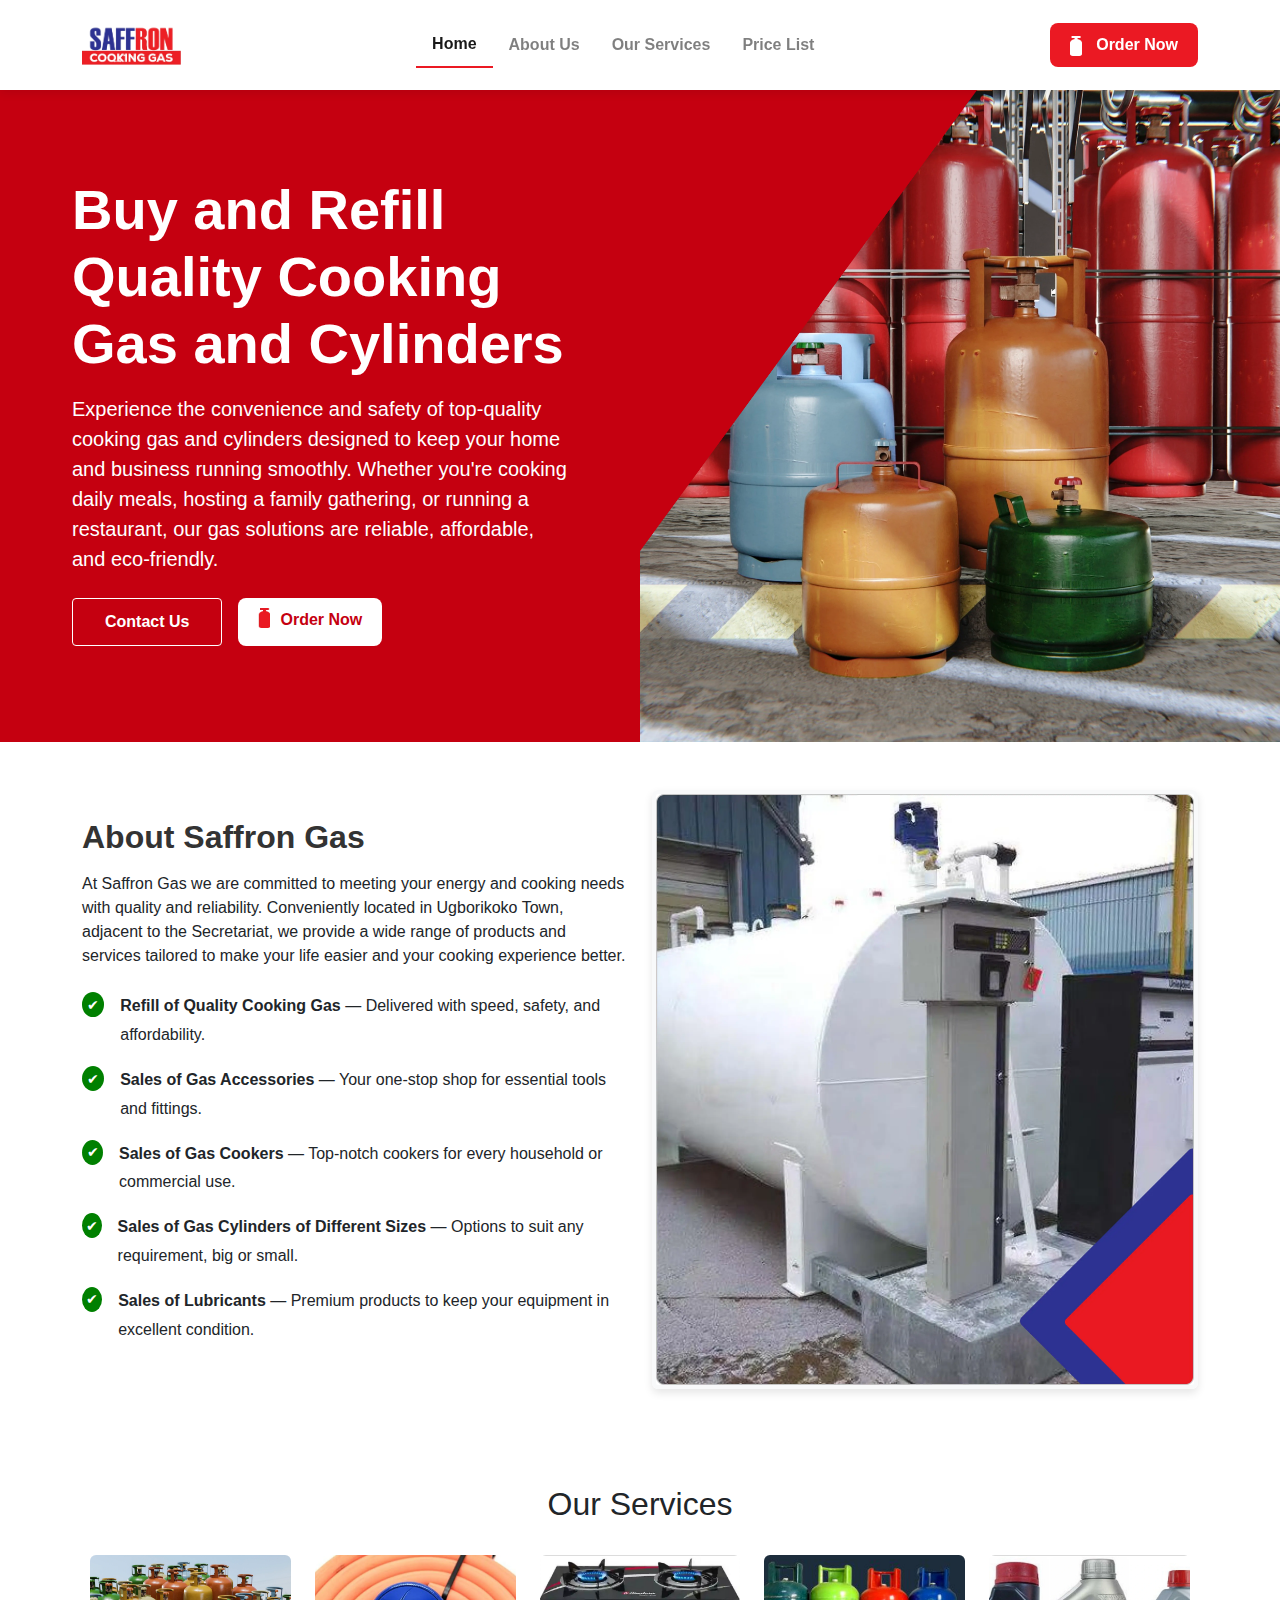
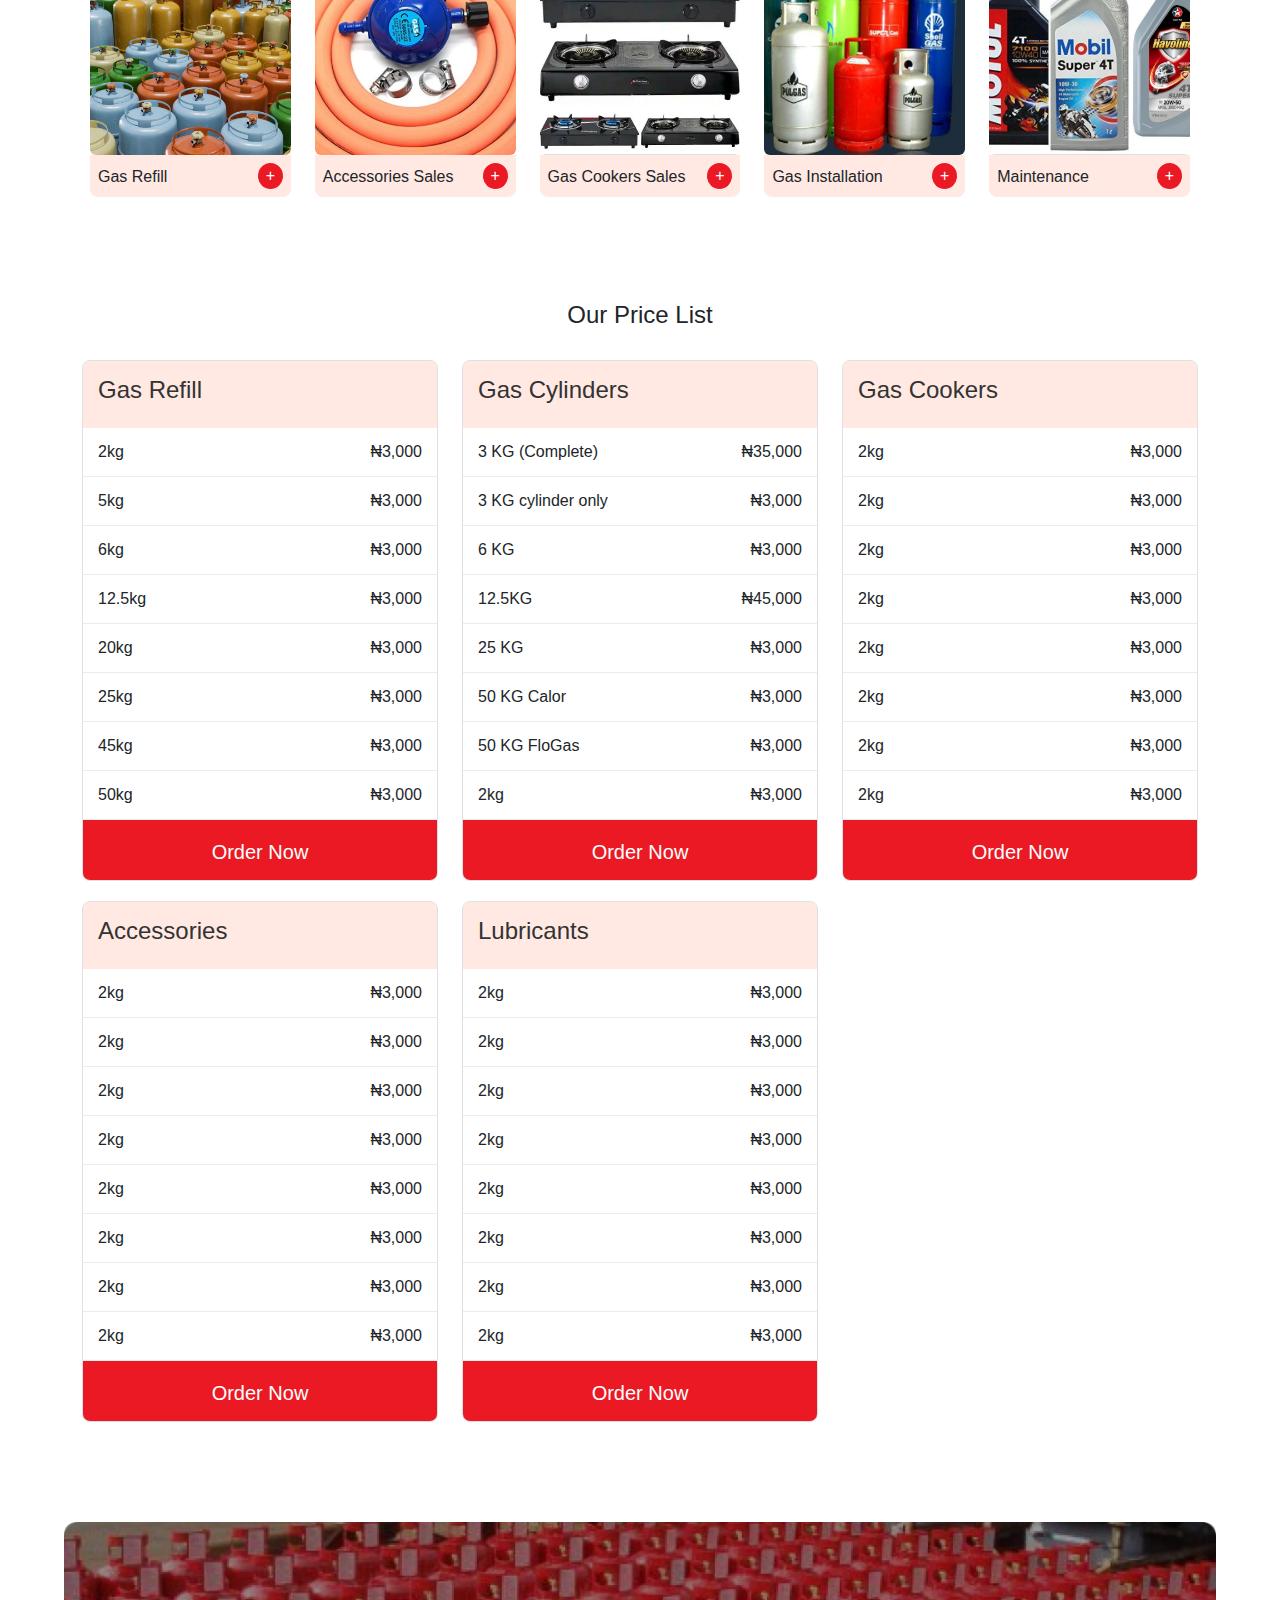
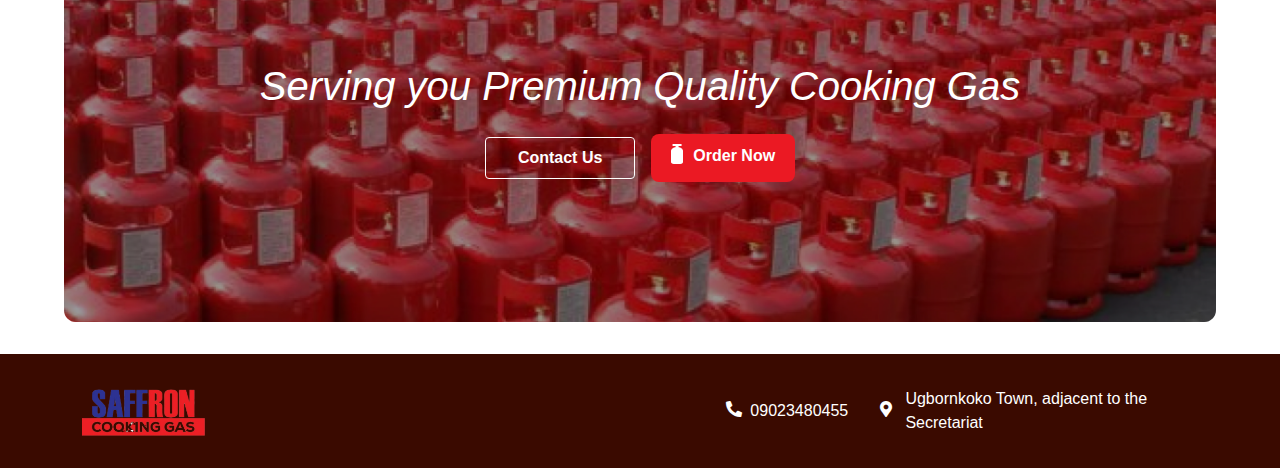
<file: index.html>
<!DOCTYPE html>
<html lang="en">
<head>
    <meta charset="UTF-8">
    <meta name="viewport" content="width=device-width, initial-scale=1.0">
    <title>Gas Cylinder Services</title>
    <link href="https://cdnjs.cloudflare.com/ajax/libs/font-awesome/5.15.4/css/all.min.css" rel="stylesheet">
    <link href="https://maxcdn.bootstrapcdn.com/bootstrap/4.5.2/css/bootstrap.min.css" rel="stylesheet">
    <!-- Bootstrap CSS -->
    <link href="https://cdn.jsdelivr.net/npm/bootstrap@5.3.0/dist/css/bootstrap.min.css" rel="stylesheet">
    <!-- Custom CSS -->
    <link rel="stylesheet" href="main.css">
    <!-- Satoshi Font -->
    <link href="https://api.fontshare.com/v2/css?f[]=satoshi@400,500,700&display=swap" rel="stylesheet">
</head>
<body>  
    <!-- Navigation -->
    <nav class="navbar navbar-expand-lg navbar-light bg-white">
        <div class="container">
            <!-- Logo -->
            <a class="navbar-brand" href="#">
                <img src="Logo.webp" alt="Logo" height="40" >
            </a>
    
            <!-- Toggler for mobile view -->
            <button class="navbar-toggler" type="button" data-bs-toggle="collapse" data-bs-target="#navbarNav" aria-controls="navbarNav" aria-expanded="false" aria-label="Toggle navigation">
                <span class="navbar-toggler-icon"></span>
            </button>
    
            <!-- Navbar Links -->
            <div class="collapse navbar-collapse justify-content-between" id="navbarNav">
                <ul class="navbar-nav mx-auto align-items-center">
                    <li class="nav-item">
                        <a class="nav-link active fw-bold px-3" href="#">Home</a>
                    </li>
                    <li class="nav-item">
                        <a class="nav-link fw-bold px-3" href="#About">About Us</a>
                    </li>
                    <li class="nav-item">
                        <a class="nav-link fw-bold px-3" href="#Service">Our Services</a>
                    </li>
                    <li class="nav-item">
                        <a class="nav-link fw-bold px-3" href="#Pricing">Price List</a>
                    </li>
                </ul>

                <!-- Order Now Button -->
                <a href="Ordergas.html" class="nav-btn" id="nav-btn" >
                    <img src="Vectorwhite.png" alt="Gas Icon" style="margin-right: 10px; height: 20px; width: 12px;">
                    <b>Order Now</b>
                </a>
            </div>
        </div>
    </nav>
    

    <!-- Hero Section -->
    <section class="hero-section position-relative">
        <!-- Mobile View (will be hidden on desktop) -->
        <div class="d-block d-lg-none">
            <div class="container py-5">
                <div class="text-white">
                    <div class="mb-4">
                        <h5 class="display-4 fw-bold mb-3">Buy and Refill Quality Cooking Gas and Cylinders</h5>
                        <p class="lead">
                            Experience the convenience and safety of top-quality cooking gas 
                            and cylinders designed to keep your home and business running smoothly. 
                            Whether you’re cooking daily meals, hosting a family gathering, or running 
                            a restaurant, our gas solutions are reliable, affordable, and eco-friendly.
                        </p>
                    </div>
                    <div class="d-flex flex-column gap-3 mb-4">
                    
                        <a href="Ordergas.html" class="ordernow-btn" style="background-color: white; color: #C50010; justify-content: center; display: inline-flex; height: 48px;">
                            <img src="Vector (1).webp" alt="Gas Icon" style="margin-right: 10px; height: 20px; width: 12px;">
                            <b>Order Now</b>
                        </a>
                        <a href="Ordergas.html" class="ordernow-btn" style="background-color: #C50010; border: 2px solid white; color: white; justify-content: center; display: inline-flex; height: 48px;">
                            
                            <b>Contact</b>
                        </a>
                    </div>
                    <!-- Image placed after the text -->
                    <div class="mt-4" id="about-img">
                        <img src="HErogas mobile.webp" class="img-fluid w-100">
                    </div>
                </div>
            </div>
        </div>
    
        <!-- Desktop View (will be hidden on mobile) -->
        <div class="d-none d-lg-block">
            <div class="container-fluid px-0">
                <div class="row g-0">
                    <!-- Text Content (Left Side) -->
                    <div class="col-lg-6 bg-red text-white p-5">
                        <div class="py-5 px-4">
                            <h1 class="display-4 fw-bold mb-3">Buy and Refill Quality Cooking Gas and Cylinders</h1>
                            <p class="lead">
                                Experience the convenience and safety of top-quality cooking gas and cylinders
                                designed to keep your home and business running smoothly. Whether you're
                                cooking daily meals, hosting a family gathering, or running a restaurant, our gas
                                solutions are reliable, affordable, and eco-friendly.
                            </p>
                            <div class="d-flex gap-3 mt-4">
                                <button class="contact-btn" id="contact-btn"><b>Contact Us</b></button>
                                <a href="Ordergas.html" class="ordernow-btn" style="background-color: white; color: #C50010; justify-content: center; display: inline-flex; height: 48px;">
                                    <img src="Vector (1).webp" alt="Gas Icon" style="margin-right: 10px; height: 20px; width: 12px;">
                                    <b>Order Now</b>
                                </a>
                            </div>
                        </div>
                    </div>
                    <!-- Image (Right Side) -->
                    <div class="col-lg-6 p-0">
                        <div class="h-100" style="background: url('Herogas.webp') center/cover no-repeat; height: 10%"></div>
                    </div>
                </div>
            </div>
        </div>
    </section>
    

    <!-- ABOUT SECTION --> 
    <section class="about-section py-5" id="About">
        <div class="container">
            <div class="row align-items-center">
                <div class="col-lg-6">
                    <h2 class="fw-bold">About Saffron Gas</h2>
                    <p class="mt-3">At Saffron Gas we are committed to meeting your energy and cooking needs with quality and reliability. Conveniently located in Ugborikoko Town, adjacent to the Secretariat, we provide a wide range of products and services tailored to make your life easier and your cooking experience better.</p>
                    <ul class="list-unstyled mt-4">
                        <li class="d-flex align-items-start mb-3">
                            <span class="check-circle me-3"></span>
                            <span><b>Refill of Quality Cooking Gas</b> — Delivered with speed, safety, and affordability.</span>
                        </li>
                        <li class="d-flex align-items-start mb-3">
                            <span class="check-circle me-3"></span>
                            <span><b>Sales of Gas Accessories</b> — Your one-stop shop for essential tools and fittings.</span>
                        </li>
                        <li class="d-flex align-items-start mb-3">
                            <span class="check-circle me-3"></span>
                            <span><b>Sales of Gas Cookers</b> — Top-notch cookers for every household or commercial use.</span>
                        </li>
                        <li class="d-flex align-items-start mb-3">
                            <span class="check-circle me-3"></span>
                            <span><b>Sales of Gas Cylinders of Different Sizes</b> — Options to suit any requirement, big or small.</span>
                        </li>
                        <li class="d-flex align-items-start mb-3">
                            <span class="check-circle me-3"></span>
                            <span><b>Sales of Lubricants</b> — Premium products to keep your equipment in excellent condition.</span>
                        </li>
                    </ul>
                </div>
                <div class="col-lg-6">
                    <img src="Image Container.webp" alt="Gas Storage Tank" class="img-fluid rounded">
                </div>
            </div>
        </div>
    </section>
     
 
    <!-- Services Section -->
<section class="py-5" id="Service">
    <div class="container">
        <h2 class="text-center mb-4">Our Services</h2>
        
        <!-- Services Container -->
        <div class="services-container">
            <!-- Individual Service Items -->
            <div class="service-item">
                <div class="service-image">
                    <img src="IMage Container R.webp" alt="Gas Refill" class="img-fluid rounded">
                </div>
                <div class="service-info">
                    <h3>Gas Refill</h3>
                    <button class="plus-sign">+</button>
                </div>
            </div>

            <div class="service-item">
                <div class="service-image">
                    <img src="IMage Container 1.webp" alt="Accessories Sales" class="img-fluid rounded">
                </div>
                <div class="service-info">
                    <h3>Accessories Sales</h3>
                    <button class="plus-sign">+</button>
                </div>
            </div>

            <div class="service-item">
                <div class="service-image">
                    <img src="IMage Container 2.webp" alt="Gas Cookers Sales" class="img-fluid rounded">
                </div>
                <div class="service-info">
                    <h3>Gas Cookers Sales</h3>
                    <button class="plus-sign">+</button>
                </div>
            </div>

            <div class="service-item">
                <div class="service-image">
                    <img src="IMage Container 3.webp" alt="Gas Installation" class="img-fluid rounded">
                </div>
                <div class="service-info">
                    <h3>Gas Installation</h3>
                    <button class="plus-sign">+</button>
                </div>
            </div>

            <div class="service-item">
                <div class="service-image">
                    <img src="image continer 4.webp" alt="Maintenance" class="img-fluid rounded">
                </div>
                <div class="service-info">
                    <h3>Maintenance</h3>
                    <button class="plus-sign">+</button>
                </div>
            </div>
        </div>
    </div>
</section>
    

    <!-- PRICING SECTION -->
   <section class="container py-5" id="Pricing">
        <h1 class="section-title">Our Price List</h1>
        
        <div class="row">
            <!-- First Row -->
            <div class="col-md-4">
                <div class="card">
                    <div class="card-header"><h4>Gas Refill</h4></div>
                    <div class="card-body p-0">
                        <div class="price-row">
                            <span>2kg</span>
                            <span>₦3,000</span>
                        </div>
                        <div class="price-row">
                            <span>5kg</span>
                            <span>₦3,000</span>
                        </div>
                        <div class="price-row">
                            <span>6kg</span>
                            <span>₦3,000</span>
                        </div>
                        <div class="price-row">
                            <span>12.5kg</span>
                            <span>₦3,000</span>
                        </div>
                        <div class="price-row">
                            <span>20kg</span>
                            <span>₦3,000</span>
                        </div>
                        <div class="price-row">
                            <span>25kg</span>
                            <span>₦3,000</span>
                        </div>
                        <div class="price-row">
                            <span>45kg</span>
                            <span>₦3,000</span>
                        </div>
                        <div class="price-row">
                            <span>50kg</span>
                            <span>₦3,000</span>
                        </div>
                    </div>
                    <a href="Gasrefillorder.html" style="text-decoration: none;">
                        <button class="service-btn" id="service-btn">
                           <h5>Order Now</h5>
                        </button>
                    </a>
                </div>
            </div>

            <div class="col-md-4">
                <div class="card">
                    <div class="card-header"><h4>Gas Cylinders</h4></div>
                    <div class="card-body p-0">
                        <div class="price-row">
                            <span>3 KG (Complete)</span>
                            <span>₦35,000</span>
                        </div>
                        <div class="price-row">
                            <span>3 KG cylinder only</span>
                            <span>₦3,000</span>
                        </div>
                        <div class="price-row">
                            <span>6 KG</span>
                            <span>₦3,000</span>
                        </div>
                        <div class="price-row">
                            <span>12.5KG</span>
                            <span>₦45,000</span>
                        </div>
                        <div class="price-row">
                            <span>25 KG</span>
                            <span>₦3,000</span>
                        </div>
                        <div class="price-row">
                            <span>50 KG Calor</span>
                            <span>₦3,000</span>
                        </div>
                        <div class="price-row">
                            <span>50 KG FloGas</span>
                            <span>₦3,000</span>
                        </div>
                        <div class="price-row">
                            <span>2kg</span>
                            <span>₦3,000</span>
                        </div>
                    </div>
                    <a href="Gascyliderorder.html" style="text-decoration: none;">
                        <button class="service-btn" id="service-btn">
                           <h5>Order Now</h5>
                        </button>
                    </a>
                </div>
            </div>

            <div class="col-md-4">
                <div class="card">
                    <div class="card-header"><h4>Gas Cookers</h4></div>
                    <div class="card-body p-0">
                        <div class="price-row">
                            <span>2kg</span>
                            <span>₦3,000</span>
                        </div>
                        <div class="price-row">
                            <span>2kg</span>
                            <span>₦3,000</span>
                        </div>
                        <div class="price-row">
                            <span>2kg</span>
                            <span>₦3,000</span>
                        </div>
                        <div class="price-row">
                            <span>2kg</span>
                            <span>₦3,000</span>
                        </div>
                        <div class="price-row">
                            <span>2kg</span>
                            <span>₦3,000</span>
                        </div>
                        <div class="price-row">
                            <span>2kg</span>
                            <span>₦3,000</span>
                        </div>
                        <div class="price-row">
                            <span>2kg</span>
                            <span>₦3,000</span>
                        </div>
                        <div class="price-row">
                            <span>2kg</span>
                            <span>₦3,000</span>
                        </div>
                    </div>
                    <a href="gascooker.html" style="text-decoration: none;">
                        <button class="service-btn" id="service-btn"> 
                           <h5>Order Now</h5>
                        </button>
                    </a>
                </div>
            </div>

            <div class="col-md-4">
                <div class="card">
                    <div class="card-header"><h4>Accessories</h4></div>
                    <div class="card-body p-0">
                        <div class="price-row">
                            <span>2kg</span>
                            <span>₦3,000</span>
                        </div>
                        <div class="price-row">
                            <span>2kg</span>
                            <span>₦3,000</span>
                        </div>
                        <div class="price-row">
                            <span>2kg</span>
                            <span>₦3,000</span>
                        </div>
                        <div class="price-row">
                            <span>2kg</span>
                            <span>₦3,000</span>
                        </div>
                        <div class="price-row">
                            <span>2kg</span>
                            <span>₦3,000</span>
                        </div>
                        <div class="price-row">
                            <span>2kg</span>
                            <span>₦3,000</span>
                        </div>
                        <div class="price-row">
                            <span>2kg</span>
                            <span>₦3,000</span>
                        </div>
                        <div class="price-row">
                            <span>2kg</span>
                            <span>₦3,000</span>
                        </div>
                    </div>
                    <a href="accessories.html" style="text-decoration: none;">
                        <button class="service-btn" id="service-btn">
                           <h5>Order Now</h5>
                        </button>
                    </a>
                </div>
            </div>

            <div class="col-md-4">
                <div class="card">
                    <div class="card-header"><h4>Lubricants</h4></div>
                    <div class="card-body p-0">
                        <div class="price-row">
                            <span>2kg</span>
                            <span>₦3,000</span>
                        </div>
                        <div class="price-row">
                            <span>2kg</span>
                            <span>₦3,000</span>
                        </div>
                        <div class="price-row">
                            <span>2kg</span>
                            <span>₦3,000</span>
                        </div>
                        <div class="price-row">
                            <span>2kg</span>
                            <span>₦3,000</span>
                        </div>
                        <div class="price-row">
                            <span>2kg</span>
                            <span>₦3,000</span>
                        </div>
                        <div class="price-row">
                            <span>2kg</span>
                            <span>₦3,000</span>
                        </div>
                        <div class="price-row">
                            <span>2kg</span>
                            <span>₦3,000</span>
                        </div>
                        <div class="price-row">
                            <span>2kg</span>
                            <span>₦3,000</span>
                        </div>
                    </div>
                    <a href="Lubricants.html" style="text-decoration: none;">
                        <button class="service-btn" id="service-btn">
                           <h5>Order Now</h5>
                        </button>
                    </a>
                </div>
            </div>

          
        </div>
    </section>

    <section class="premium-banner">
        <div class="overlay">
            <h2>Serving you Premium Quality Cooking Gas</h2>
            <div class="button-container">
                <button class="contact-btn">Contact Us</button>
                <a href="Ordergas.html" class="ordernow-btn" style="background-color: #EB1923; color: white; justify-content: center; display: inline-flex; height: 48px;">
                    <img src="Vectorwhite.png" alt="Gas Icon" style="margin-right: 10px; height: 20px; width: 12px;">
                    <b>Order Now</b>
                </a>
            </div>
        </div>
    </section>

    
<!-- Footer -->
<footer class="footer">
    <div class="container">
        <div class="row align-items-center">
            <div class="col-md-4">
                <img src="Logo.webp" alt="Saffron Gas" class="footer-logo">
            </div>
            <div class="col-md-8">
                <div class="contact-info">
                    <div class="col-md-8">
                        <div class="contact-info">
                            <div class="contact-item">
                                <i class="fas fa-phone icon" style="rotate: 90deg;"></i>
                                <a href="tel:09023480455" style="text-decoration: none; color: inherit;">
                                    <span>09023480455</span>
                                </a>
                            </div>
                            <div class="contact-item">
                                <i class="fas fa-map-marker-alt icon"></i>
                                <a href="https://www.google.com/maps/search/?api=1&query=Ugbornkoko+Town,+adjacent+to+the+Secretariat" 
                                   target="_blank" 
                                   style="text-decoration: none; color: inherit;">
                                    <span>Ugbornkoko Town, adjacent to the Secretariat</span>
                                </a>
                            </div>
                        </div>
                    </div>
                </div>
            </div>
        </div>
    </div>
</footer>
    <!-- Bootstrap JS -->
    <script src="https://cdn.jsdelivr.net/npm/bootstrap@5.3.0/dist/js/bootstrap.bundle.min.js"></script>
</body>
</html>
</file>
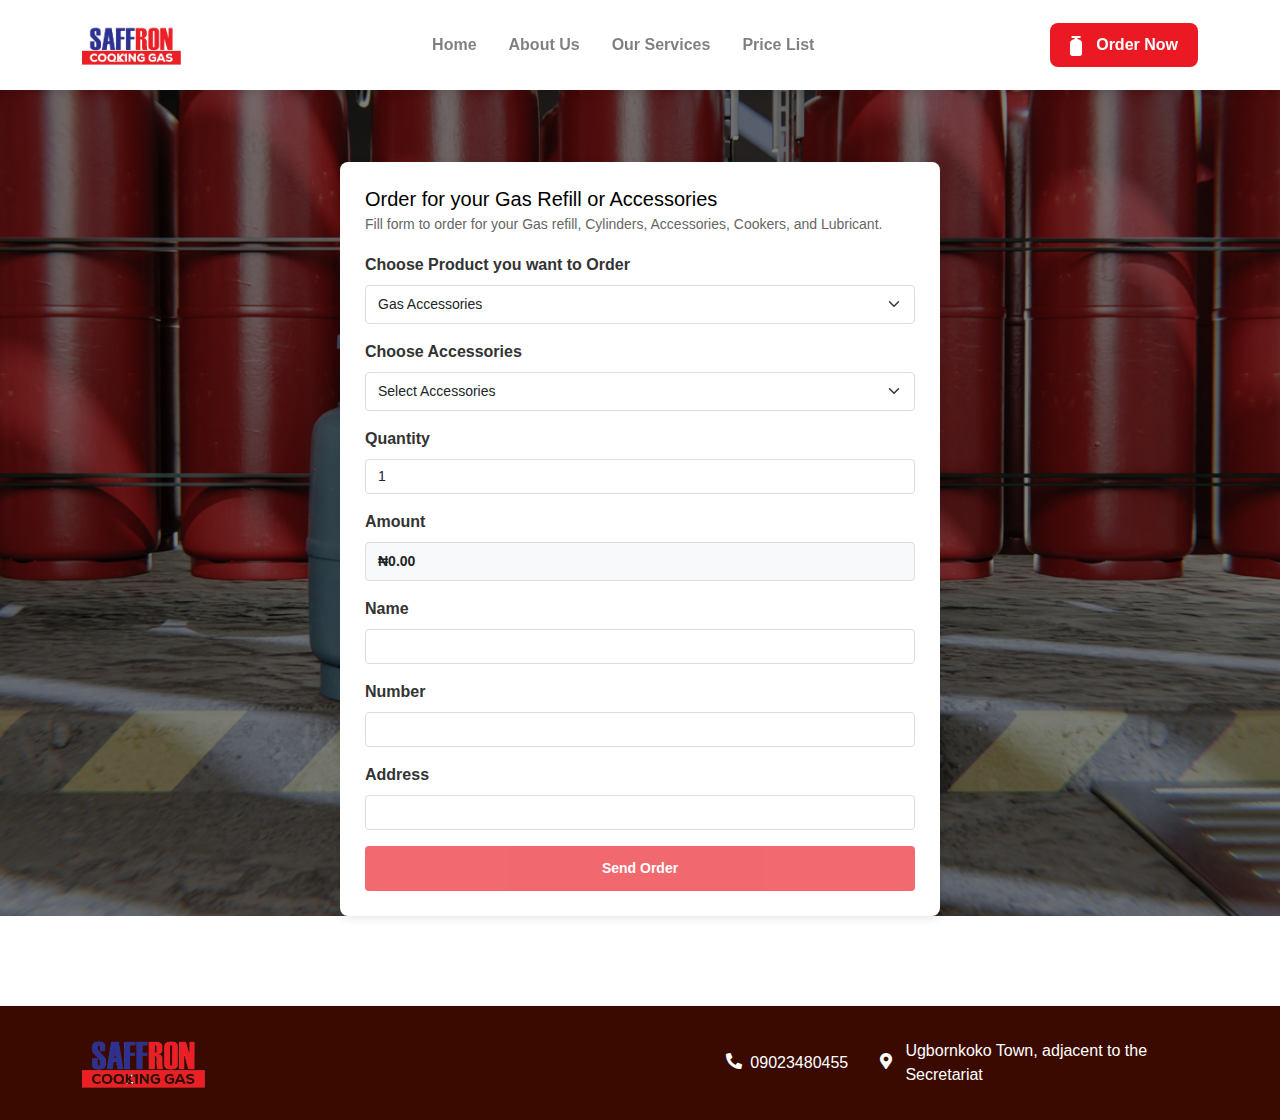
<file: accessories.html>
<!DOCTYPE html>
<html lang="en">
<head>
    <meta charset="UTF-8">
    <meta name="viewport" content="width=device-width, initial-scale=1.0">
    <title>Gas Accessories</title>
    <link href="https://cdnjs.cloudflare.com/ajax/libs/font-awesome/5.15.4/css/all.min.css" rel="stylesheet">
    <link href="https://maxcdn.bootstrapcdn.com/bootstrap/4.5.2/css/bootstrap.min.css" rel="stylesheet">
    <!-- Bootstrap CSS -->
    <link href="https://cdn.jsdelivr.net/npm/bootstrap@5.3.0/dist/css/bootstrap.min.css" rel="stylesheet">
    <!-- Custom CSS -->
    <link rel="stylesheet" href="accessories.css">
    <!-- Satoshi Font -->
    <link href="https://api.fontshare.com/v2/css?f[]=satoshi@400,500,700&display=swap" rel="stylesheet">
</head>
<body> 
    <!-- Navigation -->
    <nav class="navbar navbar-expand-lg navbar-light bg-white">
        <div class="container">
            <!-- Logo -->
            <a class="navbar-brand" href="#">
                <img src="Logo.webp" alt="Logo" height="40">
            </a>

            <!-- Toggler for mobile view -->
            <button class="navbar-toggler" type="button" data-bs-toggle="collapse" data-bs-target="#navbarNav" aria-controls="navbarNav" aria-expanded="false" aria-label="Toggle navigation">
                <span class="navbar-toggler-icon"></span>
            </button>
    
            <!-- Navbar Links -->
            <div class="collapse navbar-collapse justify-content-between" id="navbarNav">
                <ul class="navbar-nav mx-auto align-items-center">
                    <li class="nav-item">
                        <a class="nav-link fw-bold px-3" href="index.html">Home</a>
                    </li>
                    <li class="nav-item">
                        <a class="nav-link fw-bold px-3" href="#About">About Us</a>
                    </li>
                    <li class="nav-item">
                        <a class="nav-link fw-bold px-3" href="#Service">Our Services</a>
                    </li>
                    <li class="nav-item">
                        <a class="nav-link fw-bold px-3" href="#Pricing">Price List</a>
                    </li>
                </ul>

                <!-- Order Now Button -->
                <a href="Ordergas.html" class="nav-btn" id="nav-btn" >
                    <img src="Vectorwhite.png" alt="Gas Icon" style="margin-right: 10px; height: 20px; width: 12px;">
                    <b>Order Now</b>
                </a>
            </div>
        </div>
    </nav><br><br>
    <!-- MAIN SECTION -->
    <section class="form-section">
        <div class="form-background"></div>
        <div class="form-overlay"></div>
        <div class="container"><br>
            <div class="form-container">
                <div class="form-title">
                    <h3>Order for your Gas Refill or Accessories</h3>
                    <h6>Fill form to order for your Gas refill, Cylinders, Accessories, Cookers, and Lubricant.</h6>
                </div>
                <form id="gasOrderForm">
                    <div class="form-label"><b>Choose Product you want to Order</b></div>
                    <select class="form-select" id="productType" required onchange="checkFormCompletion()">
                        <option value="gas_Accessories">Gas Accessories</option>
                    </select>
    
                    <div class="form-label"><b>Choose Accessories</b></div>
                    <select class="form-select" id="cylinderType" required onchange="handleAccessoryChange(); checkFormCompletion()">
                        <option value="">Select Accessories</option>
                        <option value="Gas Regulator" data-price="3000" data-unit="quantity">Gas Regulator</option>
                        <option value="Gas Hoses" data-price="5000" data-unit="yards">Gas Hoses</option>
                        <option value="Hose Clips/Clamps" data-price="6000" data-unit="quantity">Hose Clips/Clamps</option>
                        <option value="Gas Connectors" data-price="12000" data-unit="quantity">Gas Connectors</option>
                        <option value="Gas Cooker Lighters" data-price="12000" data-unit="quantity">Gas Cooker Lighters</option>
                        <option value="Camp Gas Burner" data-price="12000" data-unit="quantity">Camp Gas Burner</option>
                        <option value="Camp Gas Seater" data-price="25000" data-unit="quantity">Camp Gas Seater</option>
                    </select>
    
                    <div class="form-label"><b id="quantityLabel">Quantity</b></div>
                    <input type="number" class="form-control" id="cylinderQuantity" value="1" min="1" onchange="updatePrice(); checkFormCompletion()" required>
    
                    <div class="form-label"><b>Amount</b></div>
                    <div class="price-display" id="totalPrice"><b>₦0.00</b></div>
    
                    <div class="form-label"><b>Name</b></div>
                    <input type="text" class="form-control" id="name" required onchange="checkFormCompletion()">
    
                    <div class="form-label"><b>Number</b></div>
                    <input type="tel" class="form-control" id="phone" required onchange="checkFormCompletion()">
    
                    <div class="form-label"><b>Address</b></div>
                    <input type="text" class="form-control" id="address" required onchange="checkFormCompletion()">
    
                    <a href="Orderconfirmation.html" id="orderLink">
                        <button type="submit" class="order-btn" id="orderButton"><b>Send Order</b></button>
                    </a>
                </form>
            </div>
        </div>
    </section>

<!-- ORDER SUMMMAEY -->
<div class="modal fade" id="orderModal" tabindex="-1">
    <div class="modal-dialog modal-dialog-centered">
        <div class="modal-content">
            <div class="modal-body p-4">
                <h5>Order Details</h5>
                <p class="text-muted small">Cross Check the details of your order before making payment</p>

                <div class="mb-4">
                    <p class="fw-bold mb-2">Summary</p>
                    <div class="d-flex justify-content-between mb-2">
                        <span class="text-muted">Service</span>
                        <span id="modalService" style="font-weight: 500;"></span>
                    </div>
                    <div class="d-flex justify-content-between mb-2">
                        <span class="text-muted">Quantity</span>
                        <span id="modalQuantity" style="font-weight: 500;"></span>
                    </div>
                    <div class="d-flex justify-content-between mb-2">
                        <span class="text-muted">Amount</span>
                        <span id="modalAmount" style="font-weight: 500;"></span>
                    </div>
                    <hr>
                    <div class="d-flex justify-content-between mb-2">
                        <span class="text-muted">Sub Total</span>
                        <span id="modalSubtotal" style="font-weight: 500;"></span>
                    </div>
                    <div class="d-flex justify-content-between mb-2">
                        <span class="text-muted">Delivery</span>
                        <span>Free</span>
                    </div>  
                    <hr>
                    <div class="d-flex justify-content-between mb-2">
                        <span class="text-muted">Total</span>
                        <span id="modalTotal" style="font-weight: 500;"></span>
                    </div>
                </div>

                <div class="mb-4">
                    <p class="fw-bold mb-2">Contact Information</p>
                    <div class="d-flex justify-content-between mb-2">
                        <span class="text-muted">Phone</span>
                        <span id="modalPhone" style="font-weight: 500;"></span>
                    </div>
                    <div class="d-flex justify-content-between mb-2">
                        <span class="text-muted">Address</span>
                        <span id="modalAddress" style="text-align: right; max-width: 60%; font-weight: 500;"></span>
                    </div>
                </div>

                <div class="mb-4">
                    <p class="fw-bold mb-2">Payment Method</p>
                    <div class="payment-option mb-2">
                        <input type="radio" name="payment" id="pod">
                        <label for="pod" class="ms-2">Payment on Delivery</label>
                    </div>
                    <div class="payment-option mb-2">
                        <input type="radio" name="payment" id="card">
                        <label for="card" class="ms-2">Pay with Card</label>
                    </div>
                    <div class="payment-option mb-2">
                        <input type="radio" name="payment" id="transfer">
                        <label for="transfer" class="ms-2">Pay with Bank Transfer</label>
                    </div>
                </div>

                <button class="btn btn-danger w-100 py-3" onclick="showConfirmation()" disabled>
                    Make Payment
                </button>
            </div>
        </div>
    </div>
</div>

<!-- Confirmation Modal -->
<div class="modal fade" id="confirmationModal" tabindex="-1">
    <div class="modal-dialog modal-dialog-centered">
        <div class="modal-content">
            <div class="modal-body text-center p-4">
                <img src="Done icon.svg" alt="Success" class="mb-3" style="max-height: 100px;">
                <h6 class="mb-3">Your Order has been Sent Successfully</h6>
                <p class="text-muted">You order has been completed and has been received by our team, a representative from our company will come and pick up your cylinders for Refill and deliver them back.</p>
                <a href="index.html" class="btn btn-danger w-100 py-3">Go back to home</a>
            </div>
        </div>
    </div>
</div>



<!-- Account Details modal------------------------------------- -->
<div class="modal fade" id="bankTransferModal" tabindex="-1" aria-labelledby="bankTransferModalLabel" aria-hidden="true" data-bs-backdrop="true" data-bs-keyboard="true">
    <div class="modal-dialog modal-dialog-centered">
        <div class="modal-content">
            <div class="modal-header border-0">
                <h5 class="modal-title">Bank Transfer Details</h5>
            </div>
            <div class="modal-body p-4">
                <p class="text-muted small mb-4">Please transfer the exact amount to the account below</p>

                <!-- Amount Display -->
                <div class="amount-banner mb-4">
                    <div class="d-flex justify-content-between align-items-center">
                        <span>Total Amount:</span>
                        <span class="h4 mb-0" id="transferTotalAmount" style="font-weight: 500; font-size: medium;"></span>
                    </div>
                </div>

                <!-- Bank Details -->
                <div class="bank-info mb-4">
                    <div class="info-row">
                        <span>Bank Name</span>
                        <span>First Bank</span>
                    </div>
                    <div class="info-row">
                        <span>Account Name</span>
                        <span>Saffron Gas</span>
                    </div>
                    <div class="info-row">
                        <span>Account Number</span>
                        <span>0123456789</span>
                    </div>
                </div>

                <!-- Upload Section -->
                <div class="upload-section">
                    <label class="form-label"><b>Upload Payment Receipt</b></label>
                    <div class="upload-box" id="uploadBox">
                        <i class="fas fa-cloud-upload-alt"></i>
                        <p>Click to upload or drag and drop</p>
                        <small class="text-muted">Supported formats: JPG, PNG, PDF</small>
                        <input type="file" id="receiptInput" accept=".jpg,.jpeg,.png,.pdf" hidden>
                    </div>
                    <div id="filePreview" class="file-preview d-none">
                        <span id="fileName"></span>
                        <button type="button" class="btn-close" id="removeFile"></button>
                    </div>
                </div>

                <button type="button" class="btn btn-danger w-100 mt-4" id="submitTransferBtn" disabled>
                    Submit Payment
                </button>
            </div>
        </div>
    </div>
</div>

  
<footer class="footer">
    <div class="container">
        <div class="row align-items-center">
            <div class="col-md-4">
                <img src="Logo.webp" alt="Saffron Gas" class="footer-logo">
            </div>
            <div class="col-md-8">
                <div class="contact-info">
                    <div class="col-md-8">
                        <div class="contact-info">
                            <div class="contact-item">
                                <i class="fas fa-phone icon" style="rotate: 90deg;"></i>
                                <a href="tel:09023480455" style="text-decoration: none; color: inherit;">
                                    <span>09023480455</span>
                                </a>
                            </div>
                            <div class="contact-item">
                                <i class="fas fa-map-marker-alt icon"></i>
                                <a href="https://www.google.com/maps/search/?api=1&query=Ugbornkoko+Town,+adjacent+to+the+Secretariat" 
                                   target="_blank" 
                                   style="text-decoration: none; color: inherit;">
                                    <span>Ugbornkoko Town, adjacent to the Secretariat</span>
                                </a>
                            </div>
                        </div>
                    </div>
                </div>
            </div>
        </div>
    </div>
</footer>   

    <script>



// Function to handle accessory type change
function handleAccessoryChange() {
    const cylinderType = document.getElementById("cylinderType");
    const quantityLabel = document.getElementById("quantityLabel");
    const selectedOption = cylinderType.options[cylinderType.selectedIndex];
    const unit = selectedOption.getAttribute("data-unit");
    
    // Update quantity label based on unit
    quantityLabel.textContent = unit === "yards" ? "Yards" : "Quantity";
    updatePrice();
}

// Function to update price based on quantity and selected accessory
function updatePrice() {
    const cylinderType = document.getElementById("cylinderType");
    const quantity = document.getElementById("cylinderQuantity").value;
    const priceDisplay = document.getElementById("totalPrice");
    
    const selectedOption = cylinderType.options[cylinderType.selectedIndex];
    const pricePerUnit = selectedOption.getAttribute("data-price") ? parseFloat(selectedOption.getAttribute("data-price")) : 0;
    
    const totalPrice = pricePerUnit * quantity;
    priceDisplay.innerHTML = ` <b> ₦${totalPrice.toFixed(2)}`;
}

// Function to check if all form fields are filled
function checkFormCompletion() {
    const formInputs = [
        document.getElementById("productType"),
        document.getElementById("cylinderType"),
        document.getElementById("cylinderQuantity"),
        document.getElementById("name"),
        document.getElementById("phone"),
        document.getElementById("address")
    ];
    
    const orderButton = document.getElementById("orderButton");
    const allFilled = formInputs.every(input => input.value.trim() !== "");

    if (allFilled) {
        orderButton.disabled = false;
        orderButton.classList.add('active');
    } else {
        orderButton.disabled = true;
        orderButton.classList.remove('active');
    }
}

// Function to show confirmation modal
function showConfirmation() {
    // Hide order modal
    const orderModal = bootstrap.Modal.getInstance(document.getElementById('orderModal'));
    orderModal.hide();
    
    // Show confirmation modal
    const confirmationModal = new bootstrap.Modal(document.getElementById('confirmationModal'));
    confirmationModal.show();
}

// Function to format price with Naira symbol and commas
function formatPrice(price) {
    return `₦${parseFloat(price).toLocaleString('en-US', { minimumFractionDigits: 2, maximumFractionDigits: 2 })}`;
}

// Initialize everything when the document is loaded
document.addEventListener("DOMContentLoaded", () => {
    // Initial setup
    checkFormCompletion();
    handleAccessoryChange();
    
    const form = document.getElementById("gasOrderForm");
    
    // Add event listeners for form changes
    document.getElementById("cylinderType").addEventListener("change", handleAccessoryChange);
    form.querySelectorAll("input, select").forEach(element => {
        element.addEventListener("input", checkFormCompletion);
    });
    
    // Handle form submission
    form.addEventListener("submit", (e) => {
        e.preventDefault();
        if (!document.getElementById("orderButton").disabled) {
            // Get form values
            const accessoryType = document.getElementById("cylinderType");
            const selectedAccessory = accessoryType.options[accessoryType.selectedIndex].text;
            const quantity = document.getElementById("cylinderQuantity").value;
            const name = document.getElementById("name").value;
            const phone = document.getElementById("phone").value;
            const address = document.getElementById("address").value;
            const totalPrice = document.getElementById("totalPrice").textContent;

            // Update modal with form values
            document.getElementById("modalService").textContent = selectedAccessory;
            document.getElementById("modalQuantity").textContent = quantity;
            document.getElementById("modalAmount").textContent = totalPrice;
            document.getElementById("modalSubtotal").textContent = totalPrice;
            document.getElementById("modalTotal").textContent = totalPrice;
            document.getElementById("modalPhone").textContent = phone;
            document.getElementById("modalAddress").textContent = address;

            // Show the order modal
            const modal = new bootstrap.Modal(document.getElementById('orderModal'));
            modal.show();
        }
    });

    // Add event listener for payment method radios
    const paymentRadios = document.querySelectorAll('input[name="payment"]');
    paymentRadios.forEach(radio => {
        radio.addEventListener('change', () => {
            document.querySelector('.btn-danger').disabled = false;
        });
    });

    // Add event listener for quantity changes
    document.getElementById("cylinderQuantity").addEventListener("change", (e) => {
        if (parseInt(e.target.value) < 1) {
            e.target.value = 1;
        }
        updatePrice();
    });
});

// Account number
document.addEventListener('DOMContentLoaded', function() {
    // Elements
    const uploadBox = document.getElementById('uploadBox');
    const receiptInput = document.getElementById('receiptInput');
    const filePreview = document.getElementById('filePreview');
    const fileName = document.getElementById('fileName');
    const removeFile = document.getElementById('removeFile');
    const submitTransferBtn = document.getElementById('submitTransferBtn');

    // Show bank transfer modal when transfer payment is selected
    document.querySelectorAll('input[name="payment"]').forEach(radio => {
        radio.addEventListener('change', () => {
            if (radio.id === 'transfer') {
                const makePaymentBtn = document.querySelector('.modal-body .btn-danger');
                makePaymentBtn.onclick = showBankTransferModal;
                makePaymentBtn.disabled = false;
            }
        });
    });

    function showBankTransferModal() {
        // Get total amount from order modal
        const totalAmount = document.getElementById('modalTotal').textContent;
        
        // Hide order modal
        const orderModal = bootstrap.Modal.getInstance(document.getElementById('orderModal'));
        orderModal.hide();
        
        // Show transfer modal with amount
        setTimeout(() => {
            document.getElementById('transferTotalAmount').textContent = totalAmount;
            const transferModal = new bootstrap.Modal(document.getElementById('bankTransferModal'));
            transferModal.show();
        }, 300);
    }

    // File Upload Handling
    uploadBox.addEventListener('click', () => receiptInput.click());

    uploadBox.addEventListener('dragover', (e) => {
        e.preventDefault();
        uploadBox.style.backgroundColor = '#f8f9fa';
    });

    uploadBox.addEventListener('dragleave', (e) => {
        e.preventDefault();
        uploadBox.style.backgroundColor = '';
    });

    uploadBox.addEventListener('drop', (e) => {
        e.preventDefault();
        uploadBox.style.backgroundColor = '';
        if (e.dataTransfer.files.length) {
            handleFile(e.dataTransfer.files[0]);
        }
    });

    receiptInput.addEventListener('change', (e) => {
        if (e.target.files.length) {
            handleFile(e.target.files[0]);
        }
    });

    function handleFile(file) {
        fileName.textContent = file.name;
        filePreview.classList.remove('d-none');
        submitTransferBtn.disabled = false;
    }

    removeFile.addEventListener('click', () => {
        receiptInput.value = '';
        filePreview.classList.add('d-none');
        submitTransferBtn.disabled = true;
    });

    // Submit handling
    submitTransferBtn.addEventListener('click', () => {
        if (!receiptInput.value) return;
        
        const transferModal = bootstrap.Modal.getInstance(document.getElementById('bankTransferModal'));
        transferModal.hide();
        
        setTimeout(() => {
            const confirmationModal = new bootstrap.Modal(document.getElementById('confirmationModal'));
            confirmationModal.show();
        }, 300);
    });
});

    </script>
    <!-- Bootstrap JS -->
    <script src="https://cdn.jsdelivr.net/npm/bootstrap@5.3.0/dist/js/bootstrap.bundle.min.js"></script>
</body>
</html>
</file>
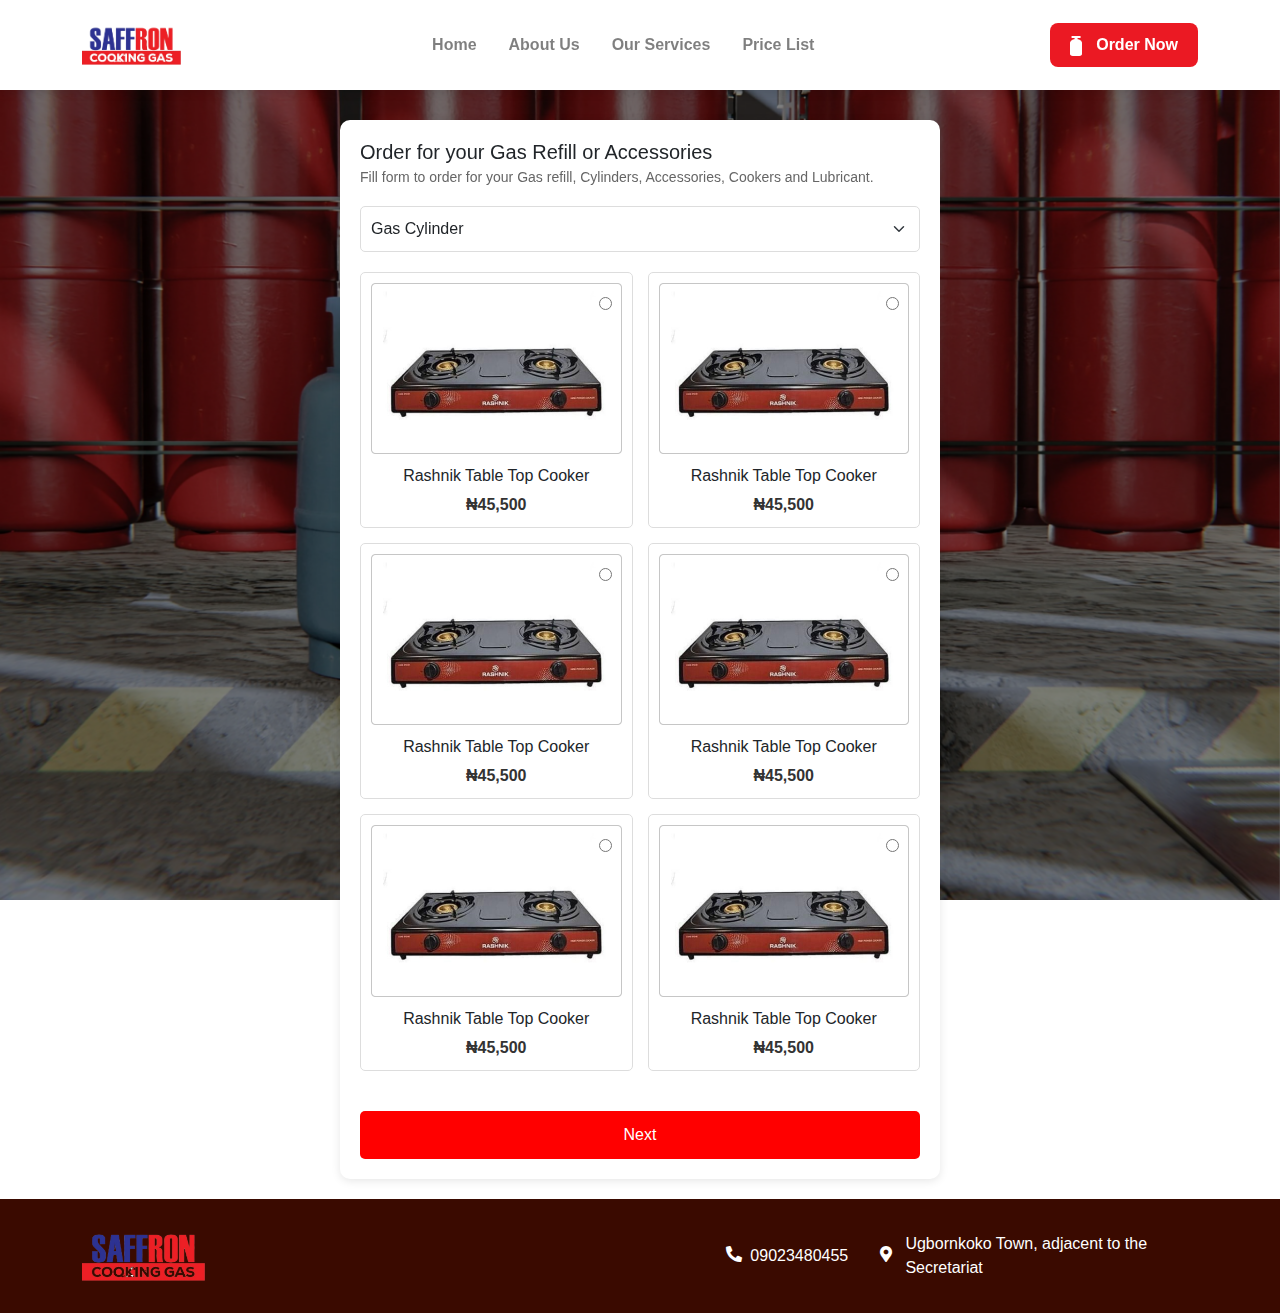
<file: gascooker.html>
<!DOCTYPE html>
<html lang="en">
<head>
    <meta charset="UTF-8">
    <meta name="viewport" content="width=device-width, initial-scale=1.0">
    <title>Gas cooker</title>
    <link href="https://cdnjs.cloudflare.com/ajax/libs/font-awesome/5.15.4/css/all.min.css" rel="stylesheet">
    <link href="https://maxcdn.bootstrapcdn.com/bootstrap/4.5.2/css/bootstrap.min.css" rel="stylesheet">
    <!-- Bootstrap CSS -->
    <link href="https://cdn.jsdelivr.net/npm/bootstrap@5.3.0/dist/css/bootstrap.min.css" rel="stylesheet">
    <!-- Custom CSS -->
    <link rel="stylesheet" href="gascooker.css">
    <!-- Satoshi Font -->
    <link href="https://api.fontshare.com/v2/css?f[]=satoshi@400,500,700&display=swap" rel="stylesheet">
</head>
<body> 
    <!-- Navigation -->
    <nav class="navbar navbar-expand-lg navbar-light bg-white">
        <div class="container">
            <!-- Logo -->
            <a class="navbar-brand" href="#">
                <img src="Logo.webp" alt="Logo" height="40">
            </a>    
            <!-- Toggler for mobile view -->
            <button class="navbar-toggler" type="button" data-bs-toggle="collapse" data-bs-target="#navbarNav" aria-controls="navbarNav" aria-expanded="false" aria-label="Toggle navigation">
                <span class="navbar-toggler-icon"></span>
            </button>
    
            <!-- Navbar Links -->
            <div class="collapse navbar-collapse justify-content-between" id="navbarNav">
                <ul class="navbar-nav mx-auto align-items-center">
                    <li class="nav-item">
                        <a class="nav-link fw-bold px-3" href="index.html">Home</a>
                    </li>
                    <li class="nav-item">
                        <a class="nav-link fw-bold px-3" href="#About">About Us</a>
                    </li>
                    <li class="nav-item">
                        <a class="nav-link fw-bold px-3" href="#Service">Our Services</a>
                    </li>
                    <li class="nav-item">
                        <a class="nav-link fw-bold px-3" href="#Pricing">Price List</a>
                    </li>
                </ul>

                <!-- Order Now Button -->
                <a href="Ordergas.html" class="nav-btn" id="nav-btn" >
                    <img src="Vectorwhite.png" alt="Gas Icon" style="margin-right: 10px; height: 20px; width: 12px;">
                    <b>Order Now</b>
                </a>
            </div>
        </div>
    </nav>
    <!-- MAIN SECTION -->
    <div class="page-wrapper">
        <section class="form-section">
            <div class="form-background"></div>
            <div class=" main-container">
                <div class="form-container">
                    <div class="form-title">
                        <h3>Order for your Gas Refill or Accessories</h3>
                        <h6>Fill form to order for your Gas refill, Cylinders, Accessories, Cookers and Lubricant.</h6>
                    </div>
                    
                    <form id="gasOrderForm">
                        
                        <!-- Step 1: Initial Product Selection -->
                        <!-- <div id="step1">
                            <div class="form-label">Choose Product you want to Order</div>
                            <select class="form-select" id="productType" required onchange="handleProductChange()">
                                <option value="">Select Product Type</option>
                                <option value="Gas_Cookers">Gas Cookers</option>
                            </select>
                        </div> -->

                        <!-- Step 2: Cooker Selection Grid -->
                        <div id="step2">
                            <select class="form-select" id="productType" required>
                                <option value="gas_refill">Gas Cylinder</option>
                            </select>
                            <div class="cooker-grid">
                                <!-- Example cooker item - repeat as needed -->
                                <div class="cooker-item">
                                    <div class="radio-container">
                                        <input type="radio" name="cookerChoice" value="Rashnik Table Top Cooker" data-price="45500">
                                    </div>
                                    <img src="Gascooker.jpg" alt="Rashnik Table Top Cooker">
                                    <div class="cooker-info">
                                        <span>Rashnik Table Top Cooker</span>
                                        <span class="price">₦45,500</span>
                                    </div>
                                </div>

                                <div class="cooker-item">
                                    <div class="radio-container">
                                        <input type="radio" name="cookerChoice" value="Rashnik Table Top Cooker" data-price="45500">
                                    </div>
                                    <img src="Gascooker.jpg" alt="Rashnik Table Top Cooker">
                                    <div class="cooker-info">
                                        <span>Rashnik Table Top Cooker</span>
                                        <span class="price">₦45,500</span>
                                    </div>
                                </div>

                                <div class="cooker-item">
                                    <div class="radio-container">
                                        <input type="radio" name="cookerChoice" value="Rashnik Table Top Cooker" data-price="45500">
                                    </div>
                                    <img src="Gascooker.jpg" alt="Rashnik Table Top Cooker">
                                    <div class="cooker-info">
                                        <span>Rashnik Table Top Cooker</span>
                                        <span class="price">₦45,500</span>
                                    </div>
                                </div>

                                <div class="cooker-item">
                                    <div class="radio-container">
                                        <input type="radio" name="cookerChoice" value="Rashnik Table Top Cooker" data-price="45500">
                                    </div>
                                    <img src="Gascooker.jpg" alt="Rashnik Table Top Cooker">
                                    <div class="cooker-info">
                                        <span>Rashnik Table Top Cooker</span>
                                        <span class="price">₦45,500</span>
                                    </div>
                                </div>

                                <div class="cooker-item">
                                    <div class="radio-container">
                                        <input type="radio" name="cookerChoice" value="Rashnik Table Top Cooker" data-price="45500">
                                    </div>
                                    <img src="Gascooker.jpg" alt="Rashnik Table Top Cooker">
                                    <div class="cooker-info">
                                        <span>Rashnik Table Top Cooker</span>
                                        <span class="price">₦45,500</span>
                                    </div>
                                </div>

                                <div class="cooker-item">
                                    <div class="radio-container">
                                        <input type="radio" name="cookerChoice" value="Rashnik Table Top Cooker" data-price="45500">
                                    </div>
                                    <img src="Gascooker.jpg" alt="Rashnik Table Top Cooker">
                                    <div class="cooker-info">
                                        <span>Rashnik Table Top Cooker</span>
                                        <span class="price">₦45,500</span>
                                    </div>
                                </div>

                                
                            </div>
                            <button type="button" class="next-btn" onclick="showStep3()">Next</button>
                        </div>

                        <!-- Step 3: Order Details -->
                        <div id="step3" style="display: none;">
                            <div class="form-label">Gas Cooker Type</div>
                            <input type="text" id="selectedCooker" class="form-control" readonly>

                            <div class="form-label">Quantity</div>
                            <input type="number" class="form-control" id="quantity" placeholder="How many do you want?" min="1" value="1" onchange="updatePrice()">

                            <div class="form-label">Amount</div>
                            <div class="price-display" id="totalPrice">₦0.00</div>

                            <div class="form-label">Name</div>
                            <input type="text" class="form-control" id="name" placeholder="Enter your Name" required>

                            <div class="form-label">Number</div>
                            <input type="tel" class="form-control" id="phone" placeholder="Enter your Number" required>

                            <div class="form-label">Address</div>
                            <input type="text" class="form-control" id="address" placeholder="Enter your Address" required>

                            <a href="Orderconfirmation.html" id="orderLink">
                                <button type="submit" class="order-btn" id="orderButton"><b>Send Order</b></button>
                            </a>
                        </div>
                    </form>
                </div>
            </div>
        </section>

<!-- ORDER SUMMMAEY -->
<div class="modal fade" id="orderModal" tabindex="-1">
    <div class="modal-dialog modal-dialog-centered">
        <div class="modal-content">
            <div class="modal-body p-4">
                <h5>Order Details</h5>
                <p class="text-muted small">Cross Check the details of your order before making payment</p>

                <div class="mb-4">
                    <p class="fw-bold mb-2">Summary</p>
                    <div class="d-flex justify-content-between mb-2">
                        <span class="text-muted">Service</span>
                        <span id="modalService" style="font-weight: 500"></span>
                    </div>
                    <div class="d-flex justify-content-between mb-2">
                        <span class="text-muted">Quantity</span>
                        <span id="modalQuantity" style="font-weight: 500"></span>
                    </div>
                    <div class="d-flex justify-content-between mb-2">
                        <span class="text-muted">Amount</span>
                        <span id="modalAmount" style="font-weight: 500"></span>
                    </div>
                    <hr>
                    <div class="d-flex justify-content-between mb-2">
                        <span class="text-muted">Sub Total</span>
                        <span id="modalSubtotal" style="font-weight: 500"></span>
                    </div>
                    <div class="d-flex justify-content-between mb-2">
                        <span class="text-muted">Delivery</span>
                        <span style="font-weight: 500">Free</span>
                    </div>
                    <hr>
                    <div class="d-flex justify-content-between mb-2">
                        <span class="text-muted">Total</span>
                        <span id="modalTotal" style="font-weight: 500"></span>
                    </div>
                </div>

                <div class="mb-4">
                    <p class="fw-bold mb-2">Contact Information</p>
                    <div class="d-flex justify-content-between mb-2">
                        <span class="text-muted">Phone</span>
                        <span id="modalPhone" style="font-weight: 500"></span>
                    </div>
                    <div class="d-flex justify-content-between mb-2">
                        <span class="text-muted">Address</span>
                        <span id="modalAddress" style="text-align: right; max-width: 60%; font-weight: 500;"></span>
                    </div>
                </div>

                <div class="mb-4">
                    <p class="fw-bold mb-2">Payment Method</p>
                    <div class="payment-option mb-2">
                        <input type="radio" name="payment" id="pod">
                        <label for="pod" class="ms-2">Payment on Delivery</label>
                    </div>
                    <div class="payment-option mb-2">
                        <input type="radio" name="payment" id="card">
                        <label for="card" class="ms-2">Pay with Card</label>
                    </div>
                    <div class="payment-option mb-2">
                        <input type="radio" name="payment" id="transfer">
                        <label for="transfer" class="ms-2">Pay with Bank Transfer</label>
                    </div>
                </div>

                <button class="btn btn-danger w-100 py-3" onclick="showConfirmation()" disabled>
                    Make Payment
                </button>
            </div>
        </div>
    </div>
</div>

<!-- Confirmation Modal -->
<div class="modal fade" id="confirmationModal" tabindex="-1">
    <div class="modal-dialog modal-dialog-centered">
        <div class="modal-content">
            <div class="modal-body text-center p-4">
                <img src="Done icon.svg" alt="Success" class="mb-3" style="max-height: 100px;">
                <h6 class="mb-3">Your Order has been Sent Successfully</h6>
                <p class="text-muted">You order has been completed and has been received by our team, a representative from our company will come and pick up your cylinders for Refill and deliver them back.</p>
                <a href="index.html" class="btn btn-danger w-100 py-3">Go back to home</a>
            </div>
        </div>
    </div>
</div>



<!-- Account Details modal------------------------------------- -->
<div class="modal fade" id="bankTransferModal" tabindex="-1" aria-labelledby="bankTransferModalLabel" aria-hidden="true" data-bs-backdrop="true" data-bs-keyboard="true">
    <div class="modal-dialog modal-dialog-centered">
        <div class="modal-content">
            <div class="modal-header border-0">
                <h5 class="modal-title">Bank Transfer Details</h5>
            </div>
            <div class="modal-body p-4">
                <p class="text-muted small mb-4">Please transfer the exact amount to the account below</p>

                <!-- Amount Display -->
                <div class="amount-banner mb-4">
                    <div class="d-flex justify-content-between align-items-center">
                        <span>Total Amount:</span>
                        <span class="h4 mb-0" id="transferTotalAmount" style="font-weight: 500; font-size: medium;"></span>
                    </div>
                </div>

                <!-- Bank Details -->
                <div class="bank-info mb-4">
                    <div class="info-row">
                        <span>Bank Name</span>
                        <span>First Bank</span>
                    </div>
                    <div class="info-row">
                        <span>Account Name</span>
                        <span>Saffron Gas</span>
                    </div>
                    <div class="info-row">
                        <span>Account Number</span>
                        <span>0123456789</span>
                    </div>
                </div>

                <!-- Upload Section -->
                <div class="upload-section">
                    <label class="form-label"><b>Upload Payment Receipt</b></label>
                    <div class="upload-box" id="uploadBox">
                        <i class="fas fa-cloud-upload-alt"></i>
                        <p>Click to upload or drag and drop</p>
                        <small class="text-muted">Supported formats: JPG, PNG, PDF</small>
                        <input type="file" id="receiptInput" accept=".jpg,.jpeg,.png,.pdf" hidden>
                    </div>
                    <div id="filePreview" class="file-preview d-none">
                        <span id="fileName"></span>
                        <button type="button" class="btn-close" id="removeFile"></button>
                    </div>
                </div>

                <button type="button" class="btn btn-danger w-100 mt-4" id="submitTransferBtn" disabled>
                    Submit Payment
                </button>
            </div>
        </div>
    </div>
</div>

 <footer class="footer">
            <div class="container">
                <div class="row align-items-center">
                    <div class="col-md-4">
                        <img src="Logo.webp" alt="Saffron Gas" class="footer-logo">
                    </div>
                    <div class="col-md-8">
                        <div class="contact-info">
                            <div class="col-md-8">
                                <div class="contact-info">
                                    <div class="contact-item">
                                        <i class="fas fa-phone icon" style="rotate: 90deg;"></i>
                                        <span>09023480455</span>
                                    </div>
                                    <div class="contact-item">
                                        <i class="fas fa-map-marker-alt icon"></i>
                                        <span>Ugbornkoko Town, adjacent to the Secretariat</span>
                                    </div>
                                </div>
                            </div>
                        </div>
                    </div>
                </div>
            </div>
        </footer>
    </div>

    <script>
   function handleProductChange() {
    const productType = document.getElementById('productType').value;
    if (productType === 'Gas_Cookers') {
        document.getElementById('step1').style.display = 'none';
        document.getElementById('step2').style.display = 'block';
    }
    validateForm();
}

function showStep3() {
    const selectedCooker = document.querySelector('input[name="cookerChoice"]:checked');
    if (selectedCooker) {
        document.getElementById('step2').style.display = 'none';
        document.getElementById('step3').style.display = 'block';
        document.getElementById('selectedCooker').value = selectedCooker.value;
        updatePrice();
    } else {
        alert('Please select a cooker');
    }
    validateForm();
}

function updatePrice() {
    const selectedCooker = document.querySelector('input[name="cookerChoice"]:checked');
    const quantity = document.getElementById('quantity').value;
    const pricePerUnit = selectedCooker ? parseFloat(selectedCooker.dataset.price) : 0;
    const totalPrice = pricePerUnit * quantity;
    document.getElementById('totalPrice').textContent = `₦${totalPrice.toLocaleString()}`;
    validateForm();
}

function validateForm() {
    const orderButton = document.getElementById('orderButton');
    const requiredFields = [
        'productType',
        'selectedCooker',
        'quantity',
        'name',
        'phone',
        'address'
    ];
    
    const allFieldsFilled = requiredFields.every(fieldId => {
        const element = document.getElementById(fieldId);
        if (!element) return false;
        return element.type === 'radio' ? 
            document.querySelector(`input[name="${element.name}"]:checked`) : 
            element.value.trim() !== '';
    });

    orderButton.disabled = !allFieldsFilled;
    orderButton.classList.toggle('active', allFieldsFilled);
}

// Function to show confirmation modal
function showConfirmation() {
    // Hide order modal
    const orderModal = bootstrap.Modal.getInstance(document.getElementById('orderModal'));
    orderModal.hide();
    
    // Show confirmation modal
    const confirmationModal = new bootstrap.Modal(document.getElementById('confirmationModal'));
    confirmationModal.show();
}

// Function to format price
function formatPrice(price) {
    return `₦${parseFloat(price).toLocaleString('en-US', { minimumFractionDigits: 2, maximumFractionDigits: 2 })}`;
}

document.addEventListener('DOMContentLoaded', () => {
    const form = document.getElementById('gasOrderForm');
    
    // Add input listeners to all form fields
    form.querySelectorAll('input, select').forEach(element => {
        element.addEventListener('input', validateForm);
    });

    // Handle form submission
    form.addEventListener('submit', (e) => {
        e.preventDefault();
        if (!document.getElementById('orderButton').disabled) {
            // Get form values
            const selectedCooker = document.querySelector('input[name="cookerChoice"]:checked');
            const cookerName = selectedCooker ? selectedCooker.value : '';
            const quantity = document.getElementById('quantity').value;
            const name = document.getElementById('name').value;
            const phone = document.getElementById('phone').value;
            const address = document.getElementById('address').value;
            const totalPrice = document.getElementById('totalPrice').textContent;

            // Update modal with form values
            document.getElementById('modalService').textContent = cookerName;
            document.getElementById('modalQuantity').textContent = quantity;
            document.getElementById('modalAmount').textContent = totalPrice;
            document.getElementById('modalSubtotal').textContent = totalPrice;
            document.getElementById('modalTotal').textContent = totalPrice;
            document.getElementById('modalPhone').textContent = phone;
            document.getElementById('modalAddress').textContent = address;

            // Show the order modal
            const modal = new bootstrap.Modal(document.getElementById('orderModal'));
            modal.show();
        }
    });

    // Add event listener for payment method radios
    const paymentRadios = document.querySelectorAll('input[name="payment"]');
    paymentRadios.forEach(radio => {
        radio.addEventListener('change', () => {
            document.querySelector('.btn-danger').disabled = false;
        });
    });

    // Add event listener for quantity changes
    document.getElementById('quantity').addEventListener('change', (e) => {
        if (parseInt(e.target.value) < 1) {
            e.target.value = 1;
        }
        updatePrice();
    });

    validateForm();
});
// Account number
document.addEventListener('DOMContentLoaded', function() {
    // Elements
    const uploadBox = document.getElementById('uploadBox');
    const receiptInput = document.getElementById('receiptInput');
    const filePreview = document.getElementById('filePreview');
    const fileName = document.getElementById('fileName');
    const removeFile = document.getElementById('removeFile');
    const submitTransferBtn = document.getElementById('submitTransferBtn');

    // Show bank transfer modal when transfer payment is selected
    document.querySelectorAll('input[name="payment"]').forEach(radio => {
        radio.addEventListener('change', () => {
            if (radio.id === 'transfer') {
                const makePaymentBtn = document.querySelector('.modal-body .btn-danger');
                makePaymentBtn.onclick = showBankTransferModal;
                makePaymentBtn.disabled = false;
            }
        });
    });

    function showBankTransferModal() {
        // Get total amount from order modal
        const totalAmount = document.getElementById('modalTotal').textContent;
        
        // Hide order modal
        const orderModal = bootstrap.Modal.getInstance(document.getElementById('orderModal'));
        orderModal.hide();
        
        // Show transfer modal with amount
        setTimeout(() => {
            document.getElementById('transferTotalAmount').textContent = totalAmount;
            const transferModal = new bootstrap.Modal(document.getElementById('bankTransferModal'));
            transferModal.show();
        }, 300);
    }

    // File Upload Handling
    uploadBox.addEventListener('click', () => receiptInput.click());

    uploadBox.addEventListener('dragover', (e) => {
        e.preventDefault();
        uploadBox.style.backgroundColor = '#f8f9fa';
    });

    uploadBox.addEventListener('dragleave', (e) => {
        e.preventDefault();
        uploadBox.style.backgroundColor = '';
    });

    uploadBox.addEventListener('drop', (e) => {
        e.preventDefault();
        uploadBox.style.backgroundColor = '';
        if (e.dataTransfer.files.length) {
            handleFile(e.dataTransfer.files[0]);
        }
    });

    receiptInput.addEventListener('change', (e) => {
        if (e.target.files.length) {
            handleFile(e.target.files[0]);
        }
    });

    function handleFile(file) {
        fileName.textContent = file.name;
        filePreview.classList.remove('d-none');
        submitTransferBtn.disabled = false;
    }

    removeFile.addEventListener('click', () => {
        receiptInput.value = '';
        filePreview.classList.add('d-none');
        submitTransferBtn.disabled = true;
    });

    // Submit handling
    submitTransferBtn.addEventListener('click', () => {
        if (!receiptInput.value) return;
        
        const transferModal = bootstrap.Modal.getInstance(document.getElementById('bankTransferModal'));
        transferModal.hide();
        
        setTimeout(() => {
            const confirmationModal = new bootstrap.Modal(document.getElementById('confirmationModal'));
            confirmationModal.show();
        }, 300);
    });
});
    </script>

    <!-- Bootstrap JS -->
    <script src="https://cdn.jsdelivr.net/npm/bootstrap@5.3.0/dist/js/bootstrap.bundle.min.js"></script>
</body>
</html>
</file>
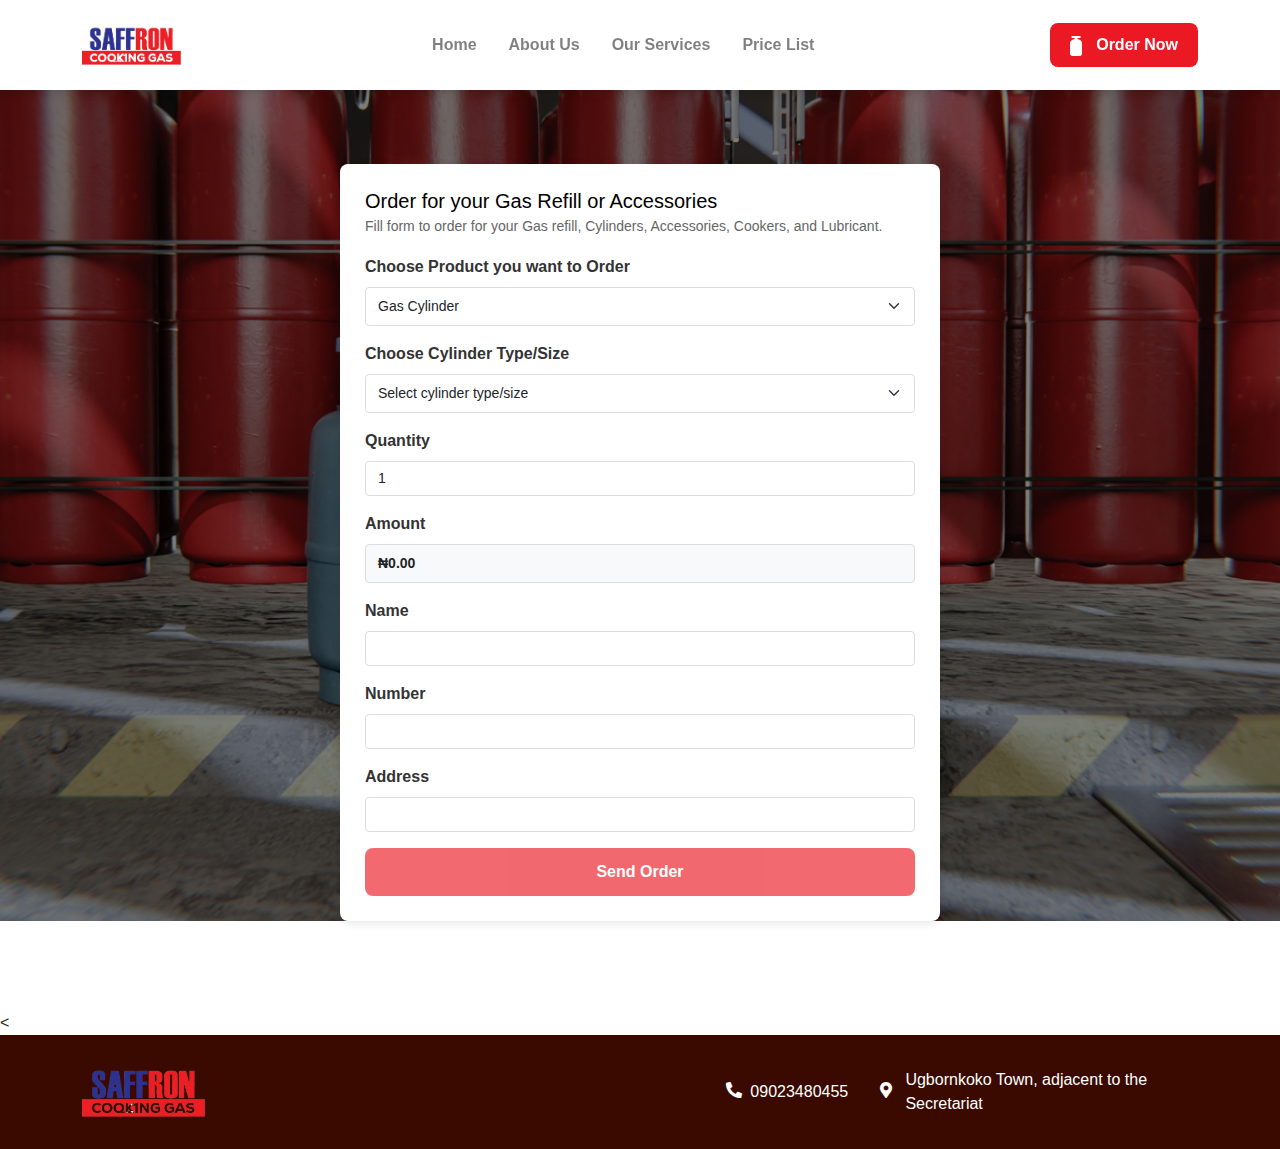
<file: Gascyliderorder.html>
<!DOCTYPE html>
<html lang="en">
<head>
    <meta charset="UTF-8">
    <meta name="viewport" content="width=device-width, initial-scale=1.0">
    <title>Gas Cylinder Order</title>
    <link href="https://cdnjs.cloudflare.com/ajax/libs/font-awesome/5.15.4/css/all.min.css" rel="stylesheet">
    <link href="https://maxcdn.bootstrapcdn.com/bootstrap/4.5.2/css/bootstrap.min.css" rel="stylesheet">
    <!-- Bootstrap CSS -->
    <link href="https://cdn.jsdelivr.net/npm/bootstrap@5.3.0/dist/css/bootstrap.min.css" rel="stylesheet">
    <!-- Custom CSS -->
    <link rel="stylesheet" href="Gascyliderorder.css">
    <!-- Satoshi Font -->
    <link href="https://api.fontshare.com/v2/css?f[]=satoshi@400,500,700&display=swap" rel="stylesheet">
</head>
<body> 
    <!-- Navigation -->
    <nav class="navbar navbar-expand-lg navbar-light bg-white">
        <div class="container">
            <!-- Logo -->
            <a class="navbar-brand" href="#">
                <img src="Logo.webp" alt="Logo" height="40">
            </a>
            
            <!-- Toggler for mobile view -->
            <button class="navbar-toggler" type="button" data-bs-toggle="collapse" data-bs-target="#navbarNav" aria-controls="navbarNav" aria-expanded="false" aria-label="Toggle navigation">
                <span class="navbar-toggler-icon"></span>
            </button>
    
            <!-- Navbar Links -->
            <div class="collapse navbar-collapse justify-content-between" id="navbarNav">
                <ul class="navbar-nav mx-auto align-items-center">
                    <li class="nav-item">
                        <a class="nav-link fw-bold px-3" href="index.html">Home</a>
                    </li>
                    <li class="nav-item">
                        <a class="nav-link fw-bold px-3" href="#About">About Us</a>
                    </li>
                    <li class="nav-item">
                        <a class="nav-link fw-bold px-3" href="#Service">Our Services</a>
                    </li>
                    <li class="nav-item">
                        <a class="nav-link fw-bold px-3" href="#Pricing">Price List</a>
                    </li>
                </ul>

                <!-- Order Now Button -->
                <a href="Ordergas.html" class="nav-btn" id="nav-btn" >
                    <img src="Vectorwhite.png" alt="Gas Icon" style="margin-right: 10px; height: 20px; width: 12px;">
                    <b>Order Now</b>
                </a>
            </div>
        </div>
    </nav>
    
    <!-- MAIN SECTION -->
    <section class="form-section">
        <div class="form-background"></div>
        <div class="form-overlay"></div>
        <div class="container"><br>
            <div class="form-container">
                <div class="form-title">
                    <h3>Order for your Gas Refill or Accessories</h3>
                    <h6>Fill form to order for your Gas refill, Cylinders, Accessories, Cookers, and Lubricant.</h6>
                </div>
                <form id="gasOrderForm">
                    <div class="form-label"><b>Choose Product you want to Order</b></div>
                    <select class="form-select" id="productType" required>
                        <option value="gas_refill">Gas Cylinder</option>
                    </select>
    
                    <div class="form-label"><b>Choose Cylinder Type/Size</b></div>
                    <select class="form-select" id="cylinderType" required onchange="updatePrice()">
                        <option value="">Select cylinder type/size</option>
                        <option value="3KG" data-price="3000">3 KG (Camp Gas)</option>
                        <option value="5KG" data-price="5000">5 KG (Camp Gas)</option>
                        <option value="6KG" data-price="6000">6 KG (Camp Gas)</option>
                        <option value="12.5KG" data-price="12000">12.5 KG (Standard Valve)</option>
                        <option value="12.5KG" data-price="12000">12.5 KG (Util Valve)</option>
                        <option value="12.5KG" data-price="12000">12.5 KG (Nido Valve)</option>
                        <option value="25KG" data-price="25000">25 KG (Standard Valve)</option>
                        <option value="25KG" data-price="25000">25 KG (Util Valve)</option>
                        <option value="50KG" data-price="50000">50 KG</option>
                    </select>
    
                    <div class="form-label"><b>Quantity</b></div>
                    <input type="number" class="form-control" id="cylinderQuantity" value="1" min="1" onchange="updatePrice()" required>
    
                    <div class="form-label"><b>Amount</b></div>
                    <div class="price-display" id="totalPrice"><b>₦0.00</b></div>
    
                    <div class="form-label"><b>Name</b></div>
                    <input type="text" class="form-control" id="name" required>
    
                    <div class="form-label"><b>Number</b></div>
                    <input type="tel" class="form-control" id="phone" required>
    
                    <div class="form-label"><b>Address</b></div>
                    <input type="text" class="form-control" id="address" required>
    
                    <a href="Orderconfirmation.html" id="orderLink">
                        <button type="submit" class="order-btn" id="orderButton"><b>Send Order</b></button>
                    </a>
                </form>
            </div>
        </div>
    </section>
  

    <!-- ORDER SUMMMAEY -->
<div class="modal fade" id="orderModal" tabindex="-1">
    <div class="modal-dialog modal-dialog-centered">
        <div class="modal-content">
            <div class="modal-body p-4">
                <h5>Order Details</h5>
                <p class="text-muted small">Cross Check the details of your order before making payment</p>

                <div class="mb-4">
                    <p class="fw-bold mb-2">Summary</p>
                    <div class="d-flex justify-content-between mb-2">
                        <span class="text-muted">Service</span>
                        <span id="modalService" style="font-weight: 500"></span>
                    </div>
                    <div class="d-flex justify-content-between mb-2">
                        <span class="text-muted">Quantity</span>
                        <span id="modalQuantity" style="font-weight: 500"></span>
                    </div>
                    <div class="d-flex justify-content-between mb-2">
                        <span class="text-muted">Amount</span>
                        <span id="modalAmount" style="font-weight: 500"></span>
                    </div>
                    <hr>
                    <div class="d-flex justify-content-between mb-2">
                        <span class="text-muted">Sub Total</span>
                        <span id="modalSubtotal" style="font-weight: 500"></span>
                    </div>
                    <div class="d-flex justify-content-between mb-2">
                        <span class="text-muted">Delivery</span>
                        <span style="font-weight: 500">Free</span>
                    </div>
                    <hr>
                    <div class="d-flex justify-content-between mb-2">
                        <span class="text-muted">Total</span>
                        <span id="modalTotal" style="font-weight: 500"></span>
                    </div>
                </div>

                <div class="mb-4">
                    <p class="fw-bold mb-2">Contact Information</p>
                    <div class="d-flex justify-content-between mb-2">
                        <span class="text-muted">Phone</span>
                        <span id="modalPhone" style="font-weight: 500"></span>
                    </div>
                    <div class="d-flex justify-content-between mb-2">
                        <span class="text-muted">Address</span>
                        <span id="modalAddress" style="text-align: right; max-width: 60%; font-weight: 500;"></span>
                    </div>
                </div>

                <div class="mb-4">
                    <p class="fw-bold mb-2">Payment Method</p>
                    <div class="payment-option mb-2">
                        <input type="radio" name="payment" id="pod">
                        <label for="pod" class="ms-2">Payment on Delivery</label>
                    </div>
                    <div class="payment-option mb-2">
                        <input type="radio" name="payment" id="card">
                        <label for="card" class="ms-2">Pay with Card</label>
                    </div>
                    <div class="payment-option mb-2">
                        <input type="radio" name="payment" id="transfer">
                        <label for="transfer" class="ms-2">Pay with Bank Transfer</label>
                    </div>
                </div>

                <button class="btn btn-danger w-100 py-3" onclick="showConfirmation()" disabled>
                    Make Payment
                </button>
            </div>
        </div>
    </div>
</div>

<!-- Confirmation Modal -->
<div class="modal fade" id="confirmationModal" tabindex="-1">
    <div class="modal-dialog modal-dialog-centered">
        <div class="modal-content">
            <div class="modal-body text-center p-4">
                <img src="Done icon.svg" alt="Success" class="mb-3" style="max-height: 100px;">
                <h6 class="mb-3">Your Order has been Sent Successfully</h6>
                <p class="text-muted">You order has been completed and has been received by our team, a representative from our company will come and pick up your cylinders for Refill and deliver them back.</p>
                <a href="index.html" class="btn btn-danger w-100 py-3">Go back to home</a>
            </div>
        </div>
    </div>
</div>

<!-- Account Details modal------------------------------------- -->
<!-- Account Details modal------------------------------------- -->
<div class="modal fade" id="bankTransferModal" tabindex="-1" aria-labelledby="bankTransferModalLabel" aria-hidden="true" data-bs-backdrop="true" data-bs-keyboard="true">
    <div class="modal-dialog modal-dialog-centered">
        <div class="modal-content">
            <div class="modal-header border-0">
                <h5 class="modal-title">Bank Transfer Details</h5>
            </div>
            <div class="modal-body p-4">
                <p class="text-muted small mb-4">Please transfer the exact amount to the account below</p>

                <!-- Amount Display -->
                <div class="amount-banner mb-4">
                    <div class="d-flex justify-content-between align-items-center">
                        <span>Total Amount:</span>
                        <span class="h4 mb-0" id="transferTotalAmount" style="font-weight: 500; font-size: medium;"></span>
                    </div>
                </div>

                <!-- Bank Details -->
                <div class="bank-info mb-4">
                    <div class="info-row">
                        <span>Bank Name</span>
                        <span>First Bank</span>
                    </div>
                    <div class="info-row">
                        <span>Account Name</span>
                        <span>Saffron Gas</span>
                    </div>
                    <div class="info-row">
                        <span>Account Number</span>
                        <span>0123456789</span>
                    </div>
                </div>

                <!-- Upload Section -->
                <div class="upload-section">
                    <label class="form-label"><b>Upload Payment Receipt</b></label>
                    <div class="upload-box" id="uploadBox">
                        <i class="fas fa-cloud-upload-alt"></i>
                        <p>Click to upload or drag and drop</p>
                        <small class="text-muted">Supported formats: JPG, PNG, PDF</small>
                        <input type="file" id="receiptInput" accept=".jpg,.jpeg,.png,.pdf" hidden>
                    </div>
                    <div id="filePreview" class="file-preview d-none">
                        <span id="fileName"></span>
                        <button type="button" class="btn-close" id="removeFile"></button>
                    </div>
                </div>

                <button type="button" class="btn btn-danger w-100 mt-4" id="submitTransferBtn" disabled>
                    Submit Payment
                </button>
            </div>
        </div>
    </div>
</div><<!-- Footer -->

<footer class="footer">
    <div class="container">
        <div class="row align-items-center">
            <div class="col-md-4">
                <img src="Logo.webp" alt="Saffron Gas" class="footer-logo">
            </div>
            <div class="col-md-8">
                <div class="contact-info">
                    <div class="col-md-8">
                        <div class="contact-info">
                            <div class="contact-item">
                                <i class="fas fa-phone icon" style="rotate: 90deg;"></i>
                                <a href="tel:09023480455" style="text-decoration: none; color: inherit;">
                                    <span>09023480455</span>
                                </a>
                            </div>
                            <div class="contact-item">
                                <i class="fas fa-map-marker-alt icon"></i>
                                <a href="https://www.google.com/maps/search/?api=1&query=Ugbornkoko+Town,+adjacent+to+the+Secretariat" 
                                   target="_blank" 
                                   style="text-decoration: none; color: inherit;">
                                    <span>Ugbornkoko Town, adjacent to the Secretariat</span>
                                </a>
                            </div>
                        </div>
                    </div>
                </div>
            </div>
        </div>
    </div>
</footer>

    <script>
      // Function to update price based on quantity and selected cylinder type
    function updatePrice() {
        const cylinderType = document.getElementById("cylinderType");
        const quantity = document.getElementById("cylinderQuantity").value;
        const priceDisplay = document.getElementById("totalPrice");

        const selectedOption = cylinderType.options[cylinderType.selectedIndex];
        const pricePerUnit = selectedOption.getAttribute("data-price") ? parseFloat(selectedOption.getAttribute("data-price")) : 0;

        const totalPrice = pricePerUnit * quantity;
        priceDisplay.innerHTML = `<strong>₦${totalPrice.toFixed(2)}</strong>`;
    }

    // Function to check form validity
    function checkFormValidity() {
        const name = document.getElementById('name').value.trim();
        const phone = document.getElementById('phone').value.trim();
        const address = document.getElementById('address').value.trim();
        const cylinderQuantity = document.getElementById('cylinderQuantity').value;

        const isValid = 
            document.getElementById('productType').value && 
            document.getElementById('cylinderType').value && 
            name && phone && address && 
            cylinderQuantity && 
            cylinderQuantity > 0;

        const orderButton = document.getElementById("orderButton");
        if (isValid) {
            orderButton.classList.add('active');
            orderButton.disabled = false;
        } else {
            orderButton.classList.remove('active');
            orderButton.disabled = true;
        }
    }

    // Function to show order summary modal
    function showOrderSummary() {
        const selectedCylinder = document.getElementById("cylinderType").selectedOptions[0].textContent;
        const quantity = document.getElementById("cylinderQuantity").value;
        const totalPrice = document.getElementById("totalPrice").textContent;
        const name = document.getElementById("name").value.trim();
        const phone = document.getElementById("phone").value.trim();
        const address = document.getElementById("address").value.trim();

        // Populate modal with form data
        document.getElementById("modalService").textContent = selectedCylinder;
        document.getElementById("modalQuantity").textContent = quantity;
        document.getElementById("modalAmount").textContent = totalPrice;
        document.getElementById("modalSubtotal").textContent = totalPrice;
        document.getElementById("modalTotal").textContent = totalPrice;
        document.getElementById("modalPhone").textContent = phone;
        document.getElementById("modalAddress").textContent = address;

        // Show modal
        const modal = new bootstrap.Modal(document.getElementById("orderModal"));
        modal.show();
    }

    // Function to handle payment method selection
    function enablePaymentButton() {
        const paymentRadios = document.querySelectorAll('input[name="payment"]');
        const makePaymentButton = document.querySelector('.btn-danger');

        paymentRadios.forEach(radio => {
            radio.addEventListener('change', () => {
                makePaymentButton.disabled = false;
            });
        });
    }

    // Function to show confirmation modal
    function showConfirmation() {
        // Hide order modal
        const orderModal = bootstrap.Modal.getInstance(document.getElementById('orderModal'));
        orderModal.hide();

        // Show confirmation modal
        // const confirmationModal = new bootstrap.Modal(document.getElementById('confirmationModal'));
        // confirmationModal.show();
    }

    // Event listeners and initialization
    document.addEventListener("DOMContentLoaded", function () {
        const form = document.getElementById("gasOrderForm");

        // Add input event listeners to form fields for validation
        ['name', 'phone', 'address', 'cylinderQuantity', 'productType', 'cylinderType'].forEach(id => {
            document.getElementById(id).addEventListener('input', checkFormValidity);
        });

        // Handle form submission
        form.addEventListener('submit', function(e) {
            e.preventDefault();
            if (!document.getElementById("orderButton").disabled) {
                showOrderSummary();
            }
        });

        // Add event listener for "Make Payment" button
        const makePaymentButton = document.querySelector('.btn-danger');
        makePaymentButton.addEventListener('click', showConfirmation);

        // Enable the "Make Payment" button when a payment method is selected
        enablePaymentButton();

        // Initial validation and price update
        checkFormValidity();
        updatePrice();
    });


       
// Gas cylinder Order Payment Script
// Account number
document.addEventListener('DOMContentLoaded', function() {
    // Elements
    const uploadBox = document.getElementById('uploadBox');
    const receiptInput = document.getElementById('receiptInput');
    const filePreview = document.getElementById('filePreview');
    const fileName = document.getElementById('fileName');
    const removeFile = document.getElementById('removeFile');
    const submitTransferBtn = document.getElementById('submitTransferBtn');

    // Show bank transfer modal when transfer payment is selected
    document.querySelectorAll('input[name="payment"]').forEach(radio => {
        radio.addEventListener('change', () => {
            if (radio.id === 'transfer') {
                const makePaymentBtn = document.querySelector('.modal-body .btn-danger');
                makePaymentBtn.onclick = showBankTransferModal;
                makePaymentBtn.disabled = false;
            }
        });
    });

    function showBankTransferModal() {
        // Get total amount from order modal
        const totalAmount = document.getElementById('modalTotal').textContent;
        
        // Hide order modal
        const orderModal = bootstrap.Modal.getInstance(document.getElementById('orderModal'));
        orderModal.hide();
        
        // Show transfer modal with amount
        setTimeout(() => {
            document.getElementById('transferTotalAmount').textContent = totalAmount;
            const transferModal = new bootstrap.Modal(document.getElementById('bankTransferModal'));
            transferModal.show();
        }, 300);
    }

    // File Upload Handling
    uploadBox.addEventListener('click', () => receiptInput.click());

    uploadBox.addEventListener('dragover', (e) => {
        e.preventDefault();
        uploadBox.style.backgroundColor = '#f8f9fa';
    });

    uploadBox.addEventListener('dragleave', (e) => {
        e.preventDefault();
        uploadBox.style.backgroundColor = '';
    });

    uploadBox.addEventListener('drop', (e) => {
        e.preventDefault();
        uploadBox.style.backgroundColor = '';
        if (e.dataTransfer.files.length) {
            handleFile(e.dataTransfer.files[0]);
        }
    });

    receiptInput.addEventListener('change', (e) => {
        if (e.target.files.length) {
            handleFile(e.target.files[0]);
        }
    });

    function handleFile(file) {
        fileName.textContent = file.name;
        filePreview.classList.remove('d-none');
        submitTransferBtn.disabled = false;
    }

    removeFile.addEventListener('click', () => {
        receiptInput.value = '';
        filePreview.classList.add('d-none');
        submitTransferBtn.disabled = true;
    });

    // Submit handling
    submitTransferBtn.addEventListener('click', () => {
        if (!receiptInput.value) return;
        
        const transferModal = bootstrap.Modal.getInstance(document.getElementById('bankTransferModal'));
        transferModal.hide();
        
        setTimeout(() => {
            const confirmationModal = new bootstrap.Modal(document.getElementById('confirmationModal'));
            confirmationModal.show();
        }, 300);
    });
});
    </script>

    <!-- Bootstrap JS -->
    <script src="https://cdn.jsdelivr.net/npm/bootstrap@5.3.0/dist/js/bootstrap.bundle.min.js"></script>
</body>
</html>
</file>
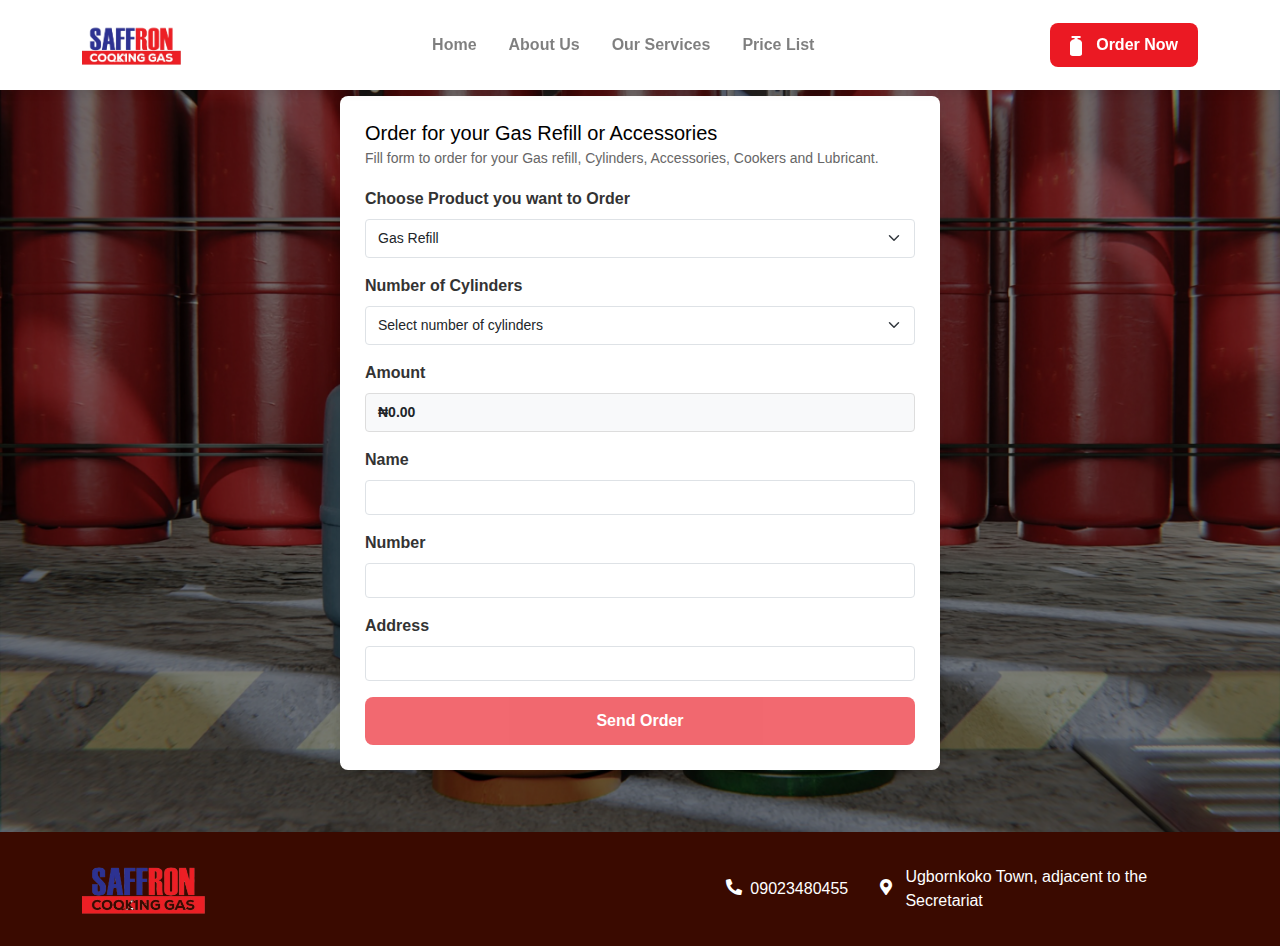
<file: Gasrefillorder.html>
<!DOCTYPE html>
<html lang="en">
<head>
    <meta charset="UTF-8">
    <meta name="viewport" content="width=device-width, initial-scale=1.0">
    <title>Gas Refill Order</title>
    <link href="https://cdnjs.cloudflare.com/ajax/libs/font-awesome/5.15.4/css/all.min.css" rel="stylesheet">
    <link href="https://maxcdn.bootstrapcdn.com/bootstrap/4.5.2/css/bootstrap.min.css" rel="stylesheet">
    <!-- Bootstrap CSS -->
    <link href="https://cdn.jsdelivr.net/npm/bootstrap@5.3.0/dist/css/bootstrap.min.css" rel="stylesheet">
    <!-- Custom CSS -->
    <link rel="stylesheet" href="Gasrefillorder.css">
    <!-- Satoshi Font -->
    <link href="https://api.fontshare.com/v2/css?f[]=satoshi@400,500,700&display=swap" rel="stylesheet">
</head> 
<body> 
    <!-- Navigation -->
    <nav class="navbar navbar-expand-lg navbar-light bg-white">
        <div class="container">
            <!-- Logo -->
            <a class="navbar-brand" href="#">
                <img src="Logo.webp" alt="Logo" height="40">
            </a>
    
            <!-- Toggler for mobile view -->
            <button class="navbar-toggler" type="button" data-bs-toggle="collapse" data-bs-target="#navbarNav" aria-controls="navbarNav" aria-expanded="false" aria-label="Toggle navigation">
                <span class="navbar-toggler-icon"></span>
            </button>
    
            <!-- Navbar Links -->
            <div class="collapse navbar-collapse justify-content-between" id="navbarNav">
                <ul class="navbar-nav mx-auto align-items-center">
                    <li class="nav-item">
                        <a class="nav-link  fw-bold px-3" href="index.html">Home</a>
                    </li>
                    <li class="nav-item">
                        <a class="nav-link fw-bold px-3" href="#About">About Us</a>
                    </li>
                    <li class="nav-item">
                        <a class="nav-link fw-bold px-3" href="#Service">Our Services</a>
                    </li>
                    <li class="nav-item">
                        <a class="nav-link fw-bold px-3" href="#Pricing">Price List</a>
                    </li>
                </ul>

                <!-- Order Now Button -->
                <a href="Ordergas.html" class="nav-btn" id="nav-btn" >
                    <img src="Vectorwhite.png" alt="Gas Icon" style="margin-right: 10px; height: 20px; width: 12px;">
                    <b>Order Now</b>
                </a>
            </div>
        </div>
    </nav><br><br><br>
    <!-- MAIN SECTION -->
    <section class="form-section">
        <div class="form-background"></div>
        <div class="form-overlay"></div>
        <div class="container"><br>
            <div class="form-container">
                <div class="form-title">
                    <h3>Order for your Gas Refill or Accessories</h3>
                    <h6>Fill form to order for your Gas refill, Cylinders, Accessories, Cookers and Lubricant.<p>
                </div>
                <form id="gasOrderForm">
                    <div class="form-label"><b>Choose Product you want to Order</b></div>
                    <select class="form-select" id="productType" required>
                        <option value="gas_refill">Gas Refill</option>
                    </select>

                    <div class="form-label"><b>Number of Cylinders</b></div>
                    <select class="form-select" id="cylinderCount" required>
                        <option value="">Select number of   cylinders</option>
                        <option value="1">1 </option>
                        <option value="2">2 </option>
                        <option value="3">3 </option>
                        <option value="4">4 </option>
                        <option value="5">5 </option>
                        <option value="6">6 </option>
                        <option value="7">7 </option>
                        <option value="8">8 </option>
                        <option value="9">9 </option>
                        <option value="10">10 </option>
                    </select>

                    <div id="cylinderQuantities"></div>
                    
                    <div class="form-label"><b>Amount</b></div>
                    <div class="price-display" id="totalPrice"><b>₦0.00</b> </div>

                    <div class="form-label"><b>Name</b></div>
                    <input type="text" class="form-control" id="name" required>

                    <div class="form-label"><b>Number</b></div>
                    <input type="tel" class="form-control" id="phone" required>

                    <div class="form-label"><b>Address</b></div>
                    <input type="text" class="form-control" id="address" required>

                    <a href="Orderconfirmation.html" id="orderLink">
                        <button type="submit" class="order-btn" id="orderButton"><b>Send Order</b></button>
                    </a>
                </form>
            </div>
        </div>
    </section>
  

    
    <!-- ORDER SUMMMAEY -->
<div class="modal fade" id="orderModal" tabindex="-1">
    <div class="modal-dialog modal-dialog-centered">
        <div class="modal-content">
            <div class="modal-body p-4">
                <h5>Order Details</h5>
                <p class="text-muted small">Cross Check the details of your order before making payment</p>

                <div class="mb-4">
                    <p class="fw-bold mb-2">Summary</p>
                    <div class="d-flex justify-content-between mb-2">
                        <span class="text-muted">Service</span>
                        <span id="modalService" style="font-weight: 500"></span>
                    </div>
                    <div class="d-flex justify-content-between mb-2">
                        <span class="text-muted">Quantity</span>
                        <span id="modalQuantity" style="font-weight: 500"></span>
                    </div>
                    <div class="d-flex justify-content-between mb-2">
                        <span class="text-muted">Amount</span>
                        <span id="modalAmount" style="font-weight: 500"></span>
                    </div>
                    <hr>
                    <div class="d-flex justify-content-between mb-2">
                        <span class="text-muted">Sub Total</span>
                        <span id="modalSubtotal" style="font-weight: 500"></span>
                    </div>
                    <div class="d-flex justify-content-between mb-2">
                        <span class="text-muted">Delivery</span>
                        <span style="font-weight: 500">Free</span>
                    </div>
                    <hr>
                    <div class="d-flex justify-content-between mb-2">
                        <span class="text-muted">Total</span>
                        <span id="modalTotal" style="font-weight: 500"></span>
                    </div>
                </div>

                <div class="mb-4">
                    <p class="fw-bold mb-2">Contact Information</p>
                    <div class="d-flex justify-content-between mb-2">
                        <span class="text-muted">Phone</span>
                        <span id="modalPhone" style="font-weight: 500"></span>
                    </div>
                    <div class="d-flex justify-content-between mb-2">
                        <span class="text-muted">Address</span>
                        <span id="modalAddress" style="text-align: right; max-width: 60%; font-weight: 500;"></span>
                    </div>
                </div>

                <div class="mb-4">
                    <p class="fw-bold mb-2">Payment Method</p>
                    <div class="payment-option mb-2">
                        <input type="radio" name="payment" id="pod">
                        <label for="pod" class="ms-2">Payment on Delivery</label>
                    </div>
                    <div class="payment-option mb-2">
                        <input type="radio" name="payment" id="card">
                        <label for="card" class="ms-2">Pay with Card</label>
                    </div>
                    <div class="payment-option mb-2">
                        <input type="radio" name="payment" id="transfer">
                        <label for="transfer" class="ms-2">Pay with Bank Transfer</label>
                    </div>
                </div>

                <button class="btn btn-danger w-100 py-3" onclick="showConfirmation()" disabled>
                    Make Payment
                </button>
            </div>
        </div>
    </div>
</div>

<!-- Confirmation Modal -->
<div class="modal fade" id="confirmationModal" tabindex="-1">
    <div class="modal-dialog modal-dialog-centered">
        <div class="modal-content">
            <div class="modal-body text-center p-4">
                <img src="Done icon.svg" alt="Success" class="mb-3" style="max-height: 100px;">
                <h6 class="mb-3">Your Order has been Sent Successfully</h6>
                <p class="text-muted">You order has been completed and has been received by our team, a representative from our company will come and pick up your cylinders for Refill and deliver them back.</p>
                <a href="index.html" class="btn btn-danger w-100 py-3">Go back to home</a>
            </div>
        </div>
    </div>
</div>

<!-- Account Details modal------------------------------------- -->
<div class="modal fade" id="bankTransferModal" tabindex="-1" aria-labelledby="bankTransferModalLabel" aria-hidden="true" data-bs-backdrop="true" data-bs-keyboard="true">
    <div class="modal-dialog modal-dialog-centered">
        <div class="modal-content">
            <div class="modal-header border-0">
                <h5 class="modal-title">Bank Transfer Details</h5>
            </div>
            <div class="modal-body p-4">
                <p class="text-muted small mb-4">Please transfer the exact amount to the account below</p>

                <!-- Amount Display -->
                <div class="amount-banner mb-4">
                    <div class="d-flex justify-content-between align-items-center">
                        <span>Total Amount:</span>
                        <span class="h4 mb-0" id="transferTotalAmount" style="font-weight: 500; font-size: medium;"></span>
                    </div>
                </div>

                <!-- Bank Details -->
                <div class="bank-info mb-4">
                    <div class="info-row">
                        <span>Bank Name</span>
                        <span>First Bank</span>
                    </div>
                    <div class="info-row">
                        <span>Account Name</span>
                        <span>Saffron Gas</span>
                    </div>
                    <div class="info-row">
                        <span>Account Number</span>
                        <span>0123456789</span>
                    </div>
                </div>

                <!-- Upload Section -->
                <div class="upload-section">
                    <label class="form-label"><b>Upload Payment Receipt</b></label>
                    <div class="upload-box" id="uploadBox">
                        <i class="fas fa-cloud-upload-alt"></i>
                        <p>Click to upload or drag and drop</p>
                        <small class="text-muted">Supported formats: JPG, PNG, PDF</small>
                        <input type="file" id="receiptInput" accept=".jpg,.jpeg,.png,.pdf" hidden>
                    </div>
                    <div id="filePreview" class="file-preview d-none">
                        <span id="fileName"></span>
                        <button type="button" class="btn-close" id="removeFile"></button>
                    </div>
                </div>

                <button type="button" class="btn btn-danger w-100 mt-4" id="submitTransferBtn" disabled>
                    Submit Payment
                </button>
            </div>
        </div>
    </div>
</div>


<!-- Footer -->
<footer class="footer">
    <div class="container">
        <div class="row align-items-center">
            <div class="col-md-4">
                <img src="Logo.webp" alt="Saffron Gas" class="footer-logo">
            </div>
            <div class="col-md-8">
                <div class="contact-info">
                    <div class="col-md-8">
                        <div class="contact-info">
                            <div class="contact-item">
                                <i class="fas fa-phone icon" style="rotate: 90deg;"></i>
                                <a href="tel:09023480455" style="text-decoration: none; color: inherit;">
                                    <span>09023480455</span>
                                </a>
                            </div>
                            <div class="contact-item">
                                <i class="fas fa-map-marker-alt icon"></i>
                                <a href="https://www.google.com/maps/search/?api=1&query=Ugbornkoko+Town,+adjacent+to+the+Secretariat" 
                                   target="_blank" 
                                   style="text-decoration: none; color: inherit;">
                                    <span>Ugbornkoko Town, adjacent to the Secretariat</span>
                                </a>
                            </div>
                        </div>
                    </div>
                </div>
            </div>
        </div>
    </div>
</footer>
<script>
    const priceList = {
        '2kg': 8000,
        '3kg': 8000,
        '5kg': 8000,
        '12.5kg': 8000,
        '20kg': 8000,
        '25kg': 8000,
        '45kg': 8000,
        '50kg': 8000
    };

    const form = document.getElementById('gasOrderForm');
    const cylinderCount = document.getElementById('cylinderCount');
    const cylinderQuantities = document.getElementById('cylinderQuantities');
    const totalPriceDisplay = document.getElementById('totalPrice');
    const orderButton = document.getElementById('orderButton');

    // Generate cylinder size dropdowns based on count
    cylinderCount.addEventListener('change', function () {
        cylinderQuantities.innerHTML = '';
        const count = parseInt(this.value) || 0;

        for (let i = 0; i < count; i++) {
            const select = document.createElement('select');
            select.className = 'form-select cylinder-quantity';
            select.required = true;
            select.innerHTML = `
                <option value="">Select cylinder ${i + 1} size</option>
                ${Object.keys(priceList).map(size =>
                    `<option value="${size}">${size}</option>`
                ).join('')}
            `;
            select.addEventListener('change', calculateTotal);
            cylinderQuantities.appendChild(select);
        }

        calculateTotal();
    });

    // Calculate total price based on selected cylinder sizes
    function calculateTotal() {
        const quantitySelects = document.querySelectorAll('.cylinder-quantity');
        let total = 0;

        quantitySelects.forEach(select => {
            const size = select.value;
            if (size && priceList[size]) {
                total += priceList[size];
            }
        });

        totalPriceDisplay.innerHTML = `<strong>₦${total.toLocaleString()}</strong>`;
        checkFormValidity();
    }

    // Check if form is valid
    function checkFormValidity() {
        const name = document.getElementById('name').value.trim();
        const phone = document.getElementById('phone').value.trim();
        const address = document.getElementById('address').value.trim();
        const quantitySelects = document.querySelectorAll('.cylinder-quantity');

        let quantitiesValid = true;
        quantitySelects.forEach(select => {
            if (!select.value) quantitiesValid = false;
        });

        const isValid = name && phone && address && quantitiesValid && cylinderCount.value;

        if (isValid) {
            orderButton.classList.add('active');
            orderButton.disabled = false;
        } else {
            orderButton.classList.remove('active');
            orderButton.disabled = true;
        }
    }

    // Show order summary modal
    function showOrderSummary() {
        const cylinders = Array.from(document.querySelectorAll('.cylinder-quantity')).map(select => select.value).join(', ');
        const name = document.getElementById('name').value.trim();
        const phone = document.getElementById('phone').value.trim();
        const address = document.getElementById('address').value.trim();
        const totalPrice = totalPriceDisplay.textContent;

        // Populate modal fields
        document.getElementById('modalService').textContent = 'Gas Refill';
        document.getElementById('modalQuantity').textContent = cylinders;
        document.getElementById('modalAmount').textContent = totalPrice;
        document.getElementById('modalSubtotal').textContent = totalPrice;
        document.getElementById('modalTotal').textContent = totalPrice;
        document.getElementById('modalPhone').textContent = phone;
        document.getElementById('modalAddress').textContent = address;

        // Show modal
        const modal = new bootstrap.Modal(document.getElementById('orderModal'));
        modal.show();
    }

    // Enable "Make Payment" button when a payment method is selected
    function enablePaymentButton() {
        const paymentRadios = document.querySelectorAll('input[name="payment"]');
        const makePaymentButton = document.querySelector('.btn-danger');

        paymentRadios.forEach(radio => {
            radio.addEventListener('change', () => {
                makePaymentButton.disabled = false;
            });
        });
    }

    // Show confirmation modal
    // function showConfirmation() {
    //     const orderModal = bootstrap.Modal.getInstance(document.getElementById('orderModal'));
    //     orderModal.hide();

    //     const confirmationModal = new bootstrap.Modal(document.getElementById('confirmationModal'));
    //     confirmationModal.show();
    // }

    // Initialize event listeners
    document.addEventListener('DOMContentLoaded', function () {
        ['name', 'phone', 'address'].forEach(id => {
            document.getElementById(id).addEventListener('input', checkFormValidity);
        });

        form.addEventListener('submit', function (e) {
            e.preventDefault();
            if (!orderButton.disabled) {
                showOrderSummary();
            }
        });

        const makePaymentButton = document.querySelector('.btn-danger');
        makePaymentButton.addEventListener('click', showConfirmation);

        enablePaymentButton();
    });


// Account number
document.addEventListener('DOMContentLoaded', function() {
    // Elements
    const uploadBox = document.getElementById('uploadBox');
    const receiptInput = document.getElementById('receiptInput');
    const filePreview = document.getElementById('filePreview');
    const fileName = document.getElementById('fileName');
    const removeFile = document.getElementById('removeFile');
    const submitTransferBtn = document.getElementById('submitTransferBtn');

    // Show bank transfer modal when transfer payment is selected
    document.querySelectorAll('input[name="payment"]').forEach(radio => {
        radio.addEventListener('change', () => {
            if (radio.id === 'transfer') {
                const makePaymentBtn = document.querySelector('.modal-body .btn-danger');
                makePaymentBtn.onclick = showBankTransferModal;
                makePaymentBtn.disabled = false;
            }
        });
    });

    function showBankTransferModal() {
        // Get total amount from order modal
        const totalAmount = document.getElementById('modalTotal').textContent;
        
        // Hide order modal
        const orderModal = bootstrap.Modal.getInstance(document.getElementById('orderModal'));
        orderModal.hide();
        
        // Show transfer modal with amount
        setTimeout(() => {
            document.getElementById('transferTotalAmount').textContent = totalAmount;
            const transferModal = new bootstrap.Modal(document.getElementById('bankTransferModal'));
            transferModal.show();
        }, 300);
    }

    // File Upload Handling
    uploadBox.addEventListener('click', () => receiptInput.click());

    uploadBox.addEventListener('dragover', (e) => {
        e.preventDefault();
        uploadBox.style.backgroundColor = '#f8f9fa';
    });

    uploadBox.addEventListener('dragleave', (e) => {
        e.preventDefault();
        uploadBox.style.backgroundColor = '';
    });

    uploadBox.addEventListener('drop', (e) => {
        e.preventDefault();
        uploadBox.style.backgroundColor = '';
        if (e.dataTransfer.files.length) {
            handleFile(e.dataTransfer.files[0]);
        }
    });

    receiptInput.addEventListener('change', (e) => {
        if (e.target.files.length) {
            handleFile(e.target.files[0]);
        }
    });

    function handleFile(file) {
        fileName.textContent = file.name;
        filePreview.classList.remove('d-none');
        submitTransferBtn.disabled = false;
    }

    removeFile.addEventListener('click', () => {
        receiptInput.value = '';
        filePreview.classList.add('d-none');
        submitTransferBtn.disabled = true;
    });

    // Submit handling
    submitTransferBtn.addEventListener('click', () => {
        if (!receiptInput.value) return;
        
        const transferModal = bootstrap.Modal.getInstance(document.getElementById('bankTransferModal'));
        transferModal.hide();
        
        setTimeout(() => {
            const confirmationModal = new bootstrap.Modal(document.getElementById('confirmationModal'));
            confirmationModal.show();
        }, 300);
    });
});
</script>


    <!-- Bootstrap JS -->
    <script src="https://cdn.jsdelivr.net/npm/bootstrap@5.3.0/dist/js/bootstrap.bundle.min.js"></script>
</body>
</html>
</file>
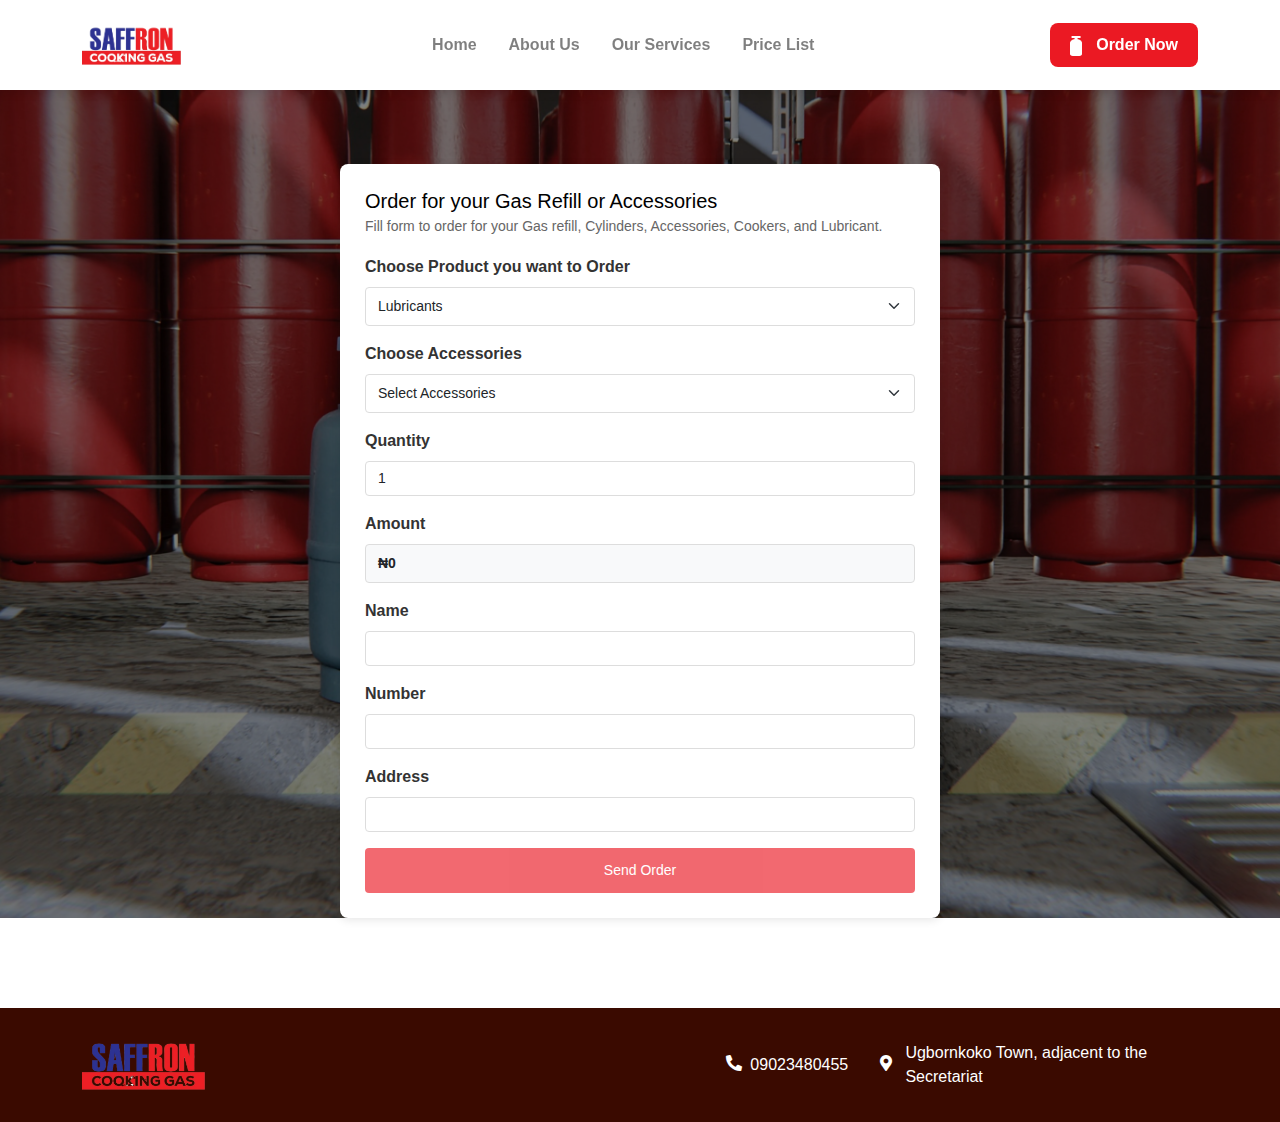
<file: Lubricants.html>
<!DOCTYPE html>
<html lang="en">
<head>
    <meta charset="UTF-8">
    <meta name="viewport" content="width=device-width, initial-scale=1.0">
    <title>Gas Cylinder Services</title>
    <link href="https://cdnjs.cloudflare.com/ajax/libs/font-awesome/5.15.4/css/all.min.css" rel="stylesheet">
    <link href="https://maxcdn.bootstrapcdn.com/bootstrap/4.5.2/css/bootstrap.min.css" rel="stylesheet">
    <!-- Bootstrap CSS --> 
    <link href="https://cdn.jsdelivr.net/npm/bootstrap@5.3.0/dist/css/bootstrap.min.css" rel="stylesheet">
    <!-- Custom CSS -->
    <link rel="stylesheet" href="Lubricants.css">
    <!-- Satoshi Font -->
    <link href="https://api.fontshare.com/v2/css?f[]=satoshi@400,500,700&display=swap" rel="stylesheet">
</head>
<body>   
    <!-- Navigation -->
    <nav class="navbar navbar-expand-lg navbar-light bg-white">
        <div class="container">
            <!-- Logo -->
            <a class="navbar-brand" href="#">
                <img src="Logo.webp" alt="Logo" height="40">
            </a>
    
            <!-- Toggler for mobile view -->
            <button class="navbar-toggler" type="button" data-bs-toggle="collapse" data-bs-target="#navbarNav" aria-controls="navbarNav" aria-expanded="false" aria-label="Toggle navigation">
                <span class="navbar-toggler-icon"></span>
            </button>
    
            <!-- Navbar Links -->
            <div class="collapse navbar-collapse justify-content-between" id="navbarNav">
                <ul class="navbar-nav mx-auto align-items-center">
                    <li class="nav-item">
                        <a class="nav-link fw-bold px-3" href="index.html">Home</a>
                    </li>
                    <li class="nav-item">
                        <a class="nav-link fw-bold px-3" href="#About">About Us</a>
                    </li>
                    <li class="nav-item">
                        <a class="nav-link fw-bold px-3" href="#Service">Our Services</a>
                    </li>
                    <li class="nav-item">
                        <a class="nav-link fw-bold px-3" href="#Pricing">Price List</a>
                    </li>
                </ul>

                <!-- Order Now Button -->
                <a href="Ordergas.html" class="nav-btn" id="nav-btn" >
                    <img src="Vectorwhite.png" alt="Gas Icon" style="margin-right: 10px; height: 20px; width: 12px;">
                    <b>Order Now</b>
                </a>
            </div>
        </div>
    </nav>
    <!-- MAIN SECTION -->
    <section class="form-section">
        <div class="form-background"></div>
        <div class="form-overlay"></div>
        <div class="container"><br>
            <div class="form-container">
                <div class="form-title">
                    <h3>Order for your Gas Refill or Accessories</h3>
                    <h6>Fill form to order for your Gas refill, Cylinders, Accessories, Cookers, and Lubricant.</h6>
                </div>
                <form id="gasOrderForm">
                    <div class="form-label"><b>Choose Product you want to Order</b></div>
                    <select class="form-select" id="productType" required onchange="checkFormCompletion()">
                        <option value="Lubricants">Lubricants</option>
                    </select>
    
                    <div class="form-label"><b>Choose Accessories</b></div>
                    <select class="form-select" id="LubricantType" required onchange="handleAccessoryChange(); checkFormCompletion()">
                        <option value="">Select Accessories</option>
                        <option value="Oando Oleum Super Engine Oil (5 Litre)" data-price="3000" data-unit="quantity">Oando Oleum Super Engine Oil (5 Litre)</option>
                        <option value="Mobil 1™ Extended Performance High Mileage (1 litre)" data-price="5000" data-unit="Quantity">Mobil 1™ Extended Performance High Mileage (1 litre)</option>
                        <option value="Mobil 1™ Extended Performance High Mileage (4 litre)" data-price="6000" data-unit="quantity">Mobil 1™ Extended Performance High Mileage (4 litre)</option>
                        <option value="Mobil 1™ High Mileage (1 Litre)" data-price="12000" data-unit="quantity">Mobil 1™ High Mileage (1 Litre)</option>
                        <option value="Mobil 1™ Hybrid (5 Litre)" data-price="12000" data-unit="quantity">Mobil 1™ Hybrid (5 Litre)</option>
                        <option value="QUARTZ 9000 ENERGY 0W30 (5 Litre)" data-price="12000" data-unit="quantity">QUARTZ 9000 ENERGY 0W30 (5 Litre)</option>
                        <option value="Oando Engine Motor Oil Oleum Super SAE 40 - (4 Litre)" data-price="25000" data-unit="quantity">Oando Engine Motor Oil Oleum Super SAE 40 - (4 Litre)</option>
                        <option value="Oando Oleum Super Engine Oil (5 Litre)" data-price="25000" data-unit="quantity">Oando Oleum Super Engine Oil (5 Litre)</option>
                    </select>
    
                    <div class="form-label"><b id="quantityLabel">Quantity</b></div>
                    <input type="number" class="form-control" id="LubricantsQuantity" value="1" min="1" onchange="updatePrice(); checkFormCompletion()" required>
    
                    <div class="form-label"><b>Amount</b></div>
                    <div class="price-display" id="totalPrice"><b>₦0.00</b> </div>
    
                    <div class="form-label"><b>Name</b></div>
                    <input type="text" class="form-control" id="name" required onchange="checkFormCompletion()">
    
                    <div class="form-label"><b>Number</b></div>
                    <input type="tel" class="form-control" id="phone" required onchange="checkFormCompletion()">
    
                    <div class="form-label"><b>Address</b></div>
                    <input type="text" class="form-control" id="address" required onchange="checkFormCompletion()">
    
                    <button type="submit" class="order-btn" id="orderButton" disabled>Send Order</button>
                </form>
            </div>
        </div>
    </section>

    <div class="modal fade" id="transferModal" tabindex="-1">
        <div class="modal-dialog modal-dialog-centered">
            <div class="modal-content">
                <div class="modal-header">
                    <h5 class="modal-title">Bank Transfer Details</h5>
                    <button type="button" class="btn-close" data-bs-dismiss="modal" aria-label="Close"></button>
                </div>
                <div class="modal-body">
                    <p>Please transfer the total amount to the following bank account:</p>
                    <ul>
                        <li><strong>Bank Name:</strong> Your Bank Name</li>
                        <li><strong>Account Name:</strong> Your Account Name</li>
                        <li><strong>Account Number:</strong> 1234567890</li>
                        <li><strong>Total Amount:</strong> <span id="transferAmount"></span></li>
                    </ul>
                    <p>After completing the transfer, please upload the payment proof below:</p>
                    <input type="file" id="proofOfPayment" class="form-control mb-3">
                    <button class="btn btn-success w-100" id="submitTransfer">Submit Payment Proof</button>
                </div>
            </div>
        </div>
    </div>
    

    
    <!-- ORDER SUMMMAEY -->
<div class="modal fade" id="orderModal" tabindex="-1">
    <div class="modal-dialog modal-dialog-centered">
        <div class="modal-content">
            <div class="modal-body p-4">
                <h5>Order Details</h5>
                <p class="text-muted small">Cross Check the details of your order before making payment</p>

                <div class="mb-4">
                    <p class="fw-bold mb-2">Summary</p>
                    <div class="d-flex justify-content-between mb-2">
                        <span class="text-muted">Service</span>
                        <span id="modalService" style="font-weight: 500"></span>
                    </div>
                    <div class="d-flex justify-content-between mb-2">
                        <span class="text-muted">Quantity</span>
                        <span id="modalQuantity" style="font-weight: 500"></span>
                    </div>
                    <div class="d-flex justify-content-between mb-2">
                        <span class="text-muted">Amount</span>
                        <span id="modalAmount" style="font-weight: 500"></span>
                    </div>
                    <hr>
                    <div class="d-flex justify-content-between mb-2">
                        <span class="text-muted">Sub Total</span>
                        <span id="modalSubtotal" style="font-weight: 500"></span>
                    </div>
                    <div class="d-flex justify-content-between mb-2">
                        <span class="text-muted">Delivery</span>
                        <span style="font-weight: 500">Free</span>
                    </div>
                    <hr>
                    <div class="d-flex justify-content-between mb-2">
                        <span class="text-muted">Total</span>
                        <span id="modalTotal" style="font-weight: 500"></span>
                    </div>
                </div>

                <div class="mb-4">
                    <p class="fw-bold mb-2">Contact Information</p>
                    <div class="d-flex justify-content-between mb-2">
                        <span class="text-muted">Phone</span>
                        <span id="modalPhone" style="font-weight: 500"></span>
                    </div>
                    <div class="d-flex justify-content-between mb-2">
                        <span class="text-muted">Address</span>
                        <span id="modalAddress" style="text-align: right; max-width: 60%; font-weight: 500;"></span>
                    </div>
                </div>

                <div class="mb-4">
                    <p class="fw-bold mb-2">Payment Method</p>
                    <div class="payment-option mb-2">
                        <input type="radio" name="payment" id="pod">
                        <label for="pod" class="ms-2">Payment on Delivery</label>
                    </div>
                    <div class="payment-option mb-2">
                        <input type="radio" name="payment" id="card">
                        <label for="card" class="ms-2">Pay with Card</label>
                    </div>
                    <div class="payment-option mb-2">
                        <input type="radio" name="payment" id="transfer">
                        <label for="transfer" class="ms-2">Pay with Bank Transfer</label>
                    </div>
                </div>

                <button class="btn btn-danger w-100 py-3" onclick="showConfirmation()" disabled>
                    Make Payment
                </button>
            </div>
        </div>
    </div>
</div>




<!-- Confirmation Modal -->
<div class="modal fade" id="confirmationModal" tabindex="-1">
    <div class="modal-dialog modal-dialog-centered">
        <div class="modal-content">
            <div class="modal-body text-center p-4">
                <img src="Done icon.svg" alt="Success" class="mb-3" style="max-height: 100px;">
                <h6 class="mb-3">Your Order has been Sent Successfully</h6>
                <p class="text-muted">You order has been completed and has been received by our team, a representative from our company will come and pick up your cylinders for Refill and deliver them back.</p>
                <a href="index.html" class="btn btn-danger w-100 py-3">Go back to home</a>
            </div>
        </div>
    </div>
</div>
    

<!-- Account Details modal------------------------------------- -->
<div class="modal fade" id="bankTransferModal" tabindex="-1" aria-labelledby="bankTransferModalLabel" aria-hidden="true" data-bs-backdrop="true" data-bs-keyboard="true">
    <div class="modal-dialog modal-dialog-centered">
        <div class="modal-content">
            <div class="modal-header border-0">
                <h5 class="modal-title">Bank Transfer Details</h5>
            </div>
            <div class="modal-body p-4">
                <p class="text-muted small mb-4">Please transfer the exact amount to the account below</p>

                <!-- Amount Display -->
                <div class="amount-banner mb-4">
                    <div class="d-flex justify-content-between align-items-center">
                        <span>Total Amount:</span>
                        <span class="h4 mb-0" id="transferTotalAmount" style="font-weight: 500; font-size: medium;"></span>
                    </div>
                </div>

                <!-- Bank Details -->
                <div class="bank-info mb-4">
                    <div class="info-row">
                        <span>Bank Name</span>
                        <span>First Bank</span>
                    </div>
                    <div class="info-row">
                        <span>Account Name</span>
                        <span>Saffron Gas</span>
                    </div>
                    <div class="info-row">
                        <span>Account Number</span>
                        <span>0123456789</span>
                    </div>
                </div>

                <!-- Upload Section -->
                <div class="upload-section">
                    <label class="form-label"><b>Upload Payment Receipt</b></label>
                    <div class="upload-box" id="uploadBox">
                        <i class="fas fa-cloud-upload-alt"></i>
                        <p>Click to upload or drag and drop</p>
                        <small class="text-muted">Supported formats: JPG, PNG, PDF</small>
                        <input type="file" id="receiptInput" accept=".jpg,.jpeg,.png,.pdf" hidden>
                    </div>
                    <div id="filePreview" class="file-preview d-none">
                        <span id="fileName"></span>
                        <button type="button" class="btn-close" id="removeFile"></button>
                    </div>
                </div>

                <button type="button" class="btn btn-danger w-100 mt-4" id="submitTransferBtn" disabled>
                    Submit Payment
                </button>
            </div>
        </div>
    </div>
</div>


    <footer class="footer">
        <div class="container">
            <div class="row align-items-center">
                <div class="col-md-4">
                    <img src="Logo.webp" alt="Saffron Gas" class="footer-logo">
                </div>
                <div class="col-md-8">
                    <div class="contact-info">
                        <div class="col-md-8">
                            <div class="contact-info">
                                <div class="contact-item">
                                    <i class="fas fa-phone icon" style="rotate: 90deg;"></i>
                                    <a href="tel:09023480455" style="text-decoration: none; color: inherit;">
                                        <span>09023480455</span>
                                    </a>
                                </div>
                                <div class="contact-item">
                                    <i class="fas fa-map-marker-alt icon"></i>
                                    <a href="https://www.google.com/maps/search/?api=1&query=Ugbornkoko+Town,+adjacent+to+the+Secretariat" 
                                       target="_blank" 
                                       style="text-decoration: none; color: inherit;">
                                        <span>Ugbornkoko Town, adjacent to the Secretariat</span>
                                    </a>
                                </div>
                            </div>
                        </div>
                    </div>
                </div>
            </div>
        </div>
    </footer>
    

    <script>
        function handleAccessoryChange() {
            const lubricantType = document.getElementById("LubricantType");
            const quantityLabel = document.getElementById("quantityLabel");
    
            const selectedOption = lubricantType.options[lubricantType.selectedIndex];
            const unit = selectedOption.getAttribute("data-unit");
    
            quantityLabel.textContent = unit === "yards" ? "Yards" : "Quantity";
            updatePrice();
            validateButton();
        }
    
        function updatePrice() {
            const lubricantType = document.getElementById("LubricantType");
            const quantity = parseInt(document.getElementById("LubricantsQuantity").value) || 0;
            const priceDisplay = document.getElementById("totalPrice");
    
            const selectedOption = lubricantType.options[lubricantType.selectedIndex];
            const pricePerUnit = parseFloat(selectedOption.getAttribute("data-price")) || 0;
    
            const totalPrice = pricePerUnit * quantity;
            priceDisplay.innerHTML = `<b>₦${totalPrice.toLocaleString()}</b>`;
            validateButton();
        }
    
        function validateButton() {
            const formInputs = [
                document.getElementById("productType"),
                document.getElementById("LubricantType"),
                document.getElementById("LubricantsQuantity"),
                document.getElementById("name"),
                document.getElementById("phone"),
                document.getElementById("address"),
            ];
    
            const orderButton = document.getElementById("orderButton");
            const allFilled = formInputs.every(input => input && input.value.trim() !== "");
    
            orderButton.disabled = !allFilled;
            orderButton.classList.toggle("active", allFilled);
        }
    
        function showOrderSummary() {
            const selectedLubricant = document.getElementById("LubricantType").selectedOptions[0].textContent;
            const quantity = document.getElementById("LubricantsQuantity").value;
            const totalPrice = document.getElementById("totalPrice").textContent;
            const name = document.getElementById("name").value;
            const phone = document.getElementById("phone").value;
            const address = document.getElementById("address").value;
    
            // Populate modal with form data
            document.getElementById("modalService").textContent = selectedLubricant;
            document.getElementById("modalQuantity").textContent = quantity;
            document.getElementById("modalAmount").textContent = totalPrice;
            document.getElementById("modalSubtotal").textContent = totalPrice;
            document.getElementById("modalTotal").textContent = totalPrice;
            document.getElementById("modalPhone").textContent = phone;
            document.getElementById("modalAddress").textContent = address;
    
            // Show modal
            const modal = new bootstrap.Modal(document.getElementById("orderModal"));
            modal.show();
        }
    
        function enablePaymentButton() {
            const paymentRadios = document.querySelectorAll('input[name="payment"]');
            const makePaymentButton = document.querySelector(".btn-danger");
    
            paymentRadios.forEach(radio => {
                radio.addEventListener("change", () => {
                    makePaymentButton.disabled = false;
                });
            });
        }
    
        function showConfirmation() {
            const orderModal = bootstrap.Modal.getInstance(document.getElementById("orderModal"));
            orderModal.hide();
    
            // const confirmationModal = new bootstrap.Modal(document.getElementById("confirmationModal"));
            // confirmationModal.show();
        }
    
        document.addEventListener("DOMContentLoaded", () => {
            const formInputs = [
                "productType",
                "LubricantType",
                "LubricantsQuantity",
                "name",
                "phone",
                "address",
            ];
    
            formInputs.forEach(id => {
                const element = document.getElementById(id);
                element.addEventListener("input", validateButton);
                element.addEventListener("change", validateButton);
            });
    
            const form = document.getElementById("gasOrderForm");
            form.addEventListener("submit", e => {
                e.preventDefault();
                if (!document.getElementById("orderButton").disabled) {
                    showOrderSummary();
                }
            });
    
            const makePaymentButton = document.querySelector(".btn-danger");
            makePaymentButton.addEventListener("click", showConfirmation);
    
            enablePaymentButton();
            validateButton();
            handleAccessoryChange();
        });

// Account number
document.addEventListener('DOMContentLoaded', function() {
    // Elements
    const uploadBox = document.getElementById('uploadBox');
    const receiptInput = document.getElementById('receiptInput');
    const filePreview = document.getElementById('filePreview');
    const fileName = document.getElementById('fileName');
    const removeFile = document.getElementById('removeFile');
    const submitTransferBtn = document.getElementById('submitTransferBtn');

    // Show bank transfer modal when transfer payment is selected
    document.querySelectorAll('input[name="payment"]').forEach(radio => {
        radio.addEventListener('change', () => {
            if (radio.id === 'transfer') {
                const makePaymentBtn = document.querySelector('.modal-body .btn-danger');
                makePaymentBtn.onclick = showBankTransferModal;
                makePaymentBtn.disabled = false;
            }
        });
    });

    function showBankTransferModal() {
        // Get total amount from order modal
        const totalAmount = document.getElementById('modalTotal').textContent;
        
        // Hide order modal
        const orderModal = bootstrap.Modal.getInstance(document.getElementById('orderModal'));
        orderModal.hide();
        
        // Show transfer modal with amount
        setTimeout(() => {
            document.getElementById('transferTotalAmount').textContent = totalAmount;
            const transferModal = new bootstrap.Modal(document.getElementById('bankTransferModal'));
            transferModal.show();
        }, 300);
    }

    // File Upload Handling
    uploadBox.addEventListener('click', () => receiptInput.click());

    uploadBox.addEventListener('dragover', (e) => {
        e.preventDefault();
        uploadBox.style.backgroundColor = '#f8f9fa';
    });

    uploadBox.addEventListener('dragleave', (e) => {
        e.preventDefault();
        uploadBox.style.backgroundColor = '';
    });

    uploadBox.addEventListener('drop', (e) => {
        e.preventDefault();
        uploadBox.style.backgroundColor = '';
        if (e.dataTransfer.files.length) {
            handleFile(e.dataTransfer.files[0]);
        }
    });

    receiptInput.addEventListener('change', (e) => {
        if (e.target.files.length) {
            handleFile(e.target.files[0]);
        }
    });

    function handleFile(file) {
        fileName.textContent = file.name;
        filePreview.classList.remove('d-none');
        submitTransferBtn.disabled = false;
    }

    removeFile.addEventListener('click', () => {
        receiptInput.value = '';
        filePreview.classList.add('d-none');
        submitTransferBtn.disabled = true;
    });

    // Submit handling
    submitTransferBtn.addEventListener('click', () => {
        if (!receiptInput.value) return;
        
        const transferModal = bootstrap.Modal.getInstance(document.getElementById('bankTransferModal'));
        transferModal.hide();
        
        setTimeout(() => {
            const confirmationModal = new bootstrap.Modal(document.getElementById('confirmationModal'));
            confirmationModal.show();
        }, 300);
    });
});
        
    </script>
    
    <!-- Bootstrap JS -->
    <script src="https://cdn.jsdelivr.net/npm/bootstrap@5.3.0/dist/js/bootstrap.bundle.min.js"></script>
</body>
</html>
</file>
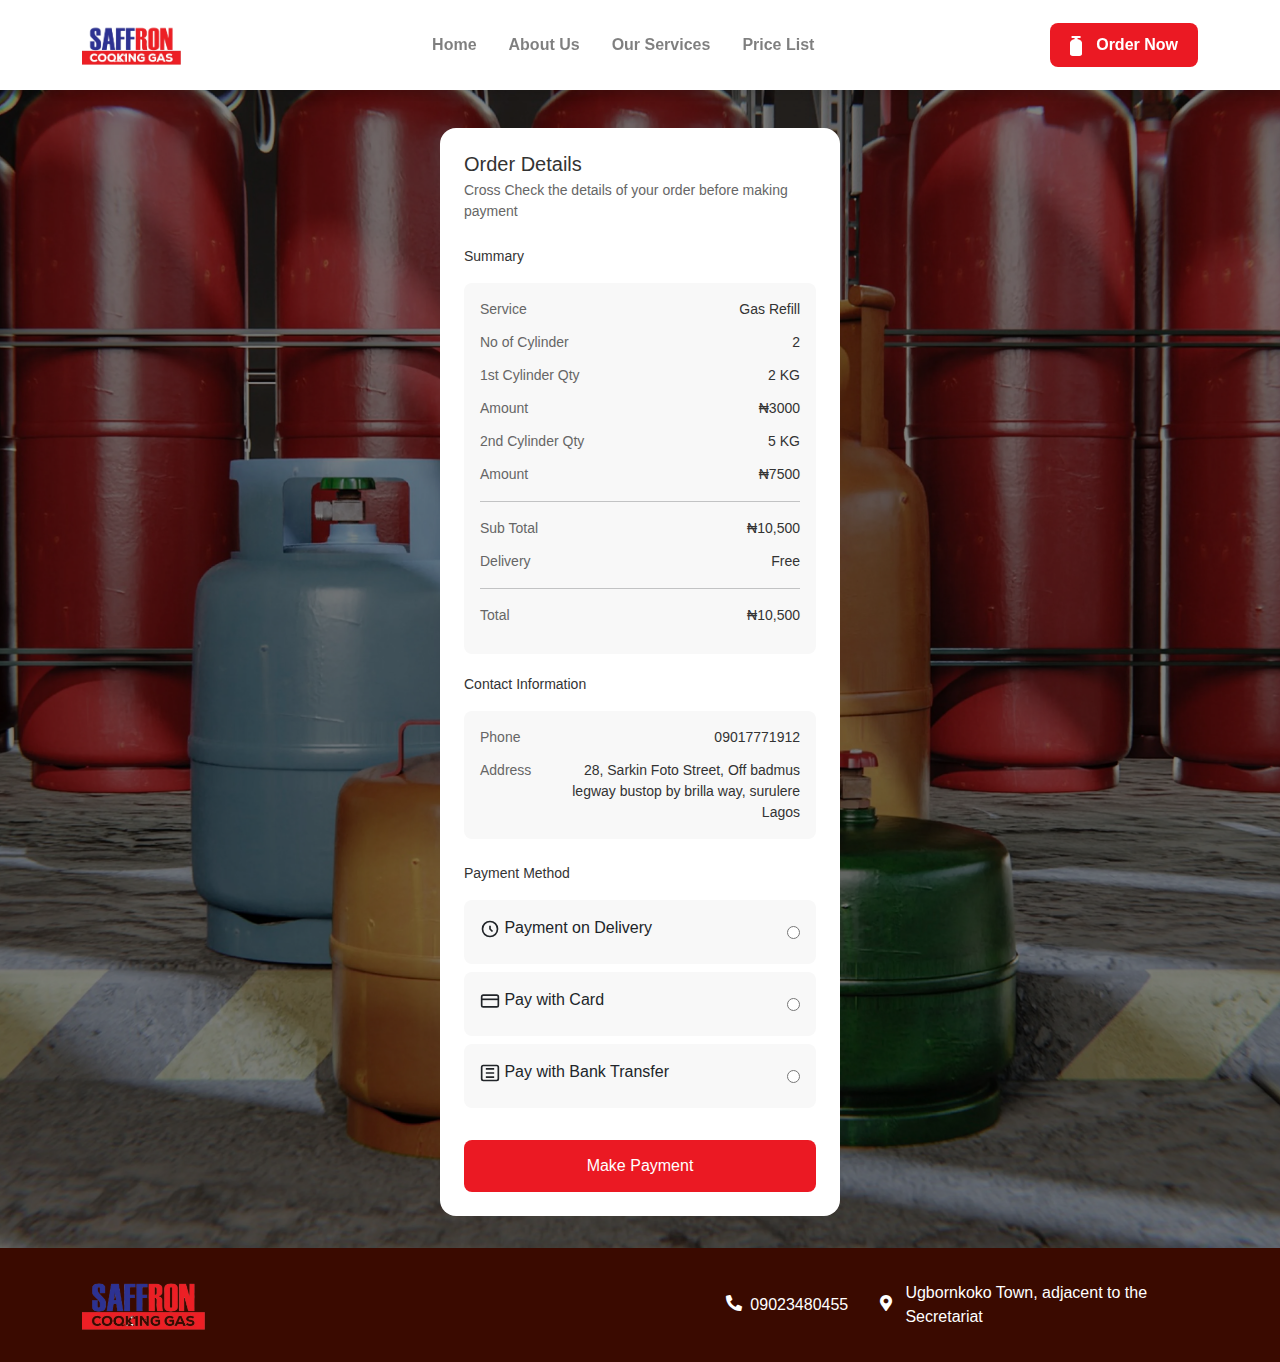
<file: Orderconfirmation.html>
<!DOCTYPE html>
<html lang="en">
<head>
    <meta charset="UTF-8">
    <meta name="viewport" content="width=device-width, initial-scale=1.0">
    <title>Gas Refill Order</title>
    <link href="https://cdnjs.cloudflare.com/ajax/libs/font-awesome/5.15.4/css/all.min.css" rel="stylesheet">
    <link href="https://maxcdn.bootstrapcdn.com/bootstrap/4.5.2/css/bootstrap.min.css" rel="stylesheet">
    <!-- Bootstrap CSS -->
    <link href="https://cdn.jsdelivr.net/npm/bootstrap@5.3.0/dist/css/bootstrap.min.css" rel="stylesheet">
    <!-- Custom CSS -->
    <link rel="stylesheet" href="Orderconfirmation.css">
    <!-- Satoshi Font -->
    <link href="https://api.fontshare.com/v2/css?f[]=satoshi@400,500,700&display=swap" rel="stylesheet">
</head> 
<body> 
    <!-- Navigation -->
    <nav class="navbar navbar-expand-lg navbar-light bg-white">
        <div class="container">
            <!-- Logo -->
            <a class="navbar-brand" href="#">
                <img src="Logo.webp" alt="Logo" height="40">
            </a>
    
            <!-- Toggler for mobile view -->
            <button class="navbar-toggler" type="button" data-bs-toggle="collapse" data-bs-target="#navbarNav" aria-controls="navbarNav" aria-expanded="false" aria-label="Toggle navigation">
                <span class="navbar-toggler-icon"></span>
            </button>
    
            <!-- Navbar Links -->
            <div class="collapse navbar-collapse justify-content-between" id="navbarNav">
                <ul class="navbar-nav mx-auto align-items-center">
                    <li class="nav-item">
                        <a class="nav-link  fw-bold px-3" href="index.html">Home</a>
                    </li>
                    <li class="nav-item">
                        <a class="nav-link fw-bold px-3" href="#About">About Us</a>
                    </li>
                    <li class="nav-item">
                        <a class="nav-link fw-bold px-3" href="#Service">Our Services</a>
                    </li>
                    <li class="nav-item">
                        <a class="nav-link fw-bold px-3" href="#Pricing">Price List</a>
                    </li>
                </ul>

                <!-- Order Now Button -->
                <a href="Ordergas.html" class="nav-btn" id="nav-btn" >
                    <img src="Vectorwhite.png" alt="Gas Icon" style="margin-right: 10px; height: 20px; width: 12px;">
                    <b>Order Now</b>
                </a>
            </div>
        </div>
    </nav><br><br><br>
    <!-- MAIN SECTION -->
    <section class="form-section">
        <div class="form-background"></div>
        <div class="form-overlay"></div>
        <div class="container"><br>
            <div class="order-card">
                <h1 class="title">Order Details</h1>
                <p class="subtitle">Cross Check the details of your order before making payment</p>

                <div class="section-label">Summary</div>
                <div class="summary-section">
                    <div class="detail-row">
                        <span class="label">Service</span>
                        <span class="value">Gas Refill</span>
                    </div>
                    <div class="detail-row">
                        <span class="label">No of Cylinder</span>
                        <span class="value">2</span>
                    </div>
                    <div class="detail-row">
                        <span class="label">1st Cylinder Qty</span>
                        <span class="value">2 KG</span>
                    </div>
                    <div class="detail-row">
                        <span class="label">Amount</span>
                        <span class="value">₦3000</span>
                    </div>
                    <div class="detail-row">
                        <span class="label">2nd Cylinder Qty</span>
                        <span class="value">5 KG</span>
                    </div>
                    <div class="detail-row">
                        <span class="label">Amount</span>
                        <span class="value">₦7500</span>
                    </div><hr>
                    <div class="detail-row">
                        <span class="label">Sub Total</span>
                        <span class="value">₦10,500</span>
                    </div>
                    <div class="detail-row">
                        <span class="label">Delivery</span>
                        <span class="value">Free</span>
                    </div><hr>
                    <div class="detail-row">
                        <span class="label">Total</span>
                        <span class="value">₦10,500</span>
                    </div>
                </div>

                <div class="section-label">Contact Information</div>
                <div class="contact-section">
                    <div class="contact-row">
                        <span class="contact-label">Phone</span>
                        <span class="contact-value">09017771912</span>
                    </div>
                    <div class="contact-row">
                        <span class="contact-label">Address</span>
                        <span class="contact-value address">28, Sarkin Foto Street, Off badmus legway bustop by brilla way, surulere Lagos</span>
                    </div>
                </div>

                <div class="section-label">Payment Method</div>
                <div class="payment-option">
                    <label>
                        <svg width="20" height="20" viewBox="0 0 24 24" fill="none" stroke="currentColor" stroke-width="2">
                            <path d="M12 8v4l3 3m6-3a9 9 0 11-18 0 9 9 0 0118 0z"/>
                        </svg>
                        Payment on Delivery
                    </label>
                    <input type="radio" name="payment">
                </div>

                <div class="payment-option">
                    <label>
                        <svg width="20" height="20" viewBox="0 0 24 24" fill="none" stroke="currentColor" stroke-width="2">
                            <rect x="2" y="5" width="20" height="14" rx="2"/>
                            <path d="M2 10h20"/>
                        </svg>
                        Pay with Card
                    </label>
                    <input type="radio" name="payment">
                </div>

                <div class="payment-option">
                    <label>
                        <svg width="20" height="20" viewBox="0 0 24 24" fill="none" stroke="currentColor" stroke-width="2">
                            <rect x="2" y="3" width="20" height="18" rx="2"/>
                            <path d="M7 7h10M7 12h10M7 17h10"/>
                        </svg>
                        Pay with Bank Transfer
                    </label>
                    <input type="radio" name="payment">
                </div>
                <a href="#" data-bs-toggle="modal" data-bs-target="#paymentModal">
                    <button class="make-payment-btn">Make Payment</button>
                </a>
            </div>
        </div>
    </section>

   
    <div class="modal fade" id="paymentModal" tabindex="-1" aria-labelledby="paymentModalLabel" aria-hidden="true">
        <div class="modal-dialog modal-dialog-centered">
            <div class="modal-content">
                <div class="modal-header">
                    <!-- <h5 class="modal-title" id="paymentModalLabel">Payment Confirmation</h5> -->
                    <button type="button" class="btn-close" data-bs-dismiss="modal" aria-label="Close"></button>
                </div>
                <div class="modal-body text-center">
                    <img src="Done icon.svg" alt="Payment Confirmation" class="img-fluid" style="max-height: 300px;">
                    <h6 class="mt-3">You Order has been Sent Successfully </h6>
                    <p>You order has been completed and has been received by our team, a representative from our company will come and pick up your cylinders for Refill and deliver them back.</p>
                </div>
                <a href="index.html">

                    <div class="modal-footer" style="display: flex; justify-content: center; align-items: center; border: none; padding: 10px;">
                        <button type="button" class="btn btn-danger" data-bs-dismiss="modal" style="width: 100%; padding-top: 12px; padding-bottom: 12px;">
                            Go back to home
                        </button>
                    </div>
                    
                </a>
                
                
            </div>
        </div>
    </div>
       
<!-- Footer -->
<footer class="footer">
    <div class="container">
        <div class="row align-items-center">
            <div class="col-md-4">
                <img src="Logo.webp" alt="Saffron Gas" class="footer-logo">
            </div>
            <div class="col-md-8">
                <div class="contact-info">
                    <div class="col-md-8">
                        <div class="contact-info">
                            <div class="contact-item">
                                <i class="fas fa-phone icon" style="rotate: 90deg;"></i>
                                <a href="tel:09023480455" style="text-decoration: none; color: inherit;">
                                    <span>09023480455</span>
                                </a>
                            </div>
                            <div class="contact-item">
                                <i class="fas fa-map-marker-alt icon"></i>
                                <a href="https://www.google.com/maps/search/?api=1&query=Ugbornkoko+Town,+adjacent+to+the+Secretariat" 
                                   target="_blank" 
                                   style="text-decoration: none; color: inherit;">
                                    <span>Ugbornkoko Town, adjacent to the Secretariat</span>
                                </a>
                            </div>
                        </div>
                    </div>
                </div>
            </div>
        </div>
    </div>
</footer>


    <!-- Bootstrap JS -->
<script>

    
</script>

    <script src="https://js.paystack.co/v1/inline.js"></script>
    <script src="https://cdn.jsdelivr.net/npm/bootstrap@5.3.0/dist/js/bootstrap.bundle.min.js"></script>
</body>
</html>
</file>
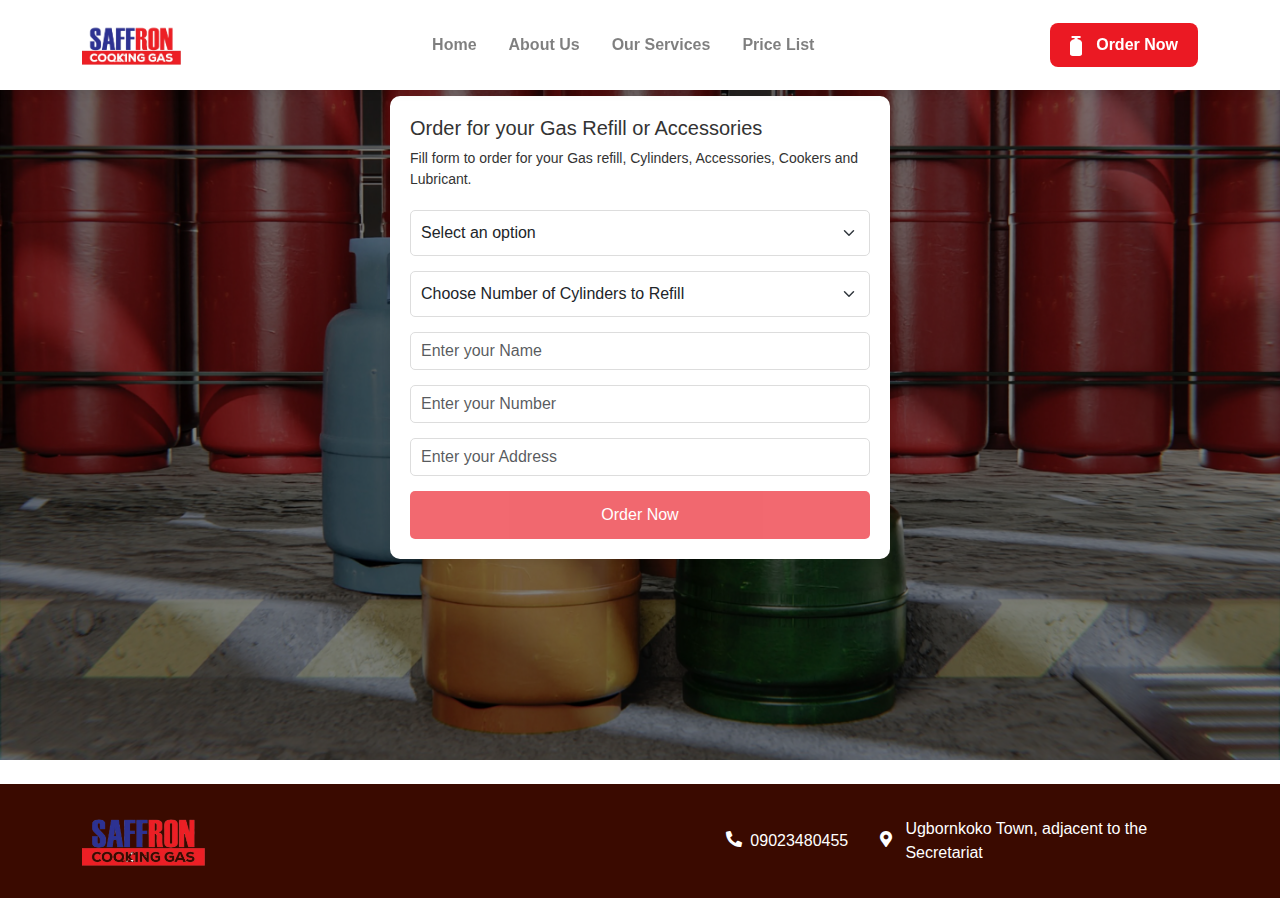
<file: Ordergas.html>
<!DOCTYPE html>
<html lang="en">
<head>
    <meta charset="UTF-8">
    <meta name="viewport" content="width=device-width, initial-scale=1.0">
    <title>Ordergas</title>
    <link href="https://cdnjs.cloudflare.com/ajax/libs/font-awesome/5.15.4/css/all.min.css" rel="stylesheet">
    <link href="https://maxcdn.bootstrapcdn.com/bootstrap/4.5.2/css/bootstrap.min.css" rel="stylesheet">
    <!-- Bootstrap CSS -->
    <link href="https://cdn.jsdelivr.net/npm/bootstrap@5.3.0/dist/css/bootstrap.min.css" rel="stylesheet">
    <!-- Custom CSS -->
    <link rel="stylesheet" href="Ordergas.css">
    <!-- Satoshi Font -->
    <link href="https://api.fontshare.com/v2/css?f[]=satoshi@400,500,700&display=swap" rel="stylesheet">
</head>
<body>   
    <!-- Navigation -->
    <nav class="navbar navbar-expand-lg navbar-light bg-white">
        <div class="container">
            <!-- Logo -->
            <a class="navbar-brand" href="#">
                <img src="Logo.webp" alt="Logo" height="40">
            </a>
    
            <!-- Toggler for mobile view -->
            <button class="navbar-toggler" type="button" data-bs-toggle="collapse" data-bs-target="#navbarNav" aria-controls="navbarNav" aria-expanded="false" aria-label="Toggle navigation">
                <span class="navbar-toggler-icon"></span>
            </button>
    
            <!-- Navbar Links -->
            <div class="collapse navbar-collapse justify-content-between" id="navbarNav">
                <ul class="navbar-nav mx-auto align-items-center">
                    <li class="nav-item">
                        <a class="nav-link fw-bold px-3" href="index.html">Home</a>
                    </li>
                    <li class="nav-item">
                        <a class="nav-link fw-bold px-3" href="#">About Us</a>
                    </li>
                    <li class="nav-item">
                        <a class="nav-link fw-bold px-3" href="#">Our Services</a>
                    </li>
                    <li class="nav-item">
                        <a class="nav-link fw-bold px-3" href="#">Price List</a>
                    </li>
                </ul>

                <!-- Order Now Button -->
                <a href="Ordergas.html" class="nav-btn" id="nav-btn" >
                    <img src="Vectorwhite.png" alt="Gas Icon" style="margin-right: 10px; height: 20px; width: 12px;">
                    <b>Order Now</b>
                </a>
            </div>
        </div>
    </nav>
    <!-- MAIN SECTION -->
    <section class="form-section">
        <div class="form-background"></div>
        <div class="form-overlay"></div>
        <div class="container"><br><br><br><br>
            <div class="form-container" id="Form-center">
                <div class="form-title">
                    <h5 style="text-align: left; font-size: 20px;">Order for your Gas Refill or Accessories</h5>
                    <p style="text-align: left; font-size: 14px;">Fill form to order for your Gas refill, Cylinders, Accessories, Cookers and Lubricant.</p>
                </div>
                <form id="gasOrderForm">
                    <select class="form-select" id="productType" onchange="navigateToLink()" required>
                        <option value="">Select an option</option>
                        <option value="Gasrefillorder.html">Gas Refill</option>
                        <option value="Gascyliderorder.html">Gas Cylinder</option>
                        <option value="accessories.html">Gas Accessories</option>
                        <option value="gascooker.html">Gas Cookers</option>
                        <option value="Lubricants.html">Lubricants</option>
                    </select>

                    <select class="form-select" id="cylinderCount" required>
                        <option value="">Choose Number of Cylinders to Refill</option>
                        <option value="1">1</option>
                        <option value="2">2</option>
                        <option value="3">3</option>
                        <option value="4">4</option>
                        <option value="5">5</option>
                        <option value="6">6</option>
                        <option value="7">7</option>
                        <option value="8">8</option>
                        <option value="9">9</option>
                        <option value="10">10</option>
                    </select>

                    <input type="text" class="form-control" id="name" placeholder="Enter your Name" required>
                    <input type="tel" class="form-control" id="phone" placeholder="Enter your Number" required>
                    <input type="text" class="form-control" id="address" placeholder="Enter your Address" required>

                    <button type="submit" class="order-btn" id="orderButton">Order Now</button>
                </form>
            </div>
        </div>
    </section><br>

    <footer class="footer">
        <div class="container">
            <div class="row align-items-center">
                <div class="col-md-4">
                    <img src="Logo.webp" alt="Saffron Gas" class="footer-logo">
                </div>
                <div class="col-md-8">
                    <div class="contact-info">
                        <div class="col-md-8">
                            <div class="contact-info">
                                <div class="contact-item">
                                    <i class="fas fa-phone icon" style="rotate: 90deg;"></i>
                                    <a href="tel:09023480455" style="text-decoration: none; color: inherit;">
                                        <span>09023480455</span>
                                    </a>
                                </div>
                                <div class="contact-item">
                                    <i class="fas fa-map-marker-alt icon"></i>
                                    <a href="https://www.google.com/maps/search/?api=1&query=Ugbornkoko+Town,+adjacent+to+the+Secretariat" 
                                       target="_blank" 
                                       style="text-decoration: none; color: inherit;">
                                        <span>Ugbornkoko Town, adjacent to the Secretariat</span>
                                    </a>
                                </div>
                            </div>
                        </div>
                    </div>
                </div>
            </div>
        </div>
    </footer>
    <script>
        document.addEventListener('DOMContentLoaded', function() {
            const form = document.getElementById('gasOrderForm');
            const orderButton = document.getElementById('orderButton');
            const formInputs = form.querySelectorAll('input, select');

            function checkFormValidity() {
                let isValid = true;
                formInputs.forEach(input => {
                    if (!input.value) {
                        isValid = false;
                    }
                });
                
                if (isValid) {
                    orderButton.classList.add('active');
                } else {
                    orderButton.classList.remove('active');
                }
                return isValid;
            }

            formInputs.forEach(input => {
                input.addEventListener('input', checkFormValidity);
            });

            form.addEventListener('submit', function(e) {
                e.preventDefault();
                if (checkFormValidity()) {
                    alert('Order submitted successfully!');
                    form.reset();
                    orderButton.classList.remove('active');
                }
            });
        });

        function navigateToLink() {
            const select = document.getElementById('productType');
            const selectedValue = select.value;

            if (selectedValue) {
                window.location.href = selectedValue;
            }
        }
    
    </script>

    <!-- Bootstrap JS -->
    <script src="https://cdn.jsdelivr.net/npm/bootstrap@5.3.0/dist/js/bootstrap.bundle.min.js"></script>
</body>
</html>
</file>
<file: main.css>
html, body {
    margin: 0;
    padding: 0;
    width: 100%;
    overflow-x: hidden; /* Ensure no horizontal scrolling */
    font-family: 'Satoshi', sans-serif;
}

/* Global Styles */

.navbar {
    background-color: white;
    box-shadow: 0 2px 10px rgba(0, 0, 0, 0.1);
    position: fixed;
    width: 100%;
    top: 0;
    z-index: 1000;
    padding: 20px 0;
}

.nav-link {
    font-size: 16px;
    font-weight: 700; /* Make the font bold */
    color: #000; /* Default color for links */
    padding: 10px 20px; /* Add space around links */
}

.nav-link.active {
    color: #EB1923; /* Highlight 'Home' as active */
    border-bottom: 2px solid #EB1923; /* Add underline to indicate active state */
}

.nav-link:hover {
    color: #EB1923;
    text-decoration: none;
}

/* Order Now button styling */
.btn-danger {
    font-weight: 700; /* Bold font */
    background-color: #EB1923; /* Filled button color */
    border: none;
    border-radius: 5px;
    max-width: 200px; /* Limit button width on desktop */
}

.btn-danger:hover {
    background-color: #c2181d; /* Darker shade on hover */
}

/* Gas icon styling */
.gas-icon {
    height: 20px;
    width: 20px;
}

.ordernow-btn{
    background-color: #EB1923; 
    padding: 10px; 
    color: white; 
    border-radius: 8px;
    padding-left: 20px;
    padding-right: 20px;
    font-weight:bold;
    text-decoration: none   ;
}

.ordernow-btn:hover{
 background-color: white;   
text-decoration: none;
color: white;
/* border: 2px solid #EB1923; */
}

.nav-btn{
    background-color: #EB1923; 
    padding: 10px; 
    color: white; 
    border-radius: 8px;
    padding-left: 20px;
    padding-right: 20px;
    font-weight:bold;
    text-decoration: none   ;
}

.nav-btn:hover{
    background-color: #C50010;
    text-decoration: none;
    color: white;
}


/* Toggler button */


/* Hero Section */
.hero-section {
    position: relative;
    background-color: #C50010;
    min-height: 600px;
    overflow: hidden;
    padding-top: 80px;

}

.hero-content {
    padding: 4rem 0;
    color: white;
}

.hero-content h1 {
    font-size: 3rem;
    font-weight: 700;
    margin-bottom: 1.5rem;
    line-height: 1.2;
}

.hero-content p {
    font-size: 1.1rem;
    margin-bottom: 2rem;
    opacity: 0.9;
}

.hero-image {
    position: relative;
    height: 600px;
    clip-path: polygon(20% 0, 100% 0, 100% 100%, 0% 100%);
    background-image: url(Herogas.png);
    background-size: cover;
    background-position: center;
    padding-left: 40%;
}

.hero-buttons .btn {
    padding: 0.75rem 2rem;
    font-weight: 500;
}

.contact-btn {
    background-color: transparent; /* Initial background color */
    color: #C50010; /* Text color */
    border: 2px solid #C50010; /* Border color */
    padding: 10px 20px; /* Padding for the button */
    font-weight: bold; /* Bold text */
    transition: background-color 0.3s, color 0.3s; /* Smooth transition */
}

.contact-btn:hover {
    background-color: white; /* Background color on hover */
    color: #c50010; /* Text color on hover */
}

/* ABOUT SECTION */

.about-section h2 {
    color: #333;
}

.about-section ul li {
    line-height: 1.8;
    font-size: 1rem;
}

.about-section img {
    border: 4px solid #f8f9fa;
    box-shadow: 0 4px 8px rgba(0, 0, 0, 0.1);
    border-radius: 8px;
}

.custom-green-bullet {
    display: inline-block;
    width: 10px; /* Width of the bullet */
    height: 12px; /* Height of the bullet */
    border-radius: 50%; /* Make it circular */
    background-color: green; /* Green background */
    position: relative;
    margin-right: 10px; /* Space between bullet and text */
    margin-top: 10px;
}


.check-circle {
    display: inline-block;
    width: 25px; 
    height: 25px; 
    border-radius: 50%; 
    background-color: green; 
    position: relative;
    margin-right: 10px; /
    text-align: center;
    line-height: 20px; 
    color: white; 
}
.check-circle::before {
    content: '✔'; 
    font-size: 14px; 
    position: absolute;
    top: 0; 
    left: 0; 
    width: 100%; 
    height: 100%;
    display: flex;
    align-items: center;
    justify-content: center;
}

.services-container {
    display: flex;
    gap: 1.5rem;
    overflow-x: auto;
    padding: 0.5rem;
    scrollbar-width: none; /* Firefox */
    -ms-overflow-style: none; /* IE and Edge */
}

/* OUR SERVICES SECTION */
/* Hide scrollbar for Chrome, Safari and Opera */
.services-container::-webkit-scrollbar {
    display: none;
}

/* Service Item */
.service-item {
    flex: 0 0 auto;
    width: 85vw; /* Mobile width */
    max-width: 300px;
}



.service-image img {
    width: 100%;
    height: 200px;
    object-fit: cover;
}

.service-info {
    display: flex;
    justify-content: space-between;
    align-items: center;
    padding-top: 8px;
    padding-bottom: 8px;
    padding-left: 8px;
    padding-right: 8px;
    background-color: #FFE9E2;
    border-radius: 0px 0px 8px 8px;
    
}

.service-info h3 {
    margin: 0;
    font-size: 1rem;
}
.plus-sign{
    color: white;
    background-color: #EB1923;
    border-radius: 100%;
    width: 25px;
    text-align: center;
    border: none


}

/* Desktop Styles */
@media (min-width: 992px) {
    .services-container {
        justify-content: center;
        flex-wrap: nowrap;
        overflow-x: visible;
    }

    .service-item {
        width: calc(20% - 1.2rem); /* 5 items with gap */
        max-width: none;
    }
}

/* Our pricing */
.section-title {
    text-align: center;
    margin-bottom: 30px;
    font-size: 24px;
}

.card {
    border: none;
    margin-bottom: 20px;
    background: white;
    border-radius: 10px;
    overflow: hidden;
    border: 1px solid #e0e0e0;
    border-radius: 8px;
}

.card-header {
    background-color: #FFE9E2;
    padding: 15px;
    border: none;
    color: #333;
    font-size: 32px;
}

.price-row {
    display: flex;
    justify-content: space-between;
    padding: 12px 15px;
    border-bottom: 1px solid #e9ecef;
}

.service-btn{
background-color: #EB1923; 
color: white; 
height: 50px; 
width: 100%; 
border: none; 
display: block; 
text-align: center;
font-size: 20px;
padding-top: 20px;
padding-bottom: 40px;
}

.service-btn:hover{

    background-color: #c50010;
}

/* Premium Gas Section */
.premium-banner {
    width: 90%;
    height: 400px;
    background-image: url('Footer\ gas.webp');
    background-size: cover;
    background-position: le;
    border-radius: 12px;
    margin: 2rem auto; 
    max-width: 1400px;
    display: flex;
    justify-content: center;
    align-items: center;

}

.overlay {
    width: 100%;
    height: 100%;
    background: rgba(0, 0, 0, 0.4);
    display: flex;
    flex-direction: column;
    justify-content: center;
    align-items: center;
    border-radius: 12px;
}

.overlay h2 {
    color: white;
    font-size: 2.5rem;
    font-style: italic;
    text-align: center;
    margin-bottom: 1.5rem;
}

.button-container {
    display: flex;
    gap: 1rem;
    align-items: center;
}

.contact-btn {
    background: transparent;
    border: 1px solid white;
    color: white;
    padding: 0.5rem 2rem;
    border-radius: 4px;
    font-size: 1rem;
}

.contact-btn:hover {
    background: white;
    font-weight: 500;
    color: #EB1923;
    padding: 0.5rem 2rem;
    border-radius: 4px;
    font-size: 1rem;
}

.order-btn {
    background: white;
    border: none;
    color: #c50010;
    padding: 0.5rem 2rem;
    border-radius: 4px;
    font-size: 1rem;
    display: flex;
    align-items: center;
    gap: 0.5rem;
}

/* .order-btn:hover {
    background: ;
    border: wheat;
    color: white;

} */
.gas-icon {
    width: 12px;
    height: 16px;
}   

/* Mobile Responsiveness */
@media (max-width: 768px) {
    .premium-banner {
        height: 300px;
        margin: ;
        
    }

    .overlay h2 {
        font-size: 1.8rem;
        padding: 0 1rem;
    }

    .button-container {
        flex-direction: row;
    }
}


/* Footer Styles */
.footer {
    background-color: #3A0A00;
    padding: 2rem 0;
    color: white;
}

.footer-logo {
    height: 50px;
}

.contact-info {
    display: flex;
    gap: 2rem;
    justify-content: flex-end;
}

.contact-item {
    display: flex;
    align-items: center;
    gap: 0.5rem;
}

.icon {
    width: 20px;
    height: 20px;
}

/* Responsive Styles */
@media (max-width: 768px) {
    .premium-gas h2 {
        font-size: 1.8rem;
    }

    .contact-info {
        flex-direction: column;
        gap: 1rem;
        justify-content: left;
        margin-top: 1rem;
    }

    .footer {
        text-align: left;
    }

    .contact-item {
        justify-content: lef;
    }
}
</file>
<file: accessories.css>
html, body {
    margin: 0;
    padding: 0;
    width: 100%;
    overflow-x: hidden; 
    font-family: 'Satoshi', sans-serif;
}

.navbar {
    background-color: white;
    box-shadow: 0 2px 10px rgba(0, 0, 0, 0.1);
    position: fixed;
    width: 100%;
    top: 0;
    z-index: 1000;
    padding: 20px 0;
}

.nav-link {
    font-size: 16px;
    font-weight: 700; 
    color: #000; 
    padding: 10px 20px;
}

.nav-link.active {
    color: #EB1923; 
    border-bottom: 2px solid #EB1923;
}

.nav-link:hover {
    color: #EB1923;
    text-decoration: none;
}

/* Order Now button styling */
.btn-danger {
    font-weight: 700; 
    background-color: #EB1923;
    border: none;
    border-radius: 5px;
    max-width: 200px; /* Limit button width on desktop */
}

.btn-danger:hover {
    background-color: #c2181d;
}

/* Gas icon styling */
.gas-icon {
    height: 20px;
    width: 20px;
}

.ordernow-btn{
    background-color: #EB1923; 
    padding: 10px; 
    color: white; 
    border-radius: 8px;
    padding-left: 20px;
    padding-right: 20px;
    font-weight:bold;
    text-decoration: none   ;
}

.ordernow-btn:hover{
 background-color: white;   
text-decoration: none;
color: white;
/* border: 2px solid #EB1923; */
}

.nav-btn{
    background-color: #EB1923; 
    padding: 10px; 
    color: white; 
    border-radius: 8px;
    padding-left: 20px;
    padding-right: 20px;
    font-weight:bold;
    text-decoration: none   ;
}

.nav-btn:hover{
    background-color: #C50010;
    text-decoration: none;
    color: white;
}


.form-section {
    position: relative;
    min-height: calc(100vh - 140px);
}

.form-background {
    position: absolute;
    top: 0;
    left: 0;
    right: 0;
    bottom: 0;
    background-image: url('Hero\ Section.webp');
    background-size: cover;
    background-position: center;
    background-repeat: no-repeat;
    
}

.form-overlay {
    position: absolute;
    top: 0;
    left: 0;
    right: 0;
    bottom: 0;
    background: rgba(0, 0, 0, 0.5);
}

.form-container {
    position: relative;
    z-index: 2;
    max-width: 600px;
    margin: auto;
    padding: 25px;
    background-color: #fff;
    border-radius: 8px;
    box-shadow: 0 2px 10px rgba(0,0,0,0.1);
    margin-bottom: 90px;
    margin-top: 90px;
}

.form-title h3 {
    font-size: 20px;
    font-weight: 500;
    color: #000;
    margin: 0;
    margin-bottom: 5px;
}

.form-title h6 {
    font-size: 14px;
    color: #666;
    margin: 0;
    margin-bottom: 20px;
}

.form-label {
    font-size: 14px;
    color: #333;
    margin-bottom: 8px;
    font-weight: normal;
    font-size: 16px;
}

.form-select, 
.form-control {
    width: 100%;
    padding: 8px 12px;
    font-size: 14px;
    border: 1px solid #ddd;
    border-radius: 4px;
    margin-bottom: 16px;
    background-color: #fff;
}

.cylinder-quantity {
    margin-bottom: 16px;
}

.price-display {
    width: 100%;
    padding: 8px 12px;
    font-size: 14px;
    border: 1px solid #ddd;
    border-radius: 4px;
    margin-bottom: 16px;
    background-color: #f8f9fa;
    cursor: default;
}


.order-btn {
    width: 100%;
    background-color: #EB1923;
    border: none;
    padding: 12px;
    color: white;
    border-radius: 4px;
    font-size: 14px;
    cursor: not-allowed;
    opacity: 0.65;
    transition: all 0.3s ease;
}

.order-btn.active {
    cursor: pointer;
    opacity: 1;
}
.order-btn:hover{

    background-color: #C50010;
}


@media screen and (max-width: 768px) {
    .form-container {
        margin: 0;
        min-height: 100vh;
        max-width: 100%;
        border-radius: 0;
        box-shadow: none;
    }

    .form-background,
    .form-overlay {
        display: none;
    }
}

/* Footer Styles */
.footer {
    background-color: #3A0A00;
    padding: 2rem 0;
    color: white;
}

.footer-logo {
    height: 50px;
}

.contact-info {
    display: flex;
    gap: 2rem;
    justify-content: flex-end;
}

.contact-item {
    display: flex;
    align-items: center;
    gap: 0.5rem;
}

.icon {
    width: 20px;
    height: 20px;
}

/* Mobile responsive styles */
@media screen and (max-width: 768px) {
    .form-section {
        min-height: 100vh;
        padding: 0;
    }

    .form-background,
    .form-overlay {
        display: none;
    }

    .form-container {
        margin: 0;
        min-height: 100vh;
        max-width: 100%;
        border-radius: 0;
        box-shadow: none;
    }

    .form-title {
        text-align: center;
        padding: 10px 0;
    }

    .form-select,
    .form-control {
        margin-bottom: 20px;
    }

    /* Hide footer on mobile */
    .footer {
        display: none;
    }
}

.amount-banner {
    background-color: #dc3545;
    color: white;
    padding: 1rem;
    border-radius: 8px;
}

.bank-info {
    background-color: #f8f9fa;
    padding: 1rem;
    border-radius: 8px;
}

.info-row {
    display: flex;
    justify-content: space-between;
    margin-bottom: 0.5rem;
}

.info-row:last-child {
    margin-bottom: 0;
}

.info-row span:first-child {
    color: #6c757d;
}

.info-row span:last-child {
    font-weight: 500;
}

.upload-box {
    border: 2px dashed #dee2e6;
    border-radius: 8px;
    padding: 2rem;
    text-align: center;
    cursor: pointer;
    transition: background-color 0.2s;
}

.upload-box:hover {
    background-color: #f8f9fa;
}

.upload-box i {
    font-size: 2rem;
    color: #dc3545;
    margin-bottom: 1rem;
}

.file-preview {
    background-color: #f8f9fa;
    padding: 0.75rem;
    border-radius: 8px;
    margin-top: 1rem;
    display: flex;
    justify-content: space-between;
    align-items: center;
}

#submitTransferBtn:disabled {
    opacity: 0.65;
}
</file>
<file: gascooker.css>
html, body {
    margin: 0;
    padding: 0;
    width: 100%;
    overflow-x: hidden; 
    font-family: 'Satoshi', sans-serif;
}
.navbar {
    background-color: white;
    box-shadow: 0 2px 10px rgba(0, 0, 0, 0.1);
    position: fixed;
    width: 100%;
    top: 0;
    z-index: 1000;
    padding: 20px 0;
}

.nav-link {
    font-size: 16px;
    font-weight: 700; 
    color: #000; 
    padding: 10px 20px; 
}

.nav-link.active {
    color: #EB1923; 
    border-bottom: 2px solid #EB1923; 
}

.nav-link:hover {
    color: #EB1923;
    text-decoration: none;
}

/* Order Now button styling */
.btn-danger {
    font-weight: 700; 
    background-color: #EB1923; 
    border: none;
    border-radius: 5px;
    max-width: 200px;
}

.btn-danger:hover {
    background-color: #c2181d; /
}

/* Gas icon styling */
.gas-icon {
    height: 20px;
    width: 20px;
}

.ordernow-btn{
    background-color: #EB1923; 
    padding: 10px; 
    color: white; 
    border-radius: 8px;
    padding-left: 20px;
    padding-right: 20px;
    font-weight:bold;
    text-decoration: none   ;
}

.ordernow-btn:hover{
 background-color: white;   
text-decoration: none;
color: white;
/* border: 2px solid #EB1923; */
}

.nav-btn{
    background-color: #EB1923; 
    padding: 10px; 
    color: white; 
    border-radius: 8px;
    padding-left: 20px;
    padding-right: 20px;
    font-weight:bold;
    text-decoration: none   ;
}

.nav-btn:hover{
    background-color: #C50010;
    text-decoration: none;
    color: white;
}


.page-wrapper {
    min-height: 100vh;
    display: flex;
    flex-direction: column;
}


/* Form Section Styles */
.form-section {
    flex: 1;
    padding: 20px;
    position: relative;
    display: flex;
    align-items: center;
    justify-content: center;
}

.main-container {
    max-width: 600px;
    margin: 0 auto;
    width: 100%;
}

.form-background {
    display: none;
}

@media (min-width: 768px) {
    .form-background {
        display: block;
        position: fixed;
        top: 0;
        left: 0;
        width: 100%;
        height: 100%;
        background-image: url('Hero\ Section.webp');
        background-size: cover;
        background-position: center;
        background-repeat: no-repeat;
        z-index: -2;
    }

    .form-section::before {
        content: '';
        position: fixed;
        top: 0;
        left: 0;
        width: 100%;
        height: 100%;
        background: rgba(0, 0, 0, 0.5);
        z-index: -1;
    }
}

/* Mobile background */
@media (max-width: 767px) {
    .form-section {
        background: white;
    }
}

.form-container {
    background: white;
    padding: 20px;
    border-radius: 10px;
    box-shadow: 0 2px 10px rgba(0,0,0,0.1);
    width: 100%;
    position: relative;
    z-index: 1;
    margin-top: 100px;
}

.form-title {
    text-align: left;
    margin-bottom: 20px;
}

.form-title h3 {
    margin-bottom: 5px;
    font-size: 20px;
}

.form-title h6 {
    color: #666;
    font-weight: normal;
    font-size: 14px;
}

.form-label {
    margin: 15px 0 5px;
    font-weight: bold;
}

.form-select, .form-control {
    width: 100%;
    padding: 10px;
    border: 1px solid #ddd;
    border-radius: 5px;
    margin-bottom: 10px;
}

/* Gas Cooker Grid Styles */
.cooker-grid {
    display: grid;
    grid-template-columns: repeat(2, 1fr);
    gap: 15px;
    margin: 20px 0;
}

@media (max-width: 480px) {
    .cooker-grid {
        grid-template-columns: 1fr;
    }
}
.cooker-item {
    border: 1px solid #ddd;
    padding: 10px;
    border-radius: 5px;
    text-align: center;
    position: relative;
    background: white;
}

.cooker-item img {
    width: 100%;
    height: auto;
    margin-bottom: 10px;
}

.cooker-info {
    display: flex;
    flex-direction: column;
    gap: 5px;
}

.radio-container {
    position: absolute;
    top: 10px; 
    right: 10px; 
    margin-right: 10px;
    margin-top: 10px;
}

.price {
    font-weight: bold;
    color: #333;
}

/* Button Styles */
.next-btn, .order-btn {
    width: 100%;
    padding: 12px;
    background: #ff0000;
    color: white;
    border: none;
    border-radius: 5px;
    cursor: pointer;
    margin-top: 20px;
    transition: background 0.3s ease;
}

.next-btn:hover, .order-btn:hover {
    background: #cc0000;
}

.next-btn:disabled, .order-btn:disabled {
    background: #ccc;
    cursor: not-allowed;
}

.price-display {
    padding: 10px;
    background: #f5f5f5;
    border-radius: 5px;
    text-align: left;
    font-weight: bold;
}

/* Footer Styles */
.footer {
    background-color: #3A0A00;
    padding: 2rem 0;
    color: white;
}

.footer-logo {
    height: 50px;
}

.contact-info {
    display: flex;
    gap: 2rem;
    justify-content: flex-end;
}

.contact-item {
    display: flex;
    align-items: center;
    gap: 0.5rem;
}

.icon {
    width: 20px;
    height: 20px;
}

/* Mobile responsive styles */
@media screen and (max-width: 768px) {
    .form-section {
        min-height: 100vh;
        padding: 0;
    }

    .form-background,
    .form-overlay {
        display: none;
    }

    .form-container {
        margin: 0;
        min-height: 100vh;
        max-width: 100%;
        border-radius: 0;
        box-shadow: none;
    }

    .form-title {
        text-align: center;
        padding: 10px 0;
    }

    .form-select,
    .form-control {
        margin-bottom: 20px;
    }

    /* Hide footer on mobile */
    .footer {
        display: none;
    }
}

.amount-banner {
    background-color: #dc3545;
    color: white;
    padding: 1rem;
    border-radius: 8px;
}

.bank-info {
    background-color: #f8f9fa;
    padding: 1rem;
    border-radius: 8px;
}

.info-row {
    display: flex;
    justify-content: space-between;
    margin-bottom: 0.5rem;
}

.info-row:last-child {
    margin-bottom: 0;
}

.info-row span:first-child {
    color: #6c757d;
}

.info-row span:last-child {
    font-weight: 500;
}

.upload-box {
    border: 2px dashed #dee2e6;
    border-radius: 8px;
    padding: 2rem;
    text-align: center;
    cursor: pointer;
    transition: background-color 0.2s;
}

.upload-box:hover {
    background-color: #f8f9fa;
}

.upload-box i {
    font-size: 2rem;
    color: #dc3545;
    margin-bottom: 1rem;
}

.file-preview {
    background-color: #f8f9fa;
    padding: 0.75rem;
    border-radius: 8px;
    margin-top: 1rem;
    display: flex;
    justify-content: space-between;
    align-items: center;
}

#submitTransferBtn:disabled {
    opacity: 0.65;
}
</file>
<file: Gascyliderorder.css>
html, body {
    margin: 0;
    padding: 0;
    width: 100%;
    overflow-x: hidden; 
    font-family: 'Satoshi', sans-serif;
}

.navbar {
    background-color: white;
    box-shadow: 0 2px 10px rgba(0, 0, 0, 0.1);
    position: fixed;
    width: 100%;
    top: 0;
    z-index: 1000;
    padding: 20px 0;
}

.nav-link {
    font-size: 16px;
    font-weight: 700; 
    color: #000;
    padding: 10px 20px; 
}

.nav-link.active {
    color: #EB1923; 
    border-bottom: 2px solid #EB1923; 
}

.nav-link:hover {
    color: #EB1923;
    text-decoration: none;
}

/* Order Now button styling */
.btn-danger {
    font-weight: 700; 
    background-color: #EB1923; 
    border: none;
    border-radius: 5px;
    max-width: 200px;
}

.btn-danger:hover {
    background-color: #c2181d;
}
/* Gas icon styling */
.gas-icon {
    height: 20px;
    width: 20px;
}

.ordernow-btn{
    background-color: #EB1923; 
    padding: 10px; 
    color: white; 
    border-radius: 8px;
    padding-left: 20px;
    padding-right: 20px;
    font-weight:bold;
    text-decoration: none   ;
}

.ordernow-btn:hover{
 background-color: white;   
text-decoration: none;
color: white;
/* border: 2px solid #EB1923; */
}

.nav-btn{
    background-color: #EB1923; 
    padding: 10px; 
    color: white; 
    border-radius: 8px;
    padding-left: 20px;
    padding-right: 20px;
    font-weight:bold;
    text-decoration: none   ;
}

.nav-btn:hover{
    background-color: #C50010;
    text-decoration: none;
    color: white;
}

.form-section {
    position: relative;
    min-height: calc(100vh - 140px);
    margin-top: 50px;
}

.form-background {
    position: absolute;
    top: 0;
    left: 0;
    right: 0;
    bottom: 0;
    background-image: url('Hero\ Section.webp');
    background-size: cover;
    background-position: center;
    background-repeat: no-repeat;
    
}

.form-overlay {
    position: absolute;
    top: 0;
    left: 0;
    right: 0;
    bottom: 0;
    background: rgba(0, 0, 0, 0.5);
}

.form-container {
    position: relative;
    z-index: 2;
    max-width: 600px;
    margin: auto;
    padding: 25px;
    background-color: #fff;
    border-radius: 8px;
    box-shadow: 0 2px 10px rgba(0,0,0,0.1);
    margin-top: 90px;
    margin-bottom: 90px;
}

.form-title h3 {
    font-size: 20px;
    font-weight: 500;
    color: #000;
    margin: 0;
    margin-bottom: 5px;
}

.form-title h6 {
    font-size: 14px;
    color: #666;
    margin: 0;
    margin-bottom: 20px;
}

.form-label {
    font-size: 13px;
    color: #333;
    margin-bottom: 8px;
    font-weight: normal;
    font-size: 16px;
}

.form-select, 
.form-control {
    width: 100%;
    padding: 8px 12px;
    font-size: 14px;
    border: 1px solid #ddd;
    border-radius: 4px;
    margin-bottom: 16px;
    background-color: #fff;
}

.cylinder-quantity {
    margin-bottom: 16px;
}

.price-display {
    width: 100%;
    padding: 8px 12px;
    font-size: 14px;
    border: 1px solid #ddd;
    border-radius: 4px;
    margin-bottom: 16px;
    background-color: #f8f9fa;
    cursor: default;
}


.order-btn {
    width: 100%;
    background-color: #EB1923;
    border: none;
    padding: 12px;  
    color: white;
    border-radius: 8px;
    font-size: 14px;
    cursor: not-allowed;
    opacity: 0.65;
    transition: all 0.3s ease;
    font-size: 16px;
}

.order-btn.active {
    cursor: pointer;
    opacity: 1;
}
.order-btn:hover{

    background-color: #C50010;
}


@media screen and (max-width: 768px) {
    .form-container {
        margin: 0;
        min-height: 100vh;
        max-width: 100%;
        border-radius: 0;
        box-shadow: none;
    }

    .form-background,
    .form-overlay {
        display: none;
    }
}

/* Footer Styles */
.footer {
    background-color: #3A0A00;
    padding: 2rem 0;
    color: white;
}

.footer-logo {
    height: 50px;
}

.contact-info {
    display: flex;
    gap: 2rem;
    justify-content: flex-end;
}

.contact-item {
    display: flex;
    align-items: center;
    gap: 0.5rem;
}

.icon {
    width: 20px;
    height: 20px;
}

/* Mobile responsive styles */
@media screen and (max-width: 768px) {
    .form-section {
        min-height: 100vh;
        padding: 0;
    }

    .form-background,
    .form-overlay {
        display: none;
    }

    .form-container {
        margin: 0;
        min-height: 100vh;
        max-width: 100%;
        border-radius: 0;
        box-shadow: none;
    }

    .form-title {
        text-align: center;
        padding: 10px 0;
    }

    .form-select,
    .form-control {
        margin-bottom: 20px;
    }

    /* Hide footer on mobile */
    .footer {
        display: none;
    }
}

 
/* Bank Transfer Modal Styles */
.amount-banner {
    background-color: #dc3545;
    color: white;
    padding: 1rem;
    border-radius: 8px;
}

.bank-info {
    background-color: #f8f9fa;
    padding: 1rem;
    border-radius: 8px;
}

.info-row {
    display: flex;
    justify-content: space-between;
    margin-bottom: 0.5rem;
}

.info-row:last-child {
    margin-bottom: 0;
}

.info-row span:first-child {
    color: #6c757d;
}

.info-row span:last-child {
    font-weight: 500;
}

.upload-box {
    border: 2px dashed #dee2e6;
    border-radius: 8px;
    padding: 2rem;
    text-align: center;
    cursor: pointer;
    transition: background-color 0.2s;
}

.upload-box:hover {
    background-color: #f8f9fa;
}

.upload-box i {
    font-size: 2rem;
    color: #dc3545;
    margin-bottom: 1rem;
}

.file-preview {
    background-color: #f8f9fa;
    padding: 0.75rem;
    border-radius: 8px;
    margin-top: 1rem;
    display: flex;
    justify-content: space-between;
    align-items: center;
}

#submitTransferBtn:disabled {
    opacity: 0.65;
}
</file>
<file: Gasrefillorder.css>
html, body {
    margin: 0;
    padding: 0;
    width: 100%;
    overflow-x: hidden;
    font-family: 'Satoshi', sans-serif;
}

.navbar {
    background-color: white;
    box-shadow: 0 2px 10px rgba(0, 0, 0, 0.1);
    position: fixed;
    width: 100%;
    top: 0;
    z-index: 1000;
    padding: 20px 0;
}  

.nav-link {
    font-size: 16px;
    font-weight: 700; 
    color: #000; 
    padding: 10px 20px;
}

.nav-link.active {
    color: #EB1923; 
    border-bottom: 2px solid #EB1923;
}

.nav-link:hover {
    color: #EB1923;
    text-decoration: none;
}

/* Order Now button styling */
.btn-danger {
    font-weight: 700; 
    background-color: #EB1923;
    border: none;
    border-radius: 5px;
    max-width: 200px;
}

.btn-danger:hover {
    background-color: #c2181d;
}

/* Gas icon styling */
.gas-icon {
    height: 20px;
    width: 20px;
}

.ordernow-btn{
    background-color: #EB1923; 
    padding: 10px; 
    color: white; 
    border-radius: 8px;
    padding-left: 20px;
    padding-right: 20px;
    font-weight:bold;
    text-decoration: none   ;
}

.ordernow-btn:hover{
 background-color: white;   
text-decoration: none;
color: white;
/* border: 2px solid #EB1923; */
}

.nav-btn{
    background-color: #EB1923; 
    padding: 10px; 
    color: white; 
    border-radius: 8px;
    padding-left: 20px;
    padding-right: 20px;
    font-weight:bold;
    text-decoration: none   ;
}

.nav-btn:hover{
    background-color: #C50010;
    text-decoration: none;
    color: white;
}

.form-section {
    position: relative;
    min-height: calc(100vh - 140px);
}

.form-background {
    position: absolute;
    top: 0;
    left: 0;
    right: 0;
    bottom: 0;
    background-image: url('Hero\ Section.webp');
    background-size: cover;
    background-position: center;
    background-repeat: no-repeat;
    
}

.form-overlay {
    position: absolute;
    top: 0;
    left: 0;
    right: 0;
    bottom: 0;
    background: rgba(0, 0, 0, 0.5);
}

.form-container {
    position: relative;
    z-index: 2;
    max-width: 600px;
    margin: auto;
    padding: 25px;
    background-color: #fff;
    border-radius: 8px;
    box-shadow: 0 2px 10px rgba(0,0,0,0.1);
    margin-bottom: 90px;
}

.form-title h3 {
    font-size: 20px;
    font-weight: 500;
    color: #000;
    margin: 0;
    margin-bottom: 5px;
}

.form-title h6 {
    font-size: 14px;
    color: #666;
    margin: 0;
    margin-bottom: 20px;
}

.form-label {
    font-size: 14px;
    color: #333;
    margin-bottom: 8px;
    font-weight: normal;
    font-size: 16px;
}

.form-select, 
.form-control {
    width: 100%;
    padding: 8px 12px;
    font-size: 14px;
    border: 1px solid ##C6C6C6;
    border-radius: 4px;
    margin-bottom: 16px;
    background-color: #fff;
}

.cylinder-quantity {
    margin-bottom: 16px;
}

.price-display {
    width: 100%;
    padding: 8px 12px;
    font-size: 14px;
    border: 1px solid #ddd;
    border-radius: 4px;
    margin-bottom: 16px;
    background-color: #f8f9fa;
    cursor: default;
}

.order-btn {
    width: 100%;
    background-color: #EB1923;
    border: none;
    padding: 12px;
    color: white;
    border-radius: 8px;
    font-size: 14px;
    cursor: not-allowed;
    opacity: 0.65;
    transition: all 0.3s ease;
    font-size: 16px;
}

.order-btn.active {
    cursor: pointer;
    opacity: 1;
}
.order-btn:hover{

    background-color: #C50010;
}

@media screen and (max-width: 768px) {
    .form-container {
        margin: 0;
        min-height: 100vh;
        max-width: 100%;
        border-radius: 0;
        box-shadow: none;
    }

    .form-background,
    .form-overlay {
        display: none;
    }
}

/* Footer Styles */
.footer {
    background-color: #3A0A00;
    padding: 2rem 0;
    color: white;
}

.footer-logo {
    height: 50px;
}

.contact-info {
    display: flex;
    gap: 2rem;
    justify-content: flex-end;
}

.contact-item {
    display: flex;
    align-items: center;
    gap: 0.5rem;
}

.icon {
    width: 20px;
    height: 20px;
}

/* Mobile responsive styles */
@media screen and (max-width: 768px) {
    .form-section {
        min-height: 100vh;
        padding: 0;
    }

    .form-background,
    .form-overlay {
        display: none;
    }

    .form-container {
        margin: 0;
        min-height: 100vh;
        max-width: 100%;
        border-radius: 0;
        box-shadow: none;
    }

    .form-title {
        text-align: center;
        padding: 10px 0;
    }

    .form-select,
    .form-control {
        margin-bottom: 20px;
    }

    /* Hide footer on mobile */
    .footer {
        display: none;
    }
}

/* Bank Transfer Modal Styles */
.amount-banner {
    background-color: #dc3545;
    color: white;
    padding: 1rem;
    border-radius: 8px;
}

.bank-info {
    background-color: #f8f9fa;
    padding: 1rem;
    border-radius: 8px;
}

.info-row {
    display: flex;
    justify-content: space-between;
    margin-bottom: 0.5rem;
}

.info-row:last-child {
    margin-bottom: 0;
}

.info-row span:first-child {
    color: #6c757d;
}

.info-row span:last-child {
    font-weight: 500;
}

.upload-box {
    border: 2px dashed #dee2e6;
    border-radius: 8px;
    padding: 2rem;
    text-align: center;
    cursor: pointer;
    transition: background-color 0.2s;
}

.upload-box:hover {
    background-color: #f8f9fa;
}

.upload-box i {
    font-size: 2rem;
    color: #dc3545;
    margin-bottom: 1rem;
}

.file-preview {
    background-color: #f8f9fa;
    padding: 0.75rem;
    border-radius: 8px;
    margin-top: 1rem;
    display: flex;
    justify-content: space-between;
    align-items: center;
}

#submitTransferBtn:disabled {
    opacity: 0.65;
}
</file>
<file: Lubricants.css>
html, body {
    margin: 0;
    padding: 0;
    width: 100%;
    overflow-x: hidden; 
    font-family: 'Satoshi', sans-serif;
}


.navbar {
    background-color: white;
    box-shadow: 0 2px 10px rgba(0, 0, 0, 0.1);
    position: fixed;
    width: 100%;
    top: 0;
    z-index: 1000;
    padding: 20px 0;
}

.nav-link {
    font-size: 16px;
    font-weight: 700; 
    color: #000;
    padding: 10px 20px;
}

.nav-link.active {
    color: #EB1923;
    border-bottom: 2px solid #EB1923;
}

.nav-link:hover {
    color: #EB1923;
    text-decoration: none;
}

/* Order Now button styling */
.btn-danger {
    font-weight: 700;
    background-color: #EB1923; 
    border: none;
    border-radius: 5px;
    max-width: 200px;
}

.btn-danger:hover {
    background-color: #c2181d; 
}

/* Gas icon styling */
.gas-icon {
    height: 20px;
    width: 20px;
}

.ordernow-btn{
    background-color: #EB1923; 
    padding: 10px; 
    color: white; 
    border-radius: 8px;
    padding-left: 20px;
    padding-right: 20px;
    font-weight:bold;
    text-decoration: none   ;
}

.ordernow-btn:hover{
 background-color: white;   
text-decoration: none;
color: white;
/* border: 2px solid #EB1923; */
}

.nav-btn{
    background-color: #EB1923; 
    padding: 10px; 
    color: white; 
    border-radius: 8px;
    padding-left: 20px;
    padding-right: 20px;
    font-weight:bold;
    text-decoration: none   ;
}

.nav-btn:hover{
    background-color: #C50010;
    text-decoration: none;
    color: white;
}
.form-section {
    position: relative;
    min-height: calc(100vh - 140px);
    margin-top: 50px;
}

.form-background {
    position: absolute;
    top: 0;
    left: 0;
    right: 0;
    bottom: 0;
    background-image: url('Hero\ Section.webp');
    background-size: cover;
    background-position: center;
    background-repeat: no-repeat;
    
}

.form-overlay {
    position: absolute;
    top: 0;
    left: 0;
    right: 0;
    bottom: 0;
    background: rgba(0, 0, 0, 0.5);
}

.form-container {
    position: relative;
    z-index: 2;
    max-width: 600px;
    margin: auto;
    padding: 25px;
    background-color: #fff;
    border-radius: 8px;
    box-shadow: 0 2px 10px rgba(0,0,0,0.1);
    margin-bottom: 90px;
    margin-top: 90px;
   
}

.form-title h3 {
    font-size: 20px;
    font-weight: 500;
    color: #000;
    margin: 0;
    margin-bottom: 5px;
}

.form-title h6 {
    font-size: 14px;
    color: #666;
    margin: 0;
    margin-bottom: 20px;
}

.form-label {
    font-size: 13px;
    color: #333;
    margin-bottom: 8px;
    font-weight: normal;
    font-size: 16px;
}

.form-select, 
.form-control {
    width: 100%;
    padding: 8px 12px;
    font-size: 14px;
    border: 1px solid #ddd;
    border-radius: 4px;
    margin-bottom: 16px;
    background-color: #fff;
}

.cylinder-quantity {
    margin-bottom: 16px;
}

.price-display {
    width: 100%;
    padding: 8px 12px;
    font-size: 14px;
    border: 1px solid #ddd;
    border-radius: 4px;
    margin-bottom: 16px;
    background-color: #f8f9fa;
    cursor: default;
}

.order-btn {
    width: 100%;
    background-color: #EB1923;
    border: none;
    padding: 12px;
    color: white;
    border-radius: 4px;
    font-size: 14px;
    cursor: not-allowed;
    opacity: 0.65;
    transition: all 0.3s ease;
}

.order-btn.active {
    cursor: pointer;
    opacity: 1;
}

@media screen and (max-width: 768px) {
    .form-container {
        margin: 0;
        min-height: 100vh;
        max-width: 100%;
        border-radius: 0;
        box-shadow: none;
    }

    .form-background,
    .form-overlay {
        display: none;
    }
}

/* Footer Styles */
.footer {
    background-color: #3A0A00;
    padding: 2rem 0;
    color: white;
}

.footer-logo {
    height: 50px;
}

.contact-info {
    display: flex;
    gap: 2rem;
    justify-content: flex-end;
}

.contact-item {
    display: flex;
    align-items: center;
    gap: 0.5rem;
}

.icon {
    width: 20px;
    height: 20px;
}

/* Mobile responsive styles */
@media screen and (max-width: 768px) {
    .form-section {
        min-height: 100vh;
        padding: 0;
    }

    .form-background,
    .form-overlay {
        display: none;
    }

    .form-container {
        margin: 0;
        min-height: 100vh;
        max-width: 100%;
        border-radius: 0;
        box-shadow: none;
    }

    .form-title {
        text-align: center;
        padding: 10px 0;
    }

    .form-select,
    .form-control {
        margin-bottom: 20px;
    }

    /* Hide footer on mobile */
    .footer {
        display: none;
    }
}

/* Bank Transfer Modal Styles */
.amount-banner {
    background-color: #dc3545;
    color: white;
    padding: 1rem;
    border-radius: 8px;
}

.bank-info {
    background-color: #f8f9fa;
    padding: 1rem;
    border-radius: 8px;
}

.info-row {
    display: flex;
    justify-content: space-between;
    margin-bottom: 0.5rem;
}

.info-row:last-child {
    margin-bottom: 0;
}

.info-row span:first-child {
    color: #6c757d;
}

.info-row span:last-child {
    font-weight: 500;
}

.upload-box {
    border: 2px dashed #dee2e6;
    border-radius: 8px;
    padding: 2rem;
    text-align: center;
    cursor: pointer;
    transition: background-color 0.2s;
}

.upload-box:hover {
    background-color: #f8f9fa;
}

.upload-box i {
    font-size: 2rem;
    color: #dc3545;
    margin-bottom: 1rem;
}

.file-preview {
    background-color: #f8f9fa;
    padding: 0.75rem;
    border-radius: 8px;
    margin-top: 1rem;
    display: flex;
    justify-content: space-between;
    align-items: center;
}

#submitTransferBtn:disabled {
    opacity: 0.65;
}
</file>
<file: Orderconfirmation.css>
html, body {
    margin: 0;
    padding: 0;
    width: 100%;
    overflow-x: hidden; 
    font-family: 'Satoshi', sans-serif;
}


.navbar {
    background-color: white;
    box-shadow: 0 2px 10px rgba(0, 0, 0, 0.1);
    position: fixed;
    width: 100%;
    top: 0;
    z-index: 1000;
    padding: 20px 0;
}

.nav-link {
    font-size: 16px;
    font-weight: 700; 
    color: #000;
    padding: 10px 20px;
}

.nav-link.active {
    color: #EB1923;
    border-bottom: 2px solid #EB1923;
}

.nav-link:hover {
    color: #EB1923;
    text-decoration: none;
}

/* Order Now button styling */
.btn-danger {
    font-weight: 700; 
    background-color: #EB1923;
    border: none;
    border-radius: 5px;
    max-width: 200px; 
}

.btn-danger:hover {
    background-color: #c2181d; 
}

/* Gas icon styling */
.gas-icon {
    height: 20px;
    width: 20px;
}

.ordernow-btn{
    background-color: #EB1923; 
    padding: 10px; 
    color: white; 
    border-radius: 8px;
    padding-left: 20px;
    padding-right: 20px;
    font-weight:bold;
    text-decoration: none   ;
}

.ordernow-btn:hover{
 background-color: white;   
text-decoration: none;
color: white;
/* border: 2px solid #EB1923; */
}

.nav-btn{
    background-color: #EB1923; 
    padding: 10px; 
    color: white; 
    border-radius: 8px;
    padding-left: 20px;
    padding-right: 20px;
    font-weight:bold;
    text-decoration: none   ;
}

.nav-btn:hover{
    background-color: #C50010;
    text-decoration: none;
    color: white;
}


.order-card {
    max-width: 400px;
    margin: 2rem auto;
    background: white;
    border-radius: 16px;
    padding: 1.5rem;
}

.form-section {
    position: relative;
    min-height: 100vh;
    display: flex;
    justify-content: center;
    align-items: center;
}

.form-background {
    position: absolute;
    top: 0;
    left: 0;
    right: 0;
    bottom: 0;
    background-image: url('Hero\ Section.webp'); 
    background-size: cover;
    background-position: center;
    z-index: 1; 
}

.form-overlay {
    position: absolute;
    top: 0;
    left: 0;
    right: 0;
    bottom: 0;
    background-color: rgba(0, 0, 0, 0.5);
    z-index: 2; 
}

.order-card {
    position: relative; 
    z-index: 3; 
    max-width: 400px;
    margin: 2rem auto;
    background: white; 
    border-radius: 16px;
    padding: 1.5rem;
}


.title {
    font-size: 20px;
    font-weight: 500;
    margin-bottom: 4px;
    color: #333;
}

.subtitle {
    color: #666;
    font-size: 14px;
    margin-bottom: 24px;
}

.summary-section {
    background: #f8f8f8;
    border-radius: 8px;
    padding: 16px;
    margin-bottom: 20px;
    width: auto;
}

.section-label {
    font-size: 14px;
    color: #333;
    margin-bottom: 16px;
    font-weight: 500;
}

.detail-row {
    display: flex;
    justify-content: space-between;
    margin-bottom: 12px;
    font-size: 14px;
    color: #333;
}

.detail-row .label {
    color: #666;
}

.detail-row .value {
    text-align: right;
    font-weight: 500;

}

.contact-section {
    background: #f8f8f8;
    border-radius: 8px;
    padding: 16px;
    margin-bottom: 24px;
}

.contact-row {
    display: flex;
    justify-content: space-between;
    margin-bottom: 12px;
}

.contact-row:last-child {
    margin-bottom: 0;
}

.contact-label {
    color: #666;
    font-size: 14px;
}

.contact-value {
    text-align: right;
    font-size: 14px;
    color: #333;
    flex: 1;
    margin-left: 20px;
}

.contact-value.address {
    text-align: right;
}

/* Payment styles */
.payment-option {
    display: flex;
    align-items: center;
    justify-content: space-between;
    padding: 16px;
    background: #f8f8f8;
    border-radius: 8px;
    margin-bottom: 8px;
}

.make-payment-btn {
    background: #EB1923;
    color: white;
    width: 100%;
    padding: 14px;
    border: none;
    border-radius: 8px;
    margin-top: 24px;
    font-weight: 500;
    text-decoration: none;
}

.make-payment-btn:hover{
    background-color: #C50010;
    text-decoration: none;
    color: white;
}

/* Footer Styles */
.footer {
    background-color: #3A0A00;
    padding: 2rem 0;
    color: white;
}

.footer-logo {
    height: 50px;
}

.contact-info {
    display: flex;
    gap: 2rem;
    justify-content: flex-end;
}

.contact-item {
    display: flex;
    align-items: center;
    gap: 0.5rem;
}

.icon {
    width: 20px;
    height: 20px;
}

/* Mobile responsive styles */
@media screen and (max-width: 768px) {
    .form-section {
        min-height: 100vh;
        padding: 0;
    }

    .form-background,
    .form-overlay {
        display: none;
    }

    .form-container {
        margin: 0;
        min-height: 100vh;
        max-width: 100%;
        border-radius: 0;
        box-shadow: none;
    }

    .form-title {
        text-align: center;
        padding: 10px 0;
    }

    .form-select,
    .form-control {
        margin-bottom: 20px;
    }

    /* Hide footer on mobile */
    .footer {
        display: none;
    }
</file>
<file: Ordergas.css>
html, body {
    margin: 0;
    padding: 0;
    width: 100%;
    overflow-x: hidden; 
    font-family: 'Satoshi', sans-serif;
}


.navbar {
    background-color: white;
    box-shadow: 0 2px 10px rgba(0, 0, 0, 0.1);
    position: fixed;
    width: 100%;
    top: 0;
    z-index: 1000;
    padding: 20px 0;
}

.nav-link {
    font-size: 16px;
    font-weight: 700;  
    color: #000;
    padding: 10px 20px;
}

.nav-link.active {
    color: #EB1923; 
    border-bottom: 2px solid #EB1923;
}

.nav-link:hover {
    color: #EB1923;
    text-decoration: none;
}

/* Order Now button styling */
.btn-danger {
    font-weight: 700; 
    background-color: #EB1923; 
    border: none;
    border-radius: 5px;
    max-width: 200px;
}

.btn-danger:hover {
    background-color: #c2181d; 
}

/* Gas icon styling */
.gas-icon {
    height: 20px;
    width: 20px;
}

.ordernow-btn{
    background-color: #EB1923; 
    padding: 10px; 
    color: white; 
    border-radius: 8px;
    padding-left: 20px;
    padding-right: 20px;
    font-weight:bold;
    text-decoration: none   ;
}

.ordernow-btn:hover{
 background-color: white;   
text-decoration: none;
color: white;
/* border: 2px solid #EB1923; */
}

.nav-btn{
    background-color: #EB1923; 
    padding: 10px; 
    color: white; 
    border-radius: 8px;
    padding-left: 20px;
    padding-right: 20px;
    font-weight:bold;
    text-decoration: none   ;
}

.nav-btn:hover{
    background-color: #C50010;
    text-decoration: none;
    color: white;
}


.form-section {
    position: relative;
   min-height: calc(100vh - 140px); 
           }
   
/* Base form section styles */
.form-section {
    position: relative;
    min-height: calc(100vh - 140px);
}

/* Background image styling */
.form-background {
    position: absolute;
    top: 0;
    left: 0;
    right: 0;
    bottom: 0;
    background-image: url('Hero\ Section.webp');
    background-size: cover;
    background-position: center;
    background-repeat: no-repeat;
}

/* Dark overlay on background */
.form-overlay {
    position: absolute;
    top: 0;
    left: 0;
    right: 0;
    bottom: 0;
    background: rgba(0, 0, 0, 0.5);
}

/* Form container styling */
.form-container {
    position: relative;
    z-index: 2;
    max-width: 500px;
    margin: auto;
    padding: 20px;
    background-color: #fff;
    border-radius: 10px;
    box-shadow: 0 0 10px rgba(0, 0, 0, 0.1);

}

/* Form title styling */
.form-title {
    font-size: 1.2rem;
    margin-bottom: 20px;
    color: #333;
}

/* Form inputs styling */
.form-select, 
.form-control {
    width: 100%;
    margin-bottom: 15px;
    padding: 10px;
    border: 1px solid #ddd;
    border-radius: 5px;
}

.form-select:focus, 
.form-control:focus {
    box-shadow: none;
    border-color: #dc3545;
    outline: none;
}

/* Order button styling */
.order-btn {
    width: 100%;
    background-color: #EB1923;
    border: none;
    padding: 12px;
    color: white;
    border-radius: 5px;
    cursor: not-allowed;
    opacity: 0.65;
    transition: all 0.3s ease;
}

.order-btn.active {
    cursor: pointer;
    opacity: 1;
}

.order-btn.active:hover {
    background-color: #c82333;
}

/* Mobile responsive styles */
@media screen and (max-width: 768px) {
    .form-section {
        min-height: 100vh;
        padding: 0;
    }

    .form-background,
    .form-overlay {
        display: none;
    }

    .form-container {
        margin: 0;
        min-height: 100vh;
        max-width: 100%;
        border-radius: 0;
        box-shadow: none;
    }

    .form-title {
        text-align: center;
        padding: 10px 0;
    }

    .form-select,
    .form-control {
        margin-bottom: 20px;
    }
}



/* Order button styling */
.order-btn {
    width: 100%;
    background-color: #EB1923;
    border: none;
    padding: 12px;
    color: white;
    border-radius: 5px;
    cursor: not-allowed;
    opacity: 0.65;
    transition: all 0.3s ease;
}

.order-btn.active {
    cursor: pointer;
    opacity: 1;
}

.order-btn.active:hover {
    background-color: #c82333;
}

/* Footer Styles */
.footer {
    background-color: #3A0A00;
    padding: 2rem 0;
    color: white;
}

.footer-logo {
    height: 50px;
}

.contact-info {
    display: flex;
    gap: 2rem;
    justify-content: flex-end;
}

.contact-item {
    display: flex;
    align-items: center;
    gap: 0.5rem;
}

.icon {
    width: 20px;
    height: 20px;
}

/* Mobile responsive styles */
@media screen and (max-width: 768px) {
    .form-section {
        min-height: 100vh;
        padding: 0;
    }

    .form-background,
    .form-overlay {
        display: none;
    }

    .form-container {
        margin: 0;
        min-height: 100vh;
        max-width: 100%;
        border-radius: 0;
        box-shadow: none;
    }

    .form-title {
        text-align: center;
        padding: 10px 0;
    }

    .form-select,
    .form-control {
        margin-bottom: 20px;
    }

    /* Hide footer on mobile */
    .footer {
        display: none;
    }
}
</file>
